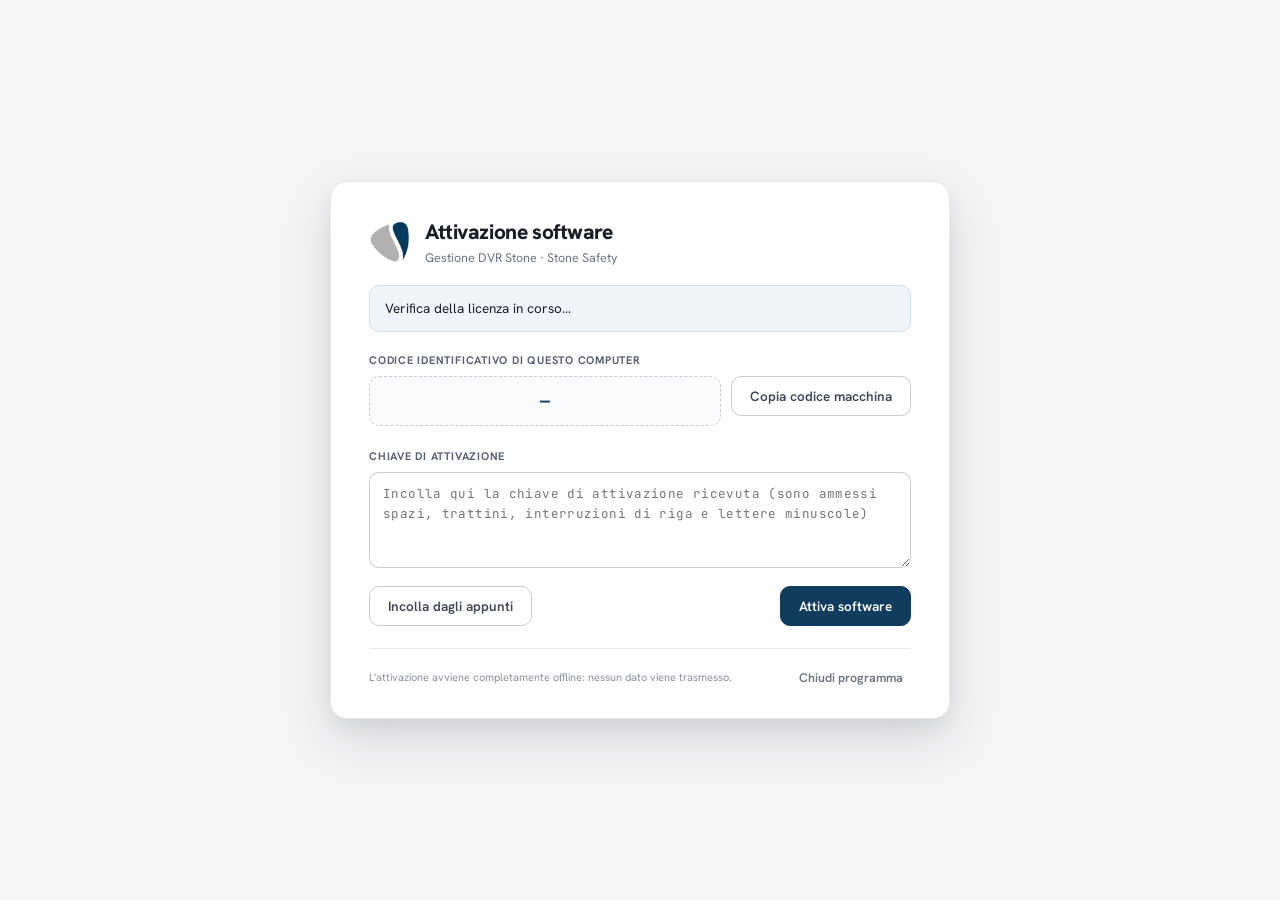
<file: ecoservizi/Presidia.app/Contents/Resources/web/activation.html>
<!DOCTYPE html>
<html lang="it">
<head>
  <meta charset="UTF-8">
  <meta name="viewport" content="width=device-width, initial-scale=1.0">
  <title>Attivazione software — Gestione DVR Stone</title>
  <link rel="preconnect" href="https://fonts.googleapis.com">
  <link rel="preconnect" href="https://fonts.gstatic.com" crossorigin>
  <link href="https://fonts.googleapis.com/css2?family=Hanken+Grotesk:wght@400;500;600;700;800&family=JetBrains+Mono:wght@400;500;700&display=swap" rel="stylesheet">
  <link rel="stylesheet" href="style.css">
  <script>
    // Anti-flash: applica il tema salvato prima del render (come index.html)
    (function(){
      try{
        var t = localStorage.getItem('dvr-theme');
        if(!t){ t = 'light'; }
        document.documentElement.setAttribute('data-theme', t);
      }catch(e){ document.documentElement.setAttribute('data-theme','light'); }
    })();
  </script>
  <style>
    /* Stili SOLO di questa pagina (prefisso lic-): nessuna regola condivisa */
    .lic-viewport {
      height: 100vh; overflow-y: auto;
      display: flex; align-items: center; justify-content: center;
      padding: 28px 16px;
      box-sizing: border-box;
    }
    .lic-card {
      width: 100%; max-width: 620px;
      background: var(--white);
      border: 1px solid var(--gray-200);
      border-radius: var(--radius-xl);
      box-shadow: var(--shadow-lg);
      padding: 34px 38px 26px;
      box-sizing: border-box;
    }
    .lic-head { display: flex; align-items: center; gap: 14px; margin-bottom: 6px; }
    .lic-logo { width: 42px; height: 42px; border-radius: 10px; }
    .lic-title { font-size: 21px; font-weight: 800; letter-spacing: -.02em; color: var(--gray-900); }
    .lic-sub { font-size: 12.5px; color: var(--gray-500); margin-top: 1px; }

    .lic-msg {
      margin: 18px 0 20px;
      padding: 12px 15px;
      border-radius: var(--radius-md);
      font-size: 13.5px; line-height: 1.55;
      background: var(--blue-50); border: 1px solid var(--blue-200);
      color: var(--gray-900);
    }
    .lic-msg.err  { background: var(--error-bg);   border-color: var(--error-bd);   }
    .lic-msg.ok   { background: var(--success-bg); border-color: var(--success-bd); }
    .lic-msg.warn { background: var(--warning-bg); border-color: var(--gray-300);   }

    .lic-label {
      font-size: 11px; font-weight: 700; text-transform: uppercase;
      letter-spacing: .07em; color: var(--gray-600); margin-bottom: 7px;
    }
    .lic-code-row { display: flex; gap: 10px; align-items: stretch; margin-bottom: 22px; }
    .lic-code {
      flex: 1;
      font-family: "JetBrains Mono", Consolas, monospace;
      font-size: 16.5px; font-weight: 700; letter-spacing: .06em;
      color: var(--blue-800);
      background: var(--gray-50); border: 1.5px dashed var(--gray-300);
      border-radius: var(--radius-md);
      padding: 12px 14px; text-align: center;
      user-select: text;
    }

    .lic-key {
      width: 100%; box-sizing: border-box;
      min-height: 96px; resize: vertical;
      font-family: "JetBrains Mono", Consolas, monospace;
      font-size: 12.5px; line-height: 1.6; letter-spacing: .03em;
      color: var(--text); background: var(--surface);
      border: 1.5px solid var(--gray-300); border-radius: var(--radius-md);
      padding: 11px 13px; outline: none;
      transition: border-color .15s;
    }
    .lic-key:focus { border-color: var(--blue-600); }

    .lic-btn {
      display: inline-flex; align-items: center; justify-content: center; gap: 7px;
      height: 40px; padding: 0 18px;
      border-radius: var(--radius-md);
      font-family: inherit; font-size: 13.5px; font-weight: 600;
      border: 1.5px solid var(--gray-300);
      background: var(--white); color: var(--gray-700);
      cursor: pointer; transition: background .15s, border-color .15s, color .15s;
      white-space: nowrap;
    }
    .lic-btn:hover { background: var(--gray-50); border-color: var(--gray-400); }
    .lic-btn:disabled { opacity: .55; cursor: default; }
    .lic-btn.primary {
      background: var(--blue-800); border-color: var(--blue-800); color: #fff;
    }
    .lic-btn.primary:hover:not(:disabled) { background: var(--blue-700); }
    .lic-actions { display: flex; gap: 10px; margin-top: 12px; flex-wrap: wrap; }
    .lic-actions .spacer { flex: 1; }

    .lic-status {
      margin-top: 20px; padding-top: 16px;
      border-top: 1px solid var(--gray-200);
      font-size: 12.5px; color: var(--gray-600);
      display: flex; flex-direction: column; gap: 4px;
    }
    .lic-status b { color: var(--gray-900); font-weight: 600; }

    .lic-grace {
      margin-top: 14px; padding: 12px 15px;
      border-radius: var(--radius-md);
      background: var(--warning-bg); border: 1px solid var(--gray-300);
      font-size: 13px; color: var(--gray-900); line-height: 1.55;
    }

    .lic-foot {
      margin-top: 22px; padding-top: 14px;
      border-top: 1px solid var(--gray-200);
      display: flex; align-items: center; justify-content: space-between;
    }
    .lic-foot-note { font-size: 11px; color: var(--gray-400); }
    .lic-quit {
      background: none; border: none; cursor: pointer;
      font-family: inherit; font-size: 12.5px; font-weight: 600;
      color: var(--gray-500); padding: 6px 8px; border-radius: var(--radius-sm);
    }
    .lic-quit:hover { color: var(--error); background: var(--error-bg); }
  </style>
</head>
<body>

<div class="lic-viewport">
  <div class="lic-card">

    <div class="lic-head">
      <img class="lic-logo" src="stone_icon.png" alt="">
      <div>
        <div class="lic-title">Attivazione software</div>
        <div class="lic-sub">Gestione DVR Stone · Stone Safety</div>
      </div>
    </div>

    <div class="lic-msg" id="lic-msg">Verifica della licenza in corso…</div>

    <div class="lic-label">Codice identificativo di questo computer</div>
    <div class="lic-code-row">
      <div class="lic-code" id="lic-code">—</div>
      <button class="lic-btn" id="btn-copy" onclick="Lic.copia()">Copia codice macchina</button>
    </div>

    <div class="lic-label">Chiave di attivazione</div>
    <textarea class="lic-key" id="lic-key" spellcheck="false"
      placeholder="Incolla qui la chiave di attivazione ricevuta (sono ammessi spazi, trattini, interruzioni di riga e lettere minuscole)"></textarea>

    <div class="lic-actions">
      <button class="lic-btn" onclick="Lic.incolla()">Incolla dagli appunti</button>
      <span class="spacer"></span>
      <button class="lic-btn primary" id="btn-activate" onclick="Lic.attiva()">Attiva software</button>
    </div>

    <div class="lic-grace" id="lic-grace" style="display:none"></div>
    <div class="lic-actions" id="lic-grace-actions" style="display:none">
      <span class="spacer"></span>
      <button class="lic-btn" onclick="Lic.continua()">Continua comunque</button>
    </div>

    <div class="lic-status" id="lic-status" style="display:none"></div>

    <div class="lic-foot">
      <div class="lic-foot-note">L'attivazione avviene completamente offline: nessun dato viene trasmesso.</div>
      <button class="lic-quit" onclick="Lic.chiudi()">Chiudi programma</button>
    </div>

  </div>
</div>

<script>
(function(){
  'use strict';

  function api(){ return (window.pywebview && window.pywebview.api) || null; }
  function el(id){ return document.getElementById(id); }
  function esc(s){
    return String(s == null ? '' : s)
      .replace(/&/g,'&amp;').replace(/</g,'&lt;').replace(/>/g,'&gt;');
  }

  function setMsg(testo, tipo){
    var m = el('lic-msg');
    m.textContent = testo || '';
    m.className = 'lic-msg' + (tipo ? ' ' + tipo : '');
  }

  function render(info){
    el('lic-code').textContent = info.codice_macchina || '—';

    var tipo = '';
    if (info.esito === 'VALIDA') tipo = 'ok';
    else if (info.esito === 'OROLOGIO') tipo = 'err';
    else if (info.esito === 'VALIDA_GRAZIA') tipo = 'warn';
    else if (info.esito !== 'ASSENTE') tipo = 'err';
    setMsg(info.messaggio, tipo);

    // Stato della licenza (se una chiave è presente)
    var st = el('lic-status');
    var righe = [];
    if (info.esito === 'ASSENTE') {
      righe.push('Stato della licenza: <b>non attivato</b>');
    } else if (info.esito === 'SCADUTA' || info.esito === 'VALIDA_GRAZIA') {
      righe.push('Stato della licenza: <b>scaduta</b>');
    } else if (info.esito === 'VALIDA') {
      righe.push('Stato della licenza: <b>attiva</b>');
    } else if (info.esito === 'OROLOGIO') {
      righe.push('Stato della licenza: <b>verifica non possibile</b>');
    } else {
      righe.push('Stato della licenza: <b>non valida</b>');
    }
    if (info.scadenza) righe.push('Scadenza: <b>' + esc(info.scadenza) + '</b>');
    if (info.cliente)  righe.push('Cliente: <b>' + esc(info.cliente) + '</b>');
    st.innerHTML = righe.map(function(r){ return '<span>' + r + '</span>'; }).join('');
    st.style.display = '';

    // Periodo di tolleranza (solo se configurato e attivo)
    var g = el('lic-grace'), ga = el('lic-grace-actions');
    if (info.esito === 'VALIDA_GRAZIA') {
      g.innerHTML = 'La licenza è formalmente scaduta. Giorni di tolleranza rimanenti: '
        + '<b>' + esc(info.grazia_giorni) + '</b>.'
        + (info.grazia_blocco ? ' Blocco definitivo il <b>' + esc(info.grazia_blocco) + '</b>.' : '');
      g.style.display = ''; ga.style.display = '';
    } else {
      g.style.display = 'none'; ga.style.display = 'none';
    }

    // Caso limite: licenza già valida (es. attivata da poco) → apri
    if (info.esito === 'VALIDA') {
      setTimeout(function(){ api() && api().license_open_app(); }, 900);
    }
  }

  var _tentativi = 0;
  function init(){
    var a = api();
    if (!a) {
      if (++_tentativi < 120) setTimeout(init, 120);   // max ~15s di attesa
      else setMsg('Impossibile verificare la licenza. Riavviare il programma.', 'err');
      return;
    }
    a.license_info().then(render).catch(function(){
      setMsg('Impossibile verificare la licenza. Riavviare il programma.', 'err');
    });
  }

  window.Lic = {
    copia: function(){
      var a = api(); if (!a) return;
      var code = el('lic-code').textContent;
      a.license_copy(code).then(function(r){
        var b = el('btn-copy');
        b.textContent = (r && r.ok) ? 'Copiato ✓' : 'Copia non riuscita';
        setTimeout(function(){ b.textContent = 'Copia codice macchina'; }, 1600);
      });
    },
    incolla: function(){
      var a = api(); if (!a) return;
      a.license_paste().then(function(r){
        if (r && r.testo) el('lic-key').value = r.testo;
      });
    },
    attiva: function(){
      var a = api(); if (!a) return;
      var chiave = el('lic-key').value;
      if (!chiave || !chiave.trim()) {
        setMsg('Inserire la chiave di attivazione nel campo qui sopra.', 'err');
        return;
      }
      var b = el('btn-activate');
      b.disabled = true; b.textContent = 'Verifica in corso…';
      a.license_activate(chiave).then(function(r){
        b.disabled = false; b.textContent = 'Attiva software';
        if (r && r.ok) {
          setMsg(r.messaggio, 'ok');
          var righe = ['Stato della licenza: <b>attiva</b>'];
          if (r.scadenza) righe.push('Scadenza: <b>' + esc(r.scadenza) + '</b>');
          if (r.cliente)  righe.push('Cliente: <b>' + esc(r.cliente) + '</b>');
          el('lic-status').innerHTML =
            righe.map(function(x){ return '<span>' + x + '</span>'; }).join('');
          setTimeout(function(){ a.license_open_app(); }, 1100);
        } else {
          setMsg((r && r.messaggio) || 'La chiave di attivazione non è valida oppure è stata modificata.', 'err');
        }
      }).catch(function(){
        b.disabled = false; b.textContent = 'Attiva software';
        setMsg('Si è verificato un errore durante la verifica. Riprovare.', 'err');
      });
    },
    continua: function(){
      var a = api(); if (a) a.license_open_app();
    },
    chiudi: function(){
      var a = api(); if (a) a.license_quit();
    }
  };

  window.addEventListener('pywebviewready', init);
  document.addEventListener('DOMContentLoaded', init);
})();
</script>

</body>
</html>
</file>
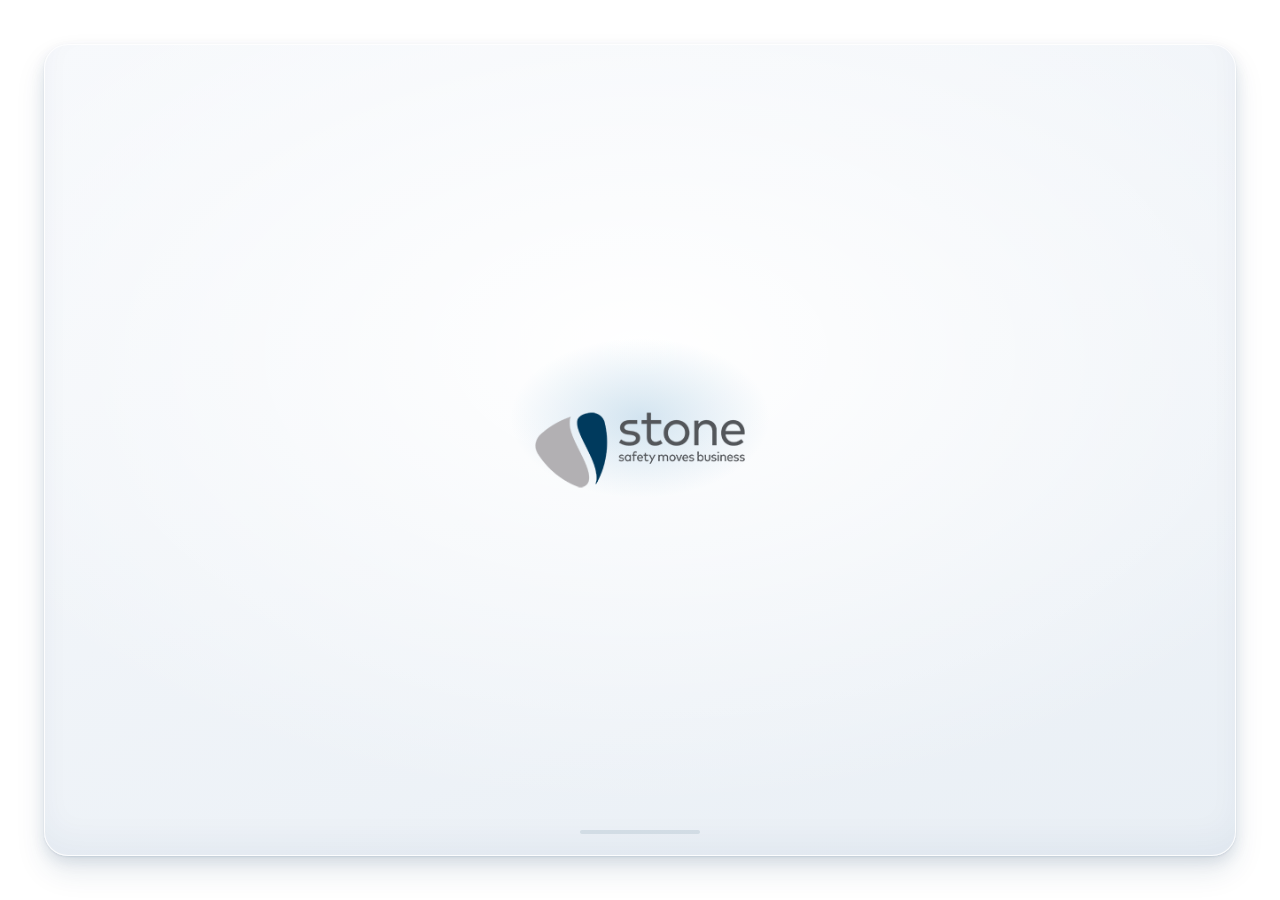
<file: ecoservizi/Presidia.app/Contents/Resources/web/splash.html>
<!doctype html>
<html lang="it">
<head>
<meta charset="utf-8">
<meta name="viewport" content="width=device-width, initial-scale=1">
<title>Presidia</title>
<style>
  * { margin:0; padding:0; box-sizing:border-box; }
  html, body {
    width:100%; height:100%; overflow:hidden;
    background: transparent;                 /* finestra frameless+trasparente → angoli stondati reali */
    font-family: 'Hanken Grotesk', -apple-system, BlinkMacSystemFont, system-ui, sans-serif;
    -webkit-user-select:none; user-select:none;
    cursor: default;
  }
  /* la "card" è la finestra visibile: margine ampio (44px) così l'ombra non viene mai tagliata */
  .card {
    position:absolute; inset:44px;
    border-radius:24px; overflow:hidden;
    background:
      radial-gradient(90% 80% at 50% 38%, #ffffff 0%, rgba(255,255,255,0) 70%),
      linear-gradient(160deg, #f7f9fc 0%, #e9eff5 100%);
    /* ombra a strati: contatto + diffusa, tutta contenuta nel margine della finestra */
    box-shadow:
      0 1px 2px rgba(16,61,94,.10),
      0 6px 14px rgba(16,61,94,.10),
      0 16px 30px rgba(16,61,94,.10);
    display:flex; align-items:center; justify-content:center;
    animation: fadein .5s ease both, lift .7s cubic-bezier(.22,.9,.32,1) both;
  }
  /* filo di luce interno + alone morbido dietro il logo */
  .card::before {
    content:""; position:absolute; inset:0; border-radius:inherit; pointer-events:none;
    box-shadow: inset 0 0 0 1px rgba(255,255,255,.9), inset 0 -18px 30px rgba(16,61,94,.04);
  }
  .glow {
    position:absolute; width:260px; height:160px; left:50%; top:46%; transform:translate(-50%,-50%);
    background: radial-gradient(closest-side, rgba(42,127,184,.20), rgba(42,127,184,0));
    animation: breathe 3s ease-in-out infinite alternate; pointer-events:none;
  }
  /* riflesso luminoso che attraversa la card */
  .sheen {
    position:absolute; top:-20%; bottom:-20%; width:34%; left:-50%; pointer-events:none;
    background: linear-gradient(100deg, rgba(255,255,255,0) 0%, rgba(255,255,255,.65) 50%, rgba(255,255,255,0) 100%);
    transform: skewX(-18deg); animation: sheen 2.6s ease-in-out .5s infinite;
  }
  #logo {
    position:relative; width:210px; max-width:58%; height:auto; display:block;
    animation: rise .8s cubic-bezier(.22,.9,.32,1) both;
    -webkit-user-drag:none;
  }
  /* barra di caricamento: binario arrotondato staccato dai bordi */
  .bar {
    position:absolute; left:50%; bottom:22px; transform:translateX(-50%);
    width:120px; height:4px; border-radius:99px; overflow:hidden; background: rgba(16,61,94,.10);
  }
  .bar::before {
    content:""; position:absolute; top:0; bottom:0; left:-45%; width:45%; border-radius:99px;
    background: linear-gradient(90deg, #103D5E, #2a7fb8);
    animation: slide 1.25s cubic-bezier(.65,0,.35,1) infinite;
  }
  /* Windows: la finestra È la card (424x264, angoli stondati dalla regione Win32) */
  body.win { background:#eef2f6; }
  body.win .card { inset:0; border-radius:0; box-shadow: inset 0 0 0 1px rgba(16,61,94,.14); animation: fadein .45s ease both; }
  body.win .card::before { display:none; }
  @keyframes lift { from{ transform: translateY(8px) scale(.985); } to{ transform:none; } }
  @keyframes breathe { from{ opacity:.55; transform:translate(-50%,-50%) scale(.95); } to{ opacity:1; transform:translate(-50%,-50%) scale(1.08); } }
  @keyframes sheen { 0%{ left:-50%; } 60%,100%{ left:130%; } }
  @keyframes fadein { from{opacity:0} to{opacity:1} }
  @keyframes rise {
    from{ opacity:0; transform: translateY(10px) scale(.985); }
    to  { opacity:1; transform: translateY(0)    scale(1);     }
  }
  @keyframes slide { 0%{ left:-45%; } 100%{ left:100%; } }
</style>
</head>
<body>
  <div class="card">
    <div class="glow"></div>
    <img id="logo" src="Logo_stone.png" alt="Stone Safety">
    <div class="sheen"></div>
    <div class="bar"></div>
  </div>
<script>if (/Windows/i.test(navigator.userAgent)) document.body.classList.add('win');</script>
</body>
</html>
</file>
<file: ecoservizi/Presidia.app/Contents/Resources/web/style.css>
/* ══════════════════════════════════════════════════════════════════════
   DVR Generator · Stone Safety — Design System
   ══════════════════════════════════════════════════════════════════════ */

/* ── Variables — Stone design system (token re-map, light) ───────────────
   I nomi delle variabili sono invariati per compatibilità con app.js;
   cambiano solo i valori. Tema scuro più sotto in html[data-theme="dark"]. */
:root {
  /* Navy stone (primario). blue-800 = colore "forte" usato per bg pulsanti/icone */
  --blue-900: #08233A;
  --blue-800: #103D5E;   /* primary */
  --blue-700: #143F60;
  --blue-600: #1C5A86;   /* link/focus */
  --blue-200: #CBDDEC;   /* bordo soft */
  --blue-100: #E7EEF4;   /* primary-soft (chip/icone) */
  --blue-50:  #F0F5FA;

  /* Neutri freddi */
  --gray-900: #1A1F27;   /* testo */
  --gray-700: #3D4655;
  --gray-600: #586273;   /* testo-2 */
  --gray-500: #6B7480;
  --gray-400: #8A92A0;   /* testo-3 */
  --gray-300: #C7CCD4;   /* bordo-2 */
  --gray-200: #E6E8EC;   /* bordo */
  --gray-100: #F4F5F7;   /* sfondo pagina */
  --gray-50:  #FAFBFC;   /* superficie-2 */
  --white:    #FFFFFF;   /* superficie */

  /* Alias semantici usati da input/dropdown (csel, cap10, cap20…) */
  --surface:  #FFFFFF;   /* = white: sfondo solido di input/menu */
  --text:     #1A1F27;   /* = gray-900: testo primario */
  /* Componenti RGB per rgba() — sostituiscono color-mix(), NON supportato su
     macOS Monterey (Safari 15). Tenerli allineati a --blue-800 / --text. */
  --blue-800-rgb: 16, 61, 94;
  --text-rgb:     26, 31, 39;
  --gray-100-rgb: 244, 245, 247;
  --blue-grad2:   #0D3049;   /* = blue-800 scurito ~22% (gradiente testate) */

  --success:    #2F7D54;
  --success-bg: #E4F0E8;
  --success-bd: #BFD9C8;
  --warning:    #C27A3E;   /* accento ambra */
  --warning-bg: #F4E9DC;
  --error:      #C0463B;
  --error-bg:   #F6E5E3;
  --error-bd:   #ECC9C4;

  --radius-sm:  7px;
  --radius-md:  10px;
  --radius-lg:  13px;
  --radius-xl:  17px;
  --radius-pill:999px;

  --shadow-sm:  0 1px 3px rgba(20,28,40,.07), 0 1px 4px rgba(20,28,40,.05);
  --shadow-md:  0 4px 18px rgba(20,28,40,.10), 0 2px 8px rgba(20,28,40,.06);
  --shadow-lg:  0 20px 50px rgba(20,28,40,.13), 0 8px 20px rgba(20,28,40,.06);
  --shadow-xl:  0 24px 60px rgba(20,28,40,.16);

  --header-h:   68px;
  --transition: 200ms cubic-bezier(.4,0,.2,1);
  --spring:     400ms cubic-bezier(.175,.885,.32,1.275);
}

/* ── Tema scuro — inverte la rampa dei neutri e schiarisce il navy ─────── */
html[data-theme="dark"] {
  --blue-900: #7FB4E0;
  --blue-800: #4E92CC;   /* primary (bg pulsanti, icone) */
  --blue-700: #5AA0D6;
  --blue-600: #6BA6D8;
  --blue-200: #33445A;
  --blue-100: #16273A;   /* primary-soft */
  --blue-50:  #142231;

  --gray-900: #ECEBE6;   /* testo (chiaro) */
  --gray-700: #C2C9D2;
  --gray-600: #9AA5B2;
  --gray-500: #828C99;
  --gray-400: #67717D;
  --gray-300: #39424F;
  --gray-200: #29313D;
  --gray-100: #0F141B;   /* sfondo pagina (scuro) */
  --gray-50:  #1D242F;
  --white:    #171D26;   /* superficie (scura) */

  --surface:  #171D26;   /* = white scuro */
  --text:     #ECEBE6;   /* = gray-900 scuro */
  --blue-800-rgb: 78, 146, 204;
  --text-rgb:     236, 235, 230;
  --gray-100-rgb: 15, 20, 27;
  --blue-grad2:   #3D729F;

  --success:    #52A87A;
  --success-bg: #152620;
  --success-bd: #244736;
  --warning:    #D6915B;
  --warning-bg: #291F16;
  --error:      #D67A6E;
  --error-bg:   #2A1A17;
  --error-bd:   #4A2A24;

  --shadow-sm:  0 1px 2px rgba(0,0,0,.3);
  --shadow-md:  0 6px 22px rgba(0,0,0,.38);
  --shadow-lg:  0 26px 64px rgba(0,0,0,.55);
  --shadow-xl:  0 30px 70px rgba(0,0,0,.6);
}

/* ── Reset ─────────────────────────────────────────────────────────────── */
*, *::before, *::after { box-sizing: border-box; margin: 0; padding: 0; }
/* Lo scroll di un elenco NON trascina la pagina: arrivato a fine lista si ferma
   lì (overscroll-behavior; sui non-scrollabili è un no-op). Feedback 2026-10-19. */
* { overscroll-behavior: contain; }

html, body {
  height: 100%;
  overflow: hidden;
  font-family: "Hanken Grotesk", "Segoe UI", system-ui, -apple-system, sans-serif;
  font-size: 14px;
  line-height: 1.5;
  color: var(--gray-900);
  background: var(--gray-100);
  -webkit-font-smoothing: antialiased;
  text-rendering: optimizeLegibility;
  transition: background var(--transition), color var(--transition);
}

/* ── Scrollbar ─────────────────────────────────────────────────────────── */
::-webkit-scrollbar { width: 6px; height: 6px; }
::-webkit-scrollbar-track { background: transparent; }
::-webkit-scrollbar-thumb { background: var(--gray-300); border-radius: 3px; }
::-webkit-scrollbar-thumb:hover { background: var(--gray-400); }

/* ── Layout shell: barra laterale + corpo ──────────────────────────────── */
#app { display: flex; flex-direction: row; height: 100vh; }
#app-body { flex: 1; min-width: 0; display: flex; flex-direction: column; height: 100vh; }

#rail {
  width: 64px; flex-shrink: 0;
  background: #103D5E;
  display: flex; flex-direction: column; align-items: center; gap: 6px;
  padding: 14px 0; z-index: 120;
}
#rail-logo {
  width: 38px; height: 38px; border-radius: 11px;
  background: #fff; color: #103D5E;
  display: flex; align-items: center; justify-content: center;
  cursor: pointer; margin-bottom: 14px; flex-shrink: 0;
}
.rail-item {
  width: 44px; height: 44px; border-radius: 12px;
  border: none; background: transparent; color: #AFC6DA;
  display: flex; align-items: center; justify-content: center;
  cursor: pointer; transition: background .15s ease, color .15s ease;
}
.rail-item:hover { background: rgba(255,255,255,.12); color: #fff; }
.rail-item.active { background: rgba(255,255,255,.18); color: #fff; }
.rail-spacer { flex: 1; }
.rail-item .theme-icon-moon { display: none; }
[data-theme="dark"] .rail-item .theme-icon-sun { display: none; }
[data-theme="dark"] .rail-item .theme-icon-moon { display: block; }
@media (max-width: 760px) { #rail { width: 52px; } .rail-item { width: 40px; height: 40px; } }

/* ── Header ────────────────────────────────────────────────────────────── */
#header {
  display: flex; align-items: center; gap: 16px;
  height: var(--header-h);
  padding: 0 28px;
  background: var(--white);
  border-bottom: 1px solid var(--gray-200);
  box-shadow: var(--shadow-sm);
  flex-shrink: 0;
  z-index: 100;
  -webkit-app-region: drag;
}
#header > * { -webkit-app-region: no-drag; }

#logo-area {
  flex-shrink: 0;
  display: flex; align-items: center;
}
#logo-img { height: 36px; display: block; }
#logo-placeholder { font-size: 20px; font-weight: 800; color: var(--blue-800); }

.header-sep {
  display: none;
  width: 1px; height: 24px;
  background: var(--gray-200);
  flex-shrink: 0;
}

#app-title {
  display: none;
}

#breadcrumb {
  display: flex; align-items: center; gap: 6px;
  font-size: 12px; color: var(--gray-600);
  flex-shrink: 1; min-width: 0; overflow: hidden;
}
#breadcrumb span { cursor: default; }
#breadcrumb .sep { color: var(--gray-300); }
#breadcrumb .crumb-link {
  cursor: pointer; color: var(--blue-600);
  transition: color var(--transition);
}
#breadcrumb .crumb-link:hover { color: var(--blue-800); text-decoration: underline; }
#breadcrumb .crumb-active { color: var(--gray-900); font-weight: 500; }

.spacer { flex: 1; }

#btn-config {
  display: flex; align-items: center; justify-content: center;
  width: 34px; height: 34px;
  border: 1.5px solid var(--gray-200); border-radius: var(--radius-md);
  background: var(--white); color: var(--gray-500);
  cursor: pointer; transition: all var(--transition); flex-shrink: 0;
}
#btn-config:hover {
  border-color: var(--blue-800); color: var(--blue-800);
  background: var(--blue-50);
}

#btn-new-dvr-header {
  display: inline-flex; align-items: center; gap: 7px;
  height: 34px; padding: 0 16px;
  background: var(--blue-800); color: white;
  border: none; border-radius: var(--radius-pill);
  font-family: inherit; font-size: 13px; font-weight: 700;
  cursor: pointer; letter-spacing: .1px; flex-shrink: 0;
  transition: background var(--transition), box-shadow var(--transition);
}
#btn-new-dvr-header:hover {
  background: var(--blue-700);
  box-shadow: 0 4px 12px rgba(0,42,69,.28);
}

#user-avatar {
  width: 34px; height: 34px; border-radius: 50%;
  background: var(--blue-800); color: white;
  display: flex; align-items: center; justify-content: center;
  font-size: 12px; font-weight: 700; flex-shrink: 0;
  cursor: pointer; transition: background var(--transition);
  letter-spacing: .03em;
}
#user-avatar:hover { background: var(--blue-700); }
.btn-icon {
  background: none; border: none; cursor: pointer; color: var(--gray-500);
  padding: 6px; border-radius: var(--radius-sm); flex-shrink: 0;
  display: flex; align-items: center; justify-content: center;
  transition: color var(--transition), background var(--transition);
}
.btn-icon:hover { color: var(--blue-800); background: var(--gray-100); }

/* ── Main content area ─────────────────────────────────────────────────── */
#main { flex: 1; overflow: hidden; position: relative; }

/* ── Views (animated transitions) ─────────────────────────────────────── */
.view {
  position: absolute; inset: 0;
  opacity: 0; transform: translateX(20px);
  transition: opacity 220ms ease, transform 220ms ease;
  pointer-events: none; overflow-y: auto;
}
.view.from-left  { transform: translateX(-20px); }
.view.from-right { transform: translateX(20px); }
.view.active {
  opacity: 1; transform: none;
  pointer-events: auto;
}

/* ═══════════════════════════════════════════════════════════════════════
   HOME VIEW
═══════════════════════════════════════════════════════════════════════ */
#view-home {
  display: flex; flex-direction: column;
  overflow-y: auto; overflow-x: hidden;   /* scorre TUTTA la home in verticale, mai in orizzontale */
  background: var(--gray-100);
}
/* Contenuto centrato e con larghezza massima → su schermi larghi non si
   "stira" a tutta pagina (aspetto professionale, non dispersivo). */
.home-greeting-bar,
#home-resume,
.home-main-grid {
  width: 100%; max-width: 1200px;
  margin-left: auto; margin-right: auto;
}

/* ── Nuova griglia Home: clienti (sinistra) + barra laterale (destra) ── */
.home-main-grid {
  display: grid; grid-template-columns: 1fr 300px;
  gap: 20px; padding: 14px 32px 24px; align-items: start;
}
.home-col-main { min-width: 0; grid-column: 1; grid-row: 1; }
.home-col-side { display: flex; flex-direction: column; gap: 14px; grid-column: 2; grid-row: 1; }
.home-main-grid #home-clients-section { padding: 0; max-width: none; }
.home-main-grid #home-section-header { justify-content: space-between; padding: 4px 0 12px; }
.home-col-side #home-dropzone { padding: 22px 18px 20px; }
.home-col-side .drop-zone-icon { width: 48px; height: 48px; margin-bottom: 4px; }
.home-col-side #btn-new-dvr { height: 38px; padding: 0 18px; font-size: 13px; }
.home-col-side .stat-card { padding: 12px 16px; }
.home-col-side .stat-card-number { font-size: 26px; }
.home-filter-chips { display: flex; gap: 6px; }
.hchip {
  background: var(--white); color: var(--gray-600);
  border: 1px solid var(--gray-300); border-radius: var(--radius-pill);
  padding: 4px 12px; font-size: 12px; font-weight: 600; font-family: inherit;
  cursor: pointer; transition: all .15s ease;
}
.hchip:hover { border-color: var(--blue-800); color: var(--blue-800); }
.hchip.active { background: var(--blue-800); color: #fff; border-color: var(--blue-800); }
@media (max-width: 920px) {
  .home-main-grid { grid-template-columns: 1fr; }
  .home-col-main, .home-col-side { grid-column: auto; grid-row: auto; }
  .home-col-side { flex-direction: row; flex-wrap: wrap; }
  .home-col-side > * { flex: 1; min-width: 220px; }
}

/* ── Riprendi (ultimo DVR in corso) ─────────────────────────────────────── */
#home-resume { padding: 16px 32px 0; }
.home-resume-card {
  display: flex; align-items: center; gap: 14px;
  background: var(--blue-100); border: 1px solid var(--blue-200);
  border-radius: var(--radius-lg); padding: 13px 18px; cursor: pointer;
  transition: box-shadow .18s ease, transform .12s ease;
  animation: hr-in .4s ease both;
}
.home-resume-card:hover { box-shadow: var(--shadow-md); transform: translateY(-1px); }
.hr-ico { color: var(--blue-800); display: inline-flex; flex-shrink: 0; }
.hr-text { flex: 1; min-width: 0; }
.hr-label { font-size: 11.5px; font-weight: 600; color: var(--blue-800); }
.hr-name { font-size: 15px; font-weight: 600; color: var(--gray-900); }
.hr-btn {
  background: var(--blue-800); color: #fff; border: none; border-radius: 8px;
  padding: 8px 16px; font-size: 13px; font-weight: 600; cursor: pointer;
  flex-shrink: 0; transition: filter .15s ease, transform .1s ease;
}
.hr-btn:hover { filter: brightness(1.12); }
.hr-btn:active { transform: scale(.97); }
@keyframes hr-in { from { opacity: 0; transform: translateY(6px); } to { opacity: 1; transform: none; } }

/* ── Greeting bar ───────────────────────────────────────────────────────── */
.home-greeting-bar {
  display: flex; align-items: flex-start; justify-content: space-between;
  padding: 32px 32px 0;
  flex-shrink: 0;
}
.home-greeting-text {
  font-size: 26px; font-weight: 800; color: var(--gray-900);
  line-height: 1.2;
}
.home-datetime {
  display: flex; flex-direction: column; align-items: flex-end; gap: 2px;
}
.home-clock {
  font-size: 15px; font-weight: 600; color: var(--gray-600);
  font-family: "JetBrains Mono", monospace; letter-spacing: .02em;
}
.home-date-label {
  font-size: 13px; font-weight: 500; color: var(--gray-500);
}

/* ── Hero layout (2 col: dropzone + stats) ──────────────────────────────── */
.home-hero-layout {
  display: grid;
  grid-template-columns: 1fr 320px;
  gap: 16px;
  padding: 20px 32px 24px;
  flex-shrink: 0;
}

#home-dropzone {
  border: 2px dashed var(--gray-300);
  border-radius: var(--radius-xl);
  background: var(--white);
  padding: 44px 32px 38px;
  display: flex; flex-direction: column; align-items: center;
  gap: 8px; text-align: center;
  transition: border-color 200ms ease, background 200ms ease, box-shadow 200ms ease;
  cursor: default; box-shadow: var(--shadow-sm);
}
#home-dropzone.dragover-active {
  border-color: var(--blue-600); border-style: solid;
  background: var(--blue-50);
  box-shadow: 0 0 0 5px rgba(0,102,164,.10);
}

.drop-zone-icon {
  width: 64px; height: 64px; border-radius: var(--radius-lg);
  background: var(--blue-100); color: var(--blue-800);
  display: flex; align-items: center; justify-content: center;
  margin-bottom: 8px;
  transition: transform 200ms ease;
}
#home-dropzone.dragover-active .drop-zone-icon { transform: translateY(-4px); }

.drop-zone-title {
  font-size: 16px; font-weight: 700; color: var(--gray-900);
  margin: 0; line-height: 1.3;
}
.drop-zone-sub { font-size: 13px; color: var(--gray-500); margin: 0; }

#btn-new-dvr {
  display: inline-flex; align-items: center; gap: 8px;
  height: 42px; padding: 0 24px; margin-top: 8px;
  background: var(--blue-800); color: white;
  border: none; border-radius: var(--radius-pill);
  font-family: inherit; font-size: 14px; font-weight: 700;
  cursor: pointer; letter-spacing: .2px;
  box-shadow: 0 4px 14px rgba(0,42,69,.25);
  transition: background var(--transition), box-shadow var(--transition), transform 120ms ease;
}
#btn-new-dvr:hover {
  background: var(--blue-700);
  box-shadow: 0 6px 20px rgba(0,42,69,.32);
  transform: translateY(-1px);
}
#btn-new-dvr:active { transform: scale(.97); box-shadow: none; }

/* Bottone secondario: apre la cartella Drive dei JSON dei tecnici */
#btn-tech-drive {
  display: inline-flex; align-items: center; gap: 8px;
  height: 38px; padding: 0 18px; margin-top: 10px;
  background: transparent; color: var(--blue-800);
  border: 1.5px solid var(--blue-200); border-radius: var(--radius-pill);
  font-family: inherit; font-size: 12.5px; font-weight: 600;
  cursor: pointer; letter-spacing: .1px;
  transition: background var(--transition), border-color var(--transition), color var(--transition);
}
#btn-tech-drive:hover {
  background: var(--blue-50); border-color: var(--blue-800);
}

/* ── Stat cards ─────────────────────────────────────────────────────────── */
.home-stats {
  display: flex; flex-direction: column; gap: 10px;
}
.stat-card {
  background: var(--white); border: 1px solid var(--gray-200);
  border-radius: var(--radius-lg); padding: 20px 24px;
  box-shadow: var(--shadow-sm); flex: 1;
  display: flex; flex-direction: column; gap: 4px;
}
.stat-card-number {
  font-size: 38px; font-weight: 800; line-height: 1;
}
.stat-card-label {
  font-size: 11.5px; font-weight: 500; color: var(--gray-500);
  text-transform: uppercase; letter-spacing: .06em;
}
.stat-card--incorso   .stat-card-number { color: var(--blue-800); }
.stat-card--completati .stat-card-number { color: var(--success); }
.stat-card--capitoli  .stat-card-number { color: var(--gray-700); }

/* ── Clients section ────────────────────────────────────────────────────── */
/* Scorre l'INTERA home (non solo la lista): la sezione clienti è un normale
   blocco in coda al contenuto. */
#home-clients-section {
  padding: 0 32px;
  display: flex; flex-direction: column;
}

#home-section-header {
  display: flex; align-items: center;
  padding: 20px 0 10px;
}
.home-section-left { display: flex; align-items: center; gap: 10px; }
#clients-section-label {
  font-size: 16px; font-weight: 700; color: var(--gray-900);
}
.clients-count-badge {
  font-size: 11px; font-weight: 600;
  color: var(--gray-700); background: var(--gray-200);
  padding: 2px 8px; border-radius: var(--radius-pill);
}

#home-search-wrap {
  position: relative; display: flex; align-items: center;
  padding-bottom: 12px;
}
#home-search-icon {
  position: absolute; left: 10px;
  color: var(--gray-400); pointer-events: none;
}
#home-search-input {
  height: 34px; width: 320px;
  padding: 0 12px 0 34px;
  border: 1.5px solid var(--gray-200); border-radius: var(--radius-md);
  background: var(--white); font-family: inherit; font-size: 12.5px;
  color: var(--gray-900);
  transition: border-color var(--transition), box-shadow var(--transition),
              width 250ms cubic-bezier(.4,0,.2,1);
}
#home-search-input::placeholder { color: var(--gray-400); }
#home-search-input:focus {
  outline: none; border-color: var(--blue-600);
  box-shadow: 0 0 0 3px rgba(0,102,164,.08);
  width: 300px; background: var(--white);
}

/* ── Client grid: colonne SEMPRE uguali (minmax(0,1fr) evita che un nome
   lungo faccia "esplodere" una colonna e tagli le altre) ────────────────── */
#clients-list {
  display: grid;
  grid-template-columns: repeat(3, minmax(0, 1fr));
  gap: 10px; align-content: start;
  padding-bottom: 28px;
}
@media (max-width: 1000px) { #clients-list { grid-template-columns: repeat(2, minmax(0, 1fr)); } }
@media (max-width: 640px)  { #clients-list { grid-template-columns: minmax(0, 1fr); } }
/* Nel layout a barra laterale la colonna clienti è più stretta → 2 colonne */
.home-col-main #clients-list { grid-template-columns: repeat(2, minmax(0, 1fr)); }
@media (max-width: 1150px) { .home-col-main #clients-list { grid-template-columns: minmax(0, 1fr); } }

.client-card {
  background: var(--white); border: 1px solid var(--gray-300);
  border-radius: var(--radius-lg); padding: 15px 16px;
  display: flex; align-items: center; gap: 13px; min-width: 0;
  cursor: pointer; position: relative;
  transition: box-shadow var(--transition), border-color var(--transition),
              transform 120ms ease;
  animation: slideUp .3s both;
}
.client-card:hover {
  box-shadow: var(--shadow-md); border-color: var(--blue-200);
  transform: translateY(-1px);
}

.client-icon {
  width: 42px; height: 42px; border-radius: var(--radius-md);
  background: var(--blue-100); color: var(--blue-800);
  display: flex; align-items: center; justify-content: center; flex-shrink: 0;
  font-size: 14px; font-weight: 800;
}
.client-info { flex: 1; min-width: 0; }
.client-name {
  font-size: 13.5px; font-weight: 700; color: var(--gray-900);
  white-space: nowrap; overflow: hidden; text-overflow: ellipsis;
}
.client-sector {
  font-size: 11.5px; color: var(--gray-500); margin-top: 3px;
  white-space: nowrap; overflow: hidden; text-overflow: ellipsis;
}
.client-meta {
  display: flex; align-items: center; gap: 8px; margin-top: 4px;
  flex-wrap: wrap;
}
.client-date { font-size: 11.5px; color: var(--gray-500); }
.client-timeago { font-size: 11.5px; color: var(--gray-500); }
.client-cap-label { font-size: 13px; font-weight: 700; color: var(--gray-900); }
.client-cap-sub { font-size: 11.5px; color: var(--gray-500); margin-top: 2px; }

.btn-delete-client {
  flex-shrink: 0; width: 28px; height: 28px;
  border: none; border-radius: var(--radius-sm); background: transparent;
  color: var(--gray-400); cursor: pointer;
  display: flex; align-items: center; justify-content: center;
  opacity: 0; transition: opacity .15s, background .15s, color .15s;
}
.client-card:hover .btn-delete-client { opacity: 1; }
.btn-delete-client:hover { background: #fee2e2; color: #dc2626; }

/* ── Empty state ────────────────────────────────────────────────────────── */
.empty-state {
  grid-column: 1 / -1;
  background: var(--white); border: 1px dashed var(--gray-300);
  border-radius: var(--radius-lg); padding: 48px 24px;
  text-align: center; color: var(--gray-400);
  display: flex; flex-direction: column; align-items: center; gap: 12px;
}
.empty-icon { display: flex; align-items: center; justify-content: center; opacity: .35; }
.empty-state p { font-size: 12.5px; line-height: 1.7; }

/* ── Nota "Amministratore già presente" sopra tabella soci ────────────── */
.admin-presente-nota {
  display: flex; align-items: flex-start; gap: 10px;
  margin-bottom: 12px;
  padding: 10px 14px;
  background: var(--blue-50);
  border: 1px solid var(--blue-200);
  border-radius: var(--radius-md);
  font-size: 12px; color: var(--gray-700);
  line-height: 1.5;
}
.admin-presente-nota svg { color: var(--blue-700); flex-shrink: 0; margin-top: 2px; }
.admin-presente-nota strong { color: var(--blue-800); font-weight: 600; }
.admin-nota-hint { color: var(--gray-500); font-size: 11px; }

/* ── Splash screen ─────────────────────────────────────────────────────── */
#splash-screen {
  position: fixed; inset: 0; z-index: 9999;
  background:
    radial-gradient(120% 90% at 50% 0%, #F3F7FB 0%, #FFFFFF 60%);
  display: flex; align-items: center; justify-content: center;
  transition: opacity 0.5s ease;
  -webkit-app-region: drag;           /* la finestrella splash si può spostare */
}
#splash-screen.fade-out { opacity: 0; pointer-events: none; }
#splash-inner {
  display: flex; flex-direction: column; align-items: center; gap: 16px;
  padding: 10px 28px; animation: splash-in .5s cubic-bezier(.25,.8,.3,1);
}
@keyframes splash-in { from { opacity: 0; transform: translateY(8px); } to { opacity: 1; transform: none; } }
#splash-logo {
  height: 58px; width: auto;
  animation: splash-pulse 1.5s ease-in-out infinite alternate;
}
@keyframes splash-pulse {
  from { opacity: 0.72; }
  to   { opacity: 1; }
}
#splash-word {
  font-size: 30px; font-weight: 800; letter-spacing: .14em;
  text-transform: uppercase; color: var(--blue-800, #103D5E);
  margin-top: 2px;
}
#splash-bar {
  width: 180px; height: 4px; border-radius: 20px;
  background: #E7EEF4; overflow: hidden; margin-top: 6px;
}
#splash-bar-fill {
  width: 0%; height: 100%; border-radius: 20px;
  background: linear-gradient(90deg, var(--blue-800, #103D5E), var(--blue-600, #1C5A86));
  transition: width .45s cubic-bezier(.25,.8,.3,1);
}
#splash-status {
  font-size: 11.5px; color: #8A92A0; letter-spacing: .18em; text-transform: uppercase;
  min-height: 15px; transition: opacity .2s ease;
}

/* ── Loading overlay ───────────────────────────────────────────────────── */
#loading-overlay {
  display: none; position: fixed; inset: 0; z-index: 999;
  background: rgba(245,247,250,.85);
  backdrop-filter: blur(6px);
  align-items: center; justify-content: center;
  flex-direction: column; gap: 16px;
}
#loading-overlay.visible { display: flex; }
.spinner {
  width: 44px; height: 44px;
  border: 3px solid var(--gray-200);
  border-top-color: var(--blue-800);
  border-radius: 50%;
  animation: spin .7s linear infinite;
}
@keyframes spin { to { transform: rotate(360deg); } }
.loading-msg { font-size: 14px; font-weight: 500; color: var(--gray-700); }

/* ═══════════════════════════════════════════════════════════════════════
   CLIENT DETAIL VIEW
═══════════════════════════════════════════════════════════════════════ */
/* #view-client È il contenitore che scorre (overflow dalla .view): deve
   occupare TUTTA la larghezza, così la rotella funziona ovunque (anche sullo
   spazio grigio ai lati), non solo sopra la lista. Il contenuto resta centrato
   con una larghezza massima leggibile. */
#view-client {
  display: flex; flex-direction: column;
  max-width: none;
  padding: 32px 28px 48px;
}
#view-client > * {
  width: 100%; max-width: 820px;
  margin-left: auto; margin-right: auto;
}

.client-detail-header {
  display: flex; align-items: center; gap: 20px;
  margin-bottom: 32px;
}
.client-detail-icon {
  width: 56px; height: 56px; border-radius: var(--radius-lg);
  background: var(--blue-100); color: var(--blue-800);
  display: flex; align-items: center; justify-content: center;
  flex-shrink: 0;
}
.client-detail-title {
  font-size: 22px; font-weight: 700; color: var(--gray-900);
}
.client-detail-sub { font-size: 12px; color: var(--gray-600); margin-top: 4px; }

/* ── DVR progress bar (client detail) ──────────────────────────────────── */
.client-progress-section {
  background: var(--white); border: 1px solid var(--gray-200);
  border-radius: var(--radius-lg); padding: 16px 20px;
  box-shadow: var(--shadow-sm); margin-bottom: 24px;
}
.client-progress-top {
  display: flex; align-items: center; justify-content: space-between;
  margin-bottom: 10px;
}
.client-progress-label { font-size: 13px; font-weight: 600; color: var(--gray-700); }
.client-progress-pct   { font-size: 12px; color: var(--gray-500); }
.client-progress-bar-wrap {
  height: 6px; background: var(--gray-100); border-radius: var(--radius-pill);
  overflow: hidden;
}
.client-progress-bar-fill {
  height: 100%; background: var(--success); border-radius: var(--radius-pill);
  transition: width 600ms cubic-bezier(.4,0,.2,1);
}

/* ── Chapters section header ────────────────────────────────────────────── */
.chapters-section-hdr {
  font-size: 11.5px; font-weight: 700; letter-spacing: 0.8px;
  text-transform: uppercase; color: var(--gray-600);
  padding: 0 0 10px;
}

.client-export-bar { display: flex; gap: 10px; margin: 12px 0 20px; }
.chapters-grid { display: flex; flex-direction: column; gap: 8px; }
/* Schermo largo: capitoli su 2 colonne → meno scroll verticale, più spazio sfruttato.
   Banner controllo-dati e intestazione occupano l'intera riga. */
@media (min-width: 920px) {
  .chapters-grid {
    display: grid; grid-template-columns: 1fr 1fr;
    gap: 10px 12px; align-items: start;
  }
  .chapters-grid > #client-warn-banner,
  .chapters-grid > .chapters-section-hdr { grid-column: 1 / -1; }
  /* In 2 colonne le righe sono strette → impilo: icona+titolo sopra,
     azioni su una riga piena sotto (niente accavallamento). */
  .chapters-grid .chapter-row { flex-wrap: wrap; align-items: flex-start; row-gap: 10px; }
  .chapters-grid .chapter-row .ch-info { flex: 1 1 0; }
  .chapters-grid .chapter-row .ch-actions {
    flex-basis: 100%; justify-content: flex-start; flex-wrap: wrap;
  }
}
.chapter-row {
  display: flex; align-items: center; gap: 14px;
  background: var(--white); border-radius: var(--radius-lg);
  padding: 14px 20px; box-shadow: var(--shadow-sm);
  border: 1px solid var(--gray-300);
  transition: box-shadow var(--transition), transform 180ms ease;
}
.chapter-row:hover { box-shadow: var(--shadow-md); transform: translateY(-1px); }
.chapter-row.locked { opacity: .55; pointer-events: none; }

/* Capitolo escluso (non pertinente): attenuato ma con pulsante "Includi" attivo */
.chapter-row.ch-escluso { opacity: .6; }
.chapter-row.ch-escluso .ch-num { filter: grayscale(1); }
.ch-badge.escluso-badge { background: var(--gray-200); color: var(--gray-600); }
.ch-escludi-btn { color: var(--gray-500); }
.ch-escludi-btn:hover { color: var(--error); }

.ch-num {
  width: 40px; height: 40px; border-radius: 50%;
  display: flex; align-items: center; justify-content: center;
  font-size: 11.5px; font-weight: 700; flex-shrink: 0;
  background: var(--gray-100); color: var(--gray-700);
  border: 1.5px solid var(--gray-300);
}
.ch-num.done {
  background: var(--success-bg); color: var(--success);
  border-color: var(--success-bd);
}
.ch-num.draft {
  background: var(--blue-100); color: var(--blue-800);
  border-color: var(--blue-200);
}
.ch-num.active {
  background: var(--blue-100); color: var(--blue-800);
  border-color: var(--blue-200);
}

.ch-info { flex: 1; min-width: 0; }
.ch-title { font-size: 13px; font-weight: 600; color: var(--gray-900); }
.ch-date  { font-size: 11.5px; color: var(--gray-500); margin-top: 2px; }

.ch-actions { display: flex; gap: 8px; flex-shrink: 0; flex-wrap: wrap; justify-content: flex-end; }

.ch-complete-card {
  display: flex; flex-direction: column; align-items: center; justify-content: center;
  gap: 12px; padding: 60px 40px; text-align: center;
}
.ch-complete-icon { color: var(--green-600, #16a34a); }
.ch-complete-title { font-size: 1.25rem; font-weight: 700; color: var(--text-primary, var(--gray-900)); }
.ch-complete-sub   { font-size: 0.875rem; color: var(--text-secondary, var(--gray-500)); }

/* ── Status badges ──────────────────────────────────────────────────────── */
.ch-badge {
  display: inline-block; font-size: 10.5px; font-weight: 700;
  padding: 2px 9px; border-radius: var(--radius-pill); margin-left: 8px;
  white-space: nowrap;
}
.ch-badge.exported   { background: var(--success-bg); color: var(--success); }
.ch-badge.draft      { background: var(--blue-100);   color: var(--blue-700); }
.ch-badge.manual     { background: var(--warning-bg); color: var(--warning); }
.status-pill.da-esportare { background: #FEF3C7; color: #92400E; }

/* ═══════════════════════════════════════════════════════════════════════
   CHAPTER FORM VIEW
═══════════════════════════════════════════════════════════════════════ */
#view-form {
  display: flex; flex-direction: column;
  height: 100%; overflow: hidden;
}

/* ── Form top navigation bar ────────────────────────────────────────────── */
#form-topbar {
  display: flex; align-items: center; gap: 16px;
  padding: 0 32px; height: 46px;
  background: var(--white); border-bottom: 1px solid var(--gray-200);
  flex-shrink: 0;
  box-shadow: 0 1px 3px rgba(0,42,69,.04);
}
.form-topbar-home {
  display: flex; align-items: center; gap: 7px;
  height: 34px; padding: 0 14px; border-radius: var(--radius-md);
  border: 1.5px solid var(--blue-200); background: var(--white);
  color: var(--blue-800); font-family: inherit; font-size: 12.5px; font-weight: 600;
  cursor: pointer; transition: all var(--transition);
  box-shadow: var(--shadow-sm);
}
.form-topbar-home:hover {
  border-color: var(--blue-600); color: var(--blue-900);
  background: var(--blue-50); box-shadow: var(--shadow-md);
  transform: translateX(-2px);
}
.form-topbar-home:active { transform: scale(.97); box-shadow: none; }
#form-topbar-step {
  flex: 1; text-align: center;
  font-size: 11px; font-weight: 700;
  color: var(--gray-500); letter-spacing: 0.9px;
}
#form-topbar-saved {
  display: flex; align-items: center; gap: 5px;
  font-size: 11px; color: var(--success); font-weight: 600;
}

#form-scroll {
  flex: 1; overflow-y: auto; padding: 24px 40px;
  background: var(--gray-100);
}

/* Hero rimosso — sostituito da form-topbar */
.form-hero { display: none; }

/* Auto-fields section */
.auto-section {
  background: var(--white); border-radius: var(--radius-lg);
  border: 1px solid var(--gray-200); box-shadow: var(--shadow-sm);
  margin-bottom: 24px; overflow: hidden;
}
.auto-section-header {
  display: flex; align-items: center; gap: 10px;
  padding: 14px 20px; cursor: pointer;
  background: var(--success-bg); border-bottom: 1px solid var(--success-bd);
  user-select: none;
  transition: background var(--transition);
}
.auto-section-header:hover { background: #dcfce7; }
.auto-header-icon { display: flex; align-items: center; }
.auto-header-text { flex: 1; font-size: 13px; font-weight: 600; color: #15803d; }
.auto-header-count {
  font-size: 11px; font-weight: 600;
  background: var(--success); color: white;
  padding: 2px 8px; border-radius: var(--radius-pill);
}
.auto-toggle {
  display: flex; align-items: center;
  color: #15803d; transition: transform var(--transition);
}
.auto-section.open .auto-toggle { transform: rotate(180deg); }

.auto-fields-grid {
  display: none; padding: 16px 20px;
  display: none; grid-template-columns: 1fr 1fr;
  gap: 10px 24px;
}
.auto-section.open .auto-fields-grid { display: grid; }

.auto-field { }
.auto-field-label { font-size: 11px; font-weight: 600; color: var(--gray-700); text-transform: uppercase; letter-spacing: .4px; }
.auto-field-value { font-size: 12px; color: var(--gray-900); margin-top: 2px; white-space: nowrap; overflow: hidden; text-overflow: ellipsis; }

/* ── Max-width centering per il contenuto form ───────────────────────────── */
#manual-sections  { max-width: 1080px; margin: 0 auto; }
.auto-section     { max-width: 1080px; margin: 0 auto 20px; }
.progress-pills   { max-width: 1080px; margin: 0 auto 16px; }

/* ── Progress pills ──────────────────────────────────────────────────────── */
.progress-pills {
  display: flex; flex-wrap: wrap; gap: 6px;
}
.pill {
  display: flex; align-items: center; gap: 5px;
  padding: 4px 10px; border-radius: var(--radius-pill);
  font-size: 10px; font-weight: 600;
  border: 1.5px solid var(--gray-200);
  color: var(--gray-500); background: var(--white);
  transition: all var(--transition); cursor: default;
  user-select: none;
}
.pill.active {
  border-color: var(--blue-600); color: var(--blue-700);
  background: var(--blue-50);
}
.pill.done {
  border-color: var(--success-bd); color: var(--success);
  background: var(--success-bg);
}
.pill-dot { width:6px; height:6px; border-radius:50%; background:currentColor; }

/* Manual fields section — divisore stile reference */
.manual-section {
  margin-bottom: 28px;
  background: transparent;
  border: none; border-left: none;
  box-shadow: none; overflow: visible;
  animation: section-in 380ms cubic-bezier(.22,.68,0,1) both;
}
@keyframes section-in {
  from { opacity: 0; transform: translateY(14px); }
  to   { opacity: 1; transform: none; }
}

/* Intestazione sezione → ─── TITOLO SEZIONE ─── */
.manual-section-title {
  display: flex; align-items: center; gap: 0;
  padding: 0; margin-bottom: 16px;
  background: none; border: none; border-radius: 0;
}
.manual-section-title::before,
.manual-section-title::after {
  content: ''; flex: 1; height: 1px; background: var(--gray-200);
}
.manual-section-label {
  padding: 0 14px;
  font-size: 11.5px; font-weight: 700;
  color: var(--gray-600); letter-spacing: 0.8px;
  text-transform: uppercase; white-space: nowrap;
  flex: 0 0 auto;
}
/* Nascondi elementi non usati nel nuovo stile */
.manual-section-num   { display: none; }
.manual-section-icon  { display: none; }
.manual-section-badge { display: none; }

.fields-grid-wrapper { padding: 0 0 4px; }

.fields-grid {
  display: grid; grid-template-columns: 1fr 1fr;
  gap: 16px;
  background: var(--white);
  border-radius: var(--radius-lg);
  border: 1px solid var(--gray-200);
  box-shadow: var(--shadow-sm);
  padding: 18px 20px;
}
.fields-grid.cols-3 { grid-template-columns: 1fr 1fr 1fr; }
.fields-grid.cols-1 { grid-template-columns: 1fr; }

.field-wrap {
  display: flex; flex-direction: column; gap: 5px;
  animation: field-fade 260ms ease both;
}
@keyframes field-fade {
  from { opacity:0; }
  to   { opacity:1; }
}
@keyframes slideUp {
  from { opacity:0; transform:translateY(14px); }
  to   { opacity:1; transform:none; }
}

.field-label {
  font-size: 12.5px; font-weight: 600; color: var(--gray-900);
  display: flex; align-items: center; gap: 4px;
}
.field-required { color: var(--error); font-size: 13px; }
.field-hint { font-size: 11px; color: var(--gray-500); margin-top: 2px; }

.field-input, .field-select {
  height: 34px; padding: 0 12px;
  border: 1.5px solid var(--gray-300); border-radius: var(--radius-md);
  background: var(--white); color: var(--gray-900);
  font-family: inherit; font-size: 13px;
  transition: border-color var(--transition), box-shadow var(--transition);
  width: 100%;
}
.field-input:focus, .field-select:focus {
  outline: none;
  border-color: var(--blue-600);
  box-shadow: 0 0 0 3px rgba(0,102,164,.10);
}
.field-input::placeholder { color: var(--gray-400); }
.field-input.error {
  border-color: var(--error);
  background: var(--error-bg);
  box-shadow: 0 0 0 3px rgba(239,68,68,.08);
}
.field-input:hover:not(:focus) { border-color: var(--gray-300); }

/* ── Button grid per dropdown — non più usato (tornati a <select>) ────────── */
.field-btn-grid { display: none; }
.field-btn-opt  { display: none; }

/* ── Turno picker ─────────────────────────────────────────────────────── */
.turno-picker { display: flex; align-items: center; gap: 6px; flex-wrap: wrap; }
.turno-sep { font-size: 14px; color: var(--gray-400); padding: 0 2px; }

/* Select arrow */
.field-select {
  appearance: none;
  background-image: url("data:image/svg+xml,%3Csvg width='12' height='8' viewBox='0 0 12 8' fill='none' xmlns='http://www.w3.org/2000/svg'%3E%3Cpath d='M1 1L6 7L11 1' stroke='%235A6B78' stroke-width='1.5' stroke-linecap='round' stroke-linejoin='round'/%3E%3C/svg%3E");
  background-repeat: no-repeat;
  background-position: right 14px center;
  padding-right: 36px;
  cursor: pointer;
}

/* Checkbox single */
.field-checkbox { display: flex; align-items: center; gap: 8px; cursor: pointer; }
.field-checkbox input[type=checkbox] {
  width: 18px; height: 18px; border: 1.5px solid var(--gray-300);
  border-radius: 4px; appearance: none; cursor: pointer;
  background: var(--white); transition: all var(--transition);
  flex-shrink: 0;
}
.field-checkbox input[type=checkbox]:checked {
  background: var(--blue-800); border-color: var(--blue-800);
  background-image: url("data:image/svg+xml,%3Csvg width='10' height='8' viewBox='0 0 10 8' fill='none' xmlns='http://www.w3.org/2000/svg'%3E%3Cpath d='M1 4L3.5 6.5L9 1' stroke='white' stroke-width='1.6' stroke-linecap='round' stroke-linejoin='round'/%3E%3C/svg%3E");
  background-repeat: no-repeat; background-position: center;
}

/* Table input */
.table-wrap {
  background: var(--white); border: 1px solid var(--gray-200);
  border-radius: var(--radius-md); overflow: hidden;
  grid-column: 1 / -1;
}
.table-label {
  padding: 10px 12px 4px;
  font-size: 11px; font-weight: 700;
  color: var(--blue-700);
  text-transform: uppercase; letter-spacing: 0.5px;
}
.table-head {
  display: flex; align-items: center; gap: 8px;
  background: var(--gray-50); border-bottom: 1px solid var(--gray-200);
  padding: 0 8px; height: 34px;
}
.table-head span {
  font-size: 11px; font-weight: 600; color: var(--gray-400);
  flex: 1; text-transform: uppercase; letter-spacing: 0.4px;
}
.table-body { padding: 4px 8px 8px; }
.table-row {
  display: flex; align-items: center; gap: 8px;
  padding: 4px 0;
  animation: slideUp 200ms ease both;
}
.table-row input {
  flex: 1; height: 32px; padding: 0 10px;
  border: 1.5px solid var(--gray-200); border-radius: var(--radius-sm);
  font-size: 12px; font-family: inherit; color: var(--gray-900);
  transition: border-color var(--transition);
}
.table-row input:focus { outline: none; border-color: var(--blue-700); }
.btn-remove-row {
  width: 28px; height: 28px; border: none; border-radius: 50%;
  background: transparent; color: var(--error); cursor: pointer;
  font-size: 14px; display: flex; align-items: center; justify-content: center;
  transition: background var(--transition);
  flex-shrink: 0;
}
.btn-remove-row:hover { background: var(--error-bg); }
.table-footer {
  display: flex; align-items: center;
  padding: 6px 8px 8px;
  border-top: 1px solid var(--gray-200);
  background: var(--gray-50);
  border-radius: 0 0 var(--radius-md) var(--radius-md);
}
.btn-add-row {
  margin: 0;
  background: none; border: 1.5px solid var(--blue-700); border-radius: var(--radius-sm);
  color: var(--blue-700); font-size: 11px; font-weight: 600; cursor: pointer;
  padding: 5px 14px; transition: all var(--transition);
  display: inline-flex; align-items: center; gap: 5px;
}
.btn-add-row:hover { background: var(--blue-100); }

/* Checkbox group (gruppi omogenei) */
.cbg-wrap { grid-column: 1 / -1; }
.cbg-header {
  display: flex; align-items: center;
  background: var(--gray-100);
  border: 1px solid var(--gray-200); border-bottom: none;
  border-radius: var(--radius-md) var(--radius-md) 0 0;
  padding: 0 12px; height: 36px;
}
.cbg-header span {
  font-size: 11px; font-weight: 600; color: var(--gray-600);
}
.cbg-header .cbg-col {
  width: 70px; text-align: center;
  font-size: 10px; font-weight: 700; color: var(--gray-500);
  letter-spacing: 0.3px;
}
.cbg-body {
  border: 1px solid var(--gray-200); border-top: none;
  border-radius: 0 0 var(--radius-md) var(--radius-md);
  padding: 4px 8px 8px;
  background: var(--white);
}
.cbg-row {
  display: flex; align-items: center; gap: 0; padding: 4px 0;
  animation: slideUp 200ms ease both;
}
.cbg-row input[type=text] {
  flex: 1; min-width: 200px; height: 32px;
  padding: 0 10px; border: 1.5px solid var(--gray-200);
  border-radius: var(--radius-sm); font-size: 12px; font-family: inherit;
  transition: border-color var(--transition);
}
.cbg-row input[type=text]:focus { outline: none; border-color: var(--blue-700); }
.cbg-col-cb {
  width: 70px; display: flex; justify-content: center;
}
.cbg-col-cb input[type=checkbox] {
  width: 18px; height: 18px; border: 1.5px solid var(--gray-300);
  border-radius: 4px; appearance: none; cursor: pointer;
  background: var(--white); transition: all var(--transition);
}
.cbg-col-cb input[type=checkbox]:checked {
  background: var(--blue-800); border-color: var(--blue-800);
  background-image: url("data:image/svg+xml,%3Csvg width='10' height='8' viewBox='0 0 10 8' fill='none' xmlns='http://www.w3.org/2000/svg'%3E%3Cpath d='M1 4L3.5 6.5L9 1' stroke='white' stroke-width='1.6' stroke-linecap='round' stroke-linejoin='round'/%3E%3C/svg%3E");
  background-repeat: no-repeat; background-position: center;
}

/* Gruppo calcolo automatico — colorato per livello */
.gruppo-box {
  background: var(--blue-50); border: 1.5px solid var(--blue-200);
  border-radius: var(--radius-lg); padding: 16px 20px;
  display: flex; align-items: center; gap: 16px;
  margin: 20px 0 4px; /* separato dalla card INAIL sopra */
  transition: all var(--transition);
}
.gruppo-box.level-a {
  background: #fff7ed; border-color: #fed7aa;
}
.gruppo-box.level-a .gruppo-badge { color: #c2410c; }
.gruppo-box.level-b {
  background: var(--blue-50); border-color: var(--blue-200);
}
.gruppo-box.level-b .gruppo-badge { color: var(--blue-800); }
.gruppo-box.level-c {
  background: var(--success-bg); border-color: var(--success-bd);
}
.gruppo-box.level-c .gruppo-badge { color: #15803d; }

.gruppo-badge {
  font-size: 24px; font-weight: 900;
  min-width: 56px; text-align: center;
  background: rgba(255,255,255,.7); border-radius: var(--radius-md);
  padding: 4px 10px;
}
.gruppo-info { flex: 1; }
.gruppo-title { font-size: 13px; font-weight: 700; color: var(--gray-900); }
.gruppo-desc { font-size: 11px; color: var(--gray-600); margin-top: 2px; }

/* ── INAIL Picker ────────────────────────────────────────────────────────── */
.inail-picker-wrap {
  grid-column: 1 / -1;
  display: flex; flex-direction: column; gap: 6px;
  /* niente z-index qui: creerebbe uno stacking context che intrappola
     il dropdown. Il dropdown usa position:fixed + z-index alto (vedi sotto). */
}
.inail-search-box { position: relative; }
.inail-search-input {
  width: 100%; height: 40px; padding: 0 12px 0 36px;
  border: 1.5px solid var(--gray-200); border-radius: var(--radius-md);
  font-family: inherit; font-size: 12px; color: var(--gray-900);
  background: var(--white);
  transition: border-color var(--transition), box-shadow var(--transition);
}
.inail-search-input:focus {
  outline: none; border-color: var(--blue-700);
  box-shadow: 0 0 0 3px rgba(0,102,164,.12);
}
.inail-search-icon {
  position: absolute; left: 11px; top: 50%; transform: translateY(-50%);
  color: var(--gray-400); pointer-events: none;
  display: flex; align-items: center;
}
.inail-dropdown {
  position: fixed;   /* portale in <body>; top/left/width impostati via JS */
  background: var(--white); border: 1.5px solid var(--gray-200);
  border-radius: var(--radius-md); box-shadow: var(--shadow-lg);
  max-height: 260px; overflow-y: auto; z-index: 10000;
  animation: slideUp 150ms ease both;
}
.inail-item {
  display: flex; align-items: center; gap: 10px;
  padding: 9px 12px; cursor: pointer;
  border-bottom: 1px solid var(--gray-200);
  transition: background var(--transition);
}
.inail-item:last-child { border-bottom: none; }
.inail-item:hover { background: var(--blue-50); }
.inail-code-badge {
  font-family: monospace; font-size: 11px; font-weight: 700;
  background: var(--blue-100); color: var(--blue-800);
  padding: 2px 7px; border-radius: var(--radius-sm);
  flex-shrink: 0; min-width: 42px; text-align: center;
}
.inail-item-label {
  flex: 1; font-size: 11px; color: var(--gray-700);
  white-space: nowrap; overflow: hidden; text-overflow: ellipsis;
}
.inail-rate {
  font-size: 11px; font-weight: 700; flex-shrink: 0;
  padding: 2px 7px; border-radius: var(--radius-pill);
}
.inail-rate.high { background: #fff7ed; color: #c2410c; }
.inail-rate.low  { background: var(--success-bg); color: #15803d; }
.inail-no-results {
  padding: 16px 12px; text-align: center;
  font-size: 12px; color: var(--gray-500);
}

/* Selezione attiva INAIL */
.inail-selected {
  display: flex; align-items: center; gap: 10px;
  padding: 10px 14px;
  background: var(--blue-50); border: 1.5px solid var(--blue-200);
  border-radius: var(--radius-md);
  animation: slideUp 200ms var(--spring) both;
}
.inail-selected-code {
  font-family: monospace; font-size: 12px; font-weight: 800;
  color: var(--blue-800); background: var(--white);
  padding: 3px 9px; border-radius: var(--radius-sm);
  border: 1px solid var(--blue-200); flex-shrink: 0;
}
.inail-selected-label {
  flex: 1; font-size: 12px; color: var(--gray-800); font-weight: 500;
}
.inail-rate-badge {
  font-size: 11px; font-weight: 700; padding: 3px 10px;
  border-radius: var(--radius-pill); flex-shrink: 0;
}
.inail-rate-badge.high { background: #fff7ed; color: #c2410c; border: 1px solid #fed7aa; }
.inail-rate-badge.low  { background: var(--success-bg); color: #15803d; border: 1px solid var(--success-bd); }
.inail-clear-btn {
  background: none; border: none; color: var(--gray-400); cursor: pointer;
  font-size: 16px; line-height: 1; padding: 0 2px;
  transition: color var(--transition);
}
.inail-clear-btn:hover { color: var(--error); }
.inail-sector-tag {
  font-size: 10px; color: var(--gray-500); padding: 1px 6px;
  background: var(--gray-200); border-radius: var(--radius-pill);
  flex-shrink: 0;
}

/* ── Form bottom bar ───────────────────────────────────────────────────── */
#form-bar {
  display: flex; align-items: center; justify-content: flex-end;
  gap: 12px; padding: 12px 28px;
  background: var(--white); border-top: 1px solid var(--gray-200);
  box-shadow: 0 -2px 12px rgba(0,42,69,.06);
  flex-shrink: 0;
}
.form-bar-info { flex: 1; font-size: 11px; color: var(--gray-600); padding-left: 56px; }
#btn-validate { }
#btn-preview  { }

/* ═══════════════════════════════════════════════════════════════════════
   CONFIG VIEW
═══════════════════════════════════════════════════════════════════════ */
#view-config {
  max-width: 680px; margin: 0 auto;
  padding: 32px 28px;
}
#view-config h1 { font-size: 20px; font-weight: 700; margin-bottom: 24px; }
.config-card {
  background: var(--white); border-radius: var(--radius-lg);
  border: 1px solid var(--gray-200); box-shadow: var(--shadow-sm);
  padding: 24px; margin-bottom: 16px;
}
.config-card h3 { font-size: 14px; font-weight: 600; margin-bottom: 4px; }
.config-card p  { font-size: 12px; color: var(--gray-600); margin-bottom: 14px; line-height: 1.6; }
.folder-row { display: flex; gap: 8px; }
.folder-row input {
  flex: 1; height: 38px; padding: 0 12px;
  border: 1.5px solid var(--gray-200); border-radius: var(--radius-md);
  font-family: inherit; font-size: 12px; color: var(--gray-900);
}
.folder-row input:focus { outline: none; border-color: var(--blue-700); }
.template-status {
  font-size: 11px; margin-top: 8px;
  display: flex; align-items: center; gap: 6px;
}
.template-status.ok { color: var(--success); }
.template-status.warn { color: var(--warning); }

.cfg-derived-paths {
  margin-top: 14px;
  border-top: 1px solid var(--gray-200);
  padding-top: 12px;
  display: flex; flex-direction: column; gap: 6px;
}
.cfg-derived-row {
  display: flex; align-items: baseline; gap: 10px; font-size: 12.5px;
}
.cfg-derived-label {
  min-width: 120px; color: var(--gray-500); font-weight: 600; flex-shrink: 0;
}
.cfg-derived-value {
  color: var(--gray-700); font-family: monospace; font-size: 11.5px;
  word-break: break-all;
}

/* ═══════════════════════════════════════════════════════════════════════
   BUTTONS (shared)
═══════════════════════════════════════════════════════════════════════ */
.btn {
  display: inline-flex; align-items: center; gap: 6px;
  height: 34px; padding: 0 16px; border-radius: var(--radius-md);
  font-family: inherit; font-size: 12px; font-weight: 600;
  cursor: pointer; border: none; transition: all var(--transition);
  white-space: nowrap;
}
.btn:active { transform: scale(.97); }

.btn-primary {
  background: var(--blue-800); color: var(--white);
  box-shadow: 0 2px 8px rgba(0,58,95,.25);
}
.btn-primary:hover { background: var(--blue-700); box-shadow: 0 4px 14px rgba(0,58,95,.30); }

.btn-success {
  background: var(--success); color: var(--white);
  box-shadow: 0 2px 8px rgba(34,197,94,.25);
}
.btn-success:hover { background: #16a34a; box-shadow: 0 4px 14px rgba(34,197,94,.30); }

.btn-outline {
  background: var(--white); color: var(--blue-800);
  border: 1.5px solid var(--blue-800);
}
.btn-outline:hover { background: var(--blue-50); }

.btn-ghost {
  background: transparent; color: var(--gray-700);
  border: 1.5px solid var(--gray-200);
}
.btn-ghost:hover { background: var(--gray-100); border-color: var(--gray-300); }

.btn-sm { height: 28px; padding: 0 10px; font-size: 11px; }
.btn-lg { height: 38px; padding: 0 20px; font-size: 13px; }

.btn:disabled {
  opacity: .45; cursor: not-allowed; transform: none;
  box-shadow: none;
}

/* ── Back button ───────────────────────────────────────────────────────── */
.btn-back {
  display: inline-flex; align-items: center; gap: 8px;
  align-self: flex-start;
  height: 40px; padding: 0 20px 0 16px;
  background: var(--blue-50); color: var(--blue-800);
  border: 1.5px solid var(--blue-200); border-radius: var(--radius-pill);
  font-family: inherit; font-size: 13.5px; font-weight: 600;
  cursor: pointer; transition: all var(--transition);
  margin-bottom: 20px;
}
.btn-back svg { width: 16px; height: 16px; flex-shrink: 0; }
.btn-back:hover {
  background: var(--blue-100); color: var(--blue-900);
  border-color: var(--blue-800);
}
.btn-back:active { transform: scale(.97); }

/* ── Toast notifications ─────────────────────────────────────────────── */
#toast-container {
  position: fixed; bottom: 24px; right: 24px;
  display: flex; flex-direction: column; gap: 8px;
  z-index: 9999;
}
.toast {
  display: flex; align-items: center; gap: 10px;
  padding: 12px 18px; border-radius: var(--radius-md);
  box-shadow: var(--shadow-xl); min-width: 280px; max-width: 380px;
  font-size: 12px; font-weight: 500; color: var(--white);
  animation: toastIn 300ms var(--spring) both;
}
@keyframes toastIn {
  from { opacity:0; transform:translateX(40px) scale(.95); }
  to   { opacity:1; transform:none; }
}
.toast.out { animation: toastOut 250ms ease both; }
@keyframes toastOut {
  to { opacity:0; transform:translateX(40px) scale(.9); }
}
.toast-success { background: #1a7c3e; }
.toast-error   { background: #c0392b; }
.toast-info    { background: var(--blue-800); }
.toast-icon    { display: flex; align-items: center; flex-shrink: 0; }

/* ── Success animation ─────────────────────────────────────────────────── */
.success-pop {
  animation: successPop 500ms cubic-bezier(.175,.885,.32,1.275) both;
}
@keyframes successPop {
  0%  { transform:scale(.5); opacity:0; }
  60% { transform:scale(1.1); }
  100%{ transform:scale(1); opacity:1; }
}

/* ── Staggered animation delay helpers ────────────────────────────────── */
.field-wrap:nth-child(1) { animation-delay: 0ms; }
.field-wrap:nth-child(2) { animation-delay: 40ms; }
.field-wrap:nth-child(3) { animation-delay: 80ms; }
.field-wrap:nth-child(4) { animation-delay: 120ms; }
.field-wrap:nth-child(5) { animation-delay: 160ms; }
.field-wrap:nth-child(6) { animation-delay: 200ms; }
.field-wrap:nth-child(7) { animation-delay: 240ms; }
.field-wrap:nth-child(8) { animation-delay: 280ms; }
.field-wrap:nth-child(9) { animation-delay: 320ms; }
.field-wrap:nth-child(10){ animation-delay: 360ms; }

/* ── Validation error label ────────────────────────────────────────────── */
.field-error { font-size: 10px; color: var(--error); margin-top: 2px; display: none; }
.field-wrap.has-error .field-error { display: block; }
.field-wrap.has-error .field-input,
.field-wrap.has-error .field-select { border-color: var(--error); background: var(--error-bg); }

/* ── Shimmer skeleton ─────────────────────────────────────────────────── */
.skeleton {
  background: linear-gradient(90deg,var(--gray-100) 25%,var(--gray-200) 50%,var(--gray-100) 75%);
  background-size: 200% 100%;
  animation: shimmer 1.4s infinite;
  border-radius: var(--radius-sm);
}
@keyframes shimmer { to { background-position: -200% 0; } }

/* ── Responsive min-width clamp ───────────────────────────────────────── */
#app { min-width: 900px; }

/* ── Version badge ─────────────────────────────────────────────────────── */
#version-badge {
  position: fixed;
  bottom: 12px;
  left: 16px;
  font-size: 11px;
  font-weight: 600;
  color: var(--gray-500);
  letter-spacing: 0.5px;
  user-select: none;
  -webkit-user-select: none;
  z-index: 10;
  pointer-events: none;
}

/* ── Config copyright ──────────────────────────────────────────────────── */
.config-copyright {
  margin-top: 32px;
  padding: 16px 20px;
  border-top: 1px solid var(--gray-200);
  font-size: 11px;
  color: var(--gray-500);
  line-height: 1.75;
  text-align: center;
  user-select: none;
  -webkit-user-select: none;
}
.config-copyright strong {
  color: var(--gray-500);
  font-weight: 600;
}

/* ══════════════════════════════════════════════════════════════════════
   CAP2 EDITOR
══════════════════════════════════════════════════════════════════════ */

.cap2-accordion {
  border: 1px solid var(--gray-200);
  border-radius: var(--radius-md);
  margin-bottom: 10px;
  background: var(--white);
  box-shadow: var(--shadow-sm);
}

.cap2-accordion-header {
  display: flex; align-items: center; gap: 10px;
  padding: 11px 16px;
  background: var(--blue-800); color: var(--white);
  cursor: pointer;
  border-radius: var(--radius-md);
  user-select: none;
}
.cap2-accordion-header:hover { background: var(--blue-700); }

.cap2-group-num {
  display: inline-flex; align-items: center; justify-content: center;
  width: 24px; height: 24px; border-radius: 50%;
  background: var(--white); color: var(--blue-800);
  font-size: 11px; font-weight: 700; flex-shrink: 0;
}
.cap2-group-nome { font-weight: 700; font-size: 13.5px; color: var(--white); }

.cap2-fase-num {
  display: inline-flex; align-items: center; flex-shrink: 0;
  padding: 3px 10px; border-radius: var(--radius-pill);
  background: var(--blue-100); color: var(--blue-800);
  font-size: 11px; font-weight: 700; white-space: nowrap;
}

.cap2-accordion-body { padding: 20px; display: none; }
.cap2-accordion-body.open { display: block; }

.cap3-add-btn {
  display: inline-flex; align-items: center; gap: 6px;
  margin-top: 4px; padding: 10px 16px;
  background: var(--blue-50); color: var(--blue-800);
  border: 1.5px dashed var(--blue-300); border-radius: 10px;
  font-family: inherit; font-size: 13px; font-weight: 600; cursor: pointer;
  transition: background .15s, border-color .15s;
}
.cap3-add-btn:hover { background: var(--blue-100); border-color: var(--blue-600); }
.cap3-rm-btn {
  flex-shrink: 0; width: 24px; height: 24px; border: none; cursor: pointer;
  background: rgba(255,255,255,.18); color: var(--white);
  border-radius: 50%; font-size: 12px; line-height: 1;
  transition: background .15s;
}
.cap3-rm-btn:hover { background: rgba(255,255,255,.32); }

.cap2-section-label {
  font-size: 11px; font-weight: 700; text-transform: uppercase;
  color: var(--blue-700); letter-spacing: 0.5px;
  border-bottom: 1px solid var(--gray-200);
  padding-bottom: 4px; margin: 16px 0 10px;
}
.cap2-section-label:first-child { margin-top: 0; }

.cap2-row-2col { display: grid; grid-template-columns: 1fr 1fr; gap: 12px; margin-bottom: 10px; }

/* Campi Cap2 derivati (chimici/impianti): sola lettura, riportati da altre sezioni */
.cap2-readonly {
  background: var(--gray-100, #f3f4f6);
  color: var(--gray-700, #374151);
  cursor: not-allowed;
  resize: none;
}
.cap2-derived-tag {
  display: inline-block; margin-left: 6px; padding: 1px 7px;
  font-size: 10.5px; font-weight: 600; letter-spacing: .02em;
  color: #0b6; background: rgba(0,187,102,.12);
  border: 1px solid rgba(0,187,102,.35); border-radius: 999px;
  vertical-align: middle;
}
.cap2-derived-note { font-size: 11.5px; color: var(--gray-500, #6b7280); margin-top: 4px; }

.field-textarea {
  width: 100%; padding: 9px 12px;
  border: 1.5px solid var(--gray-300); border-radius: var(--radius-md);
  font-family: inherit; font-size: 13px; line-height: 1.55;
  resize: vertical; min-height: 80px;
  transition: border-color var(--transition);
}
.field-textarea:focus { outline: none; border-color: var(--blue-700); }

.cap2-no-data {
  padding: 24px; text-align: center;
  color: var(--gray-600); font-size: 12px;
  background: var(--gray-50); border-radius: var(--radius-md);
  border: 1px dashed var(--gray-300);
}

/* Fasi DPI */
.cap2-fasi-body { display: flex; flex-direction: column; gap: 8px; margin-bottom: 8px; }

.cap2-fase-row {
  border: 1px solid var(--gray-200); border-radius: var(--radius-sm);
  padding: 10px 12px; background: var(--gray-50);
  transition: opacity .15s;
}

.cap2-fase-header { display: flex; align-items: center; gap: 8px; margin-bottom: 8px; }

.cap2-dpi-checks { display: flex; flex-wrap: wrap; gap: 6px 14px; }

.cap2-fase-dpi { margin-top: 6px; padding-top: 8px; border-top: 1px dashed var(--gray-200); }
.cap2-fase-dpi-label {
  font-size: 10.5px; font-weight: 600; color: var(--gray-600);
  text-transform: uppercase; letter-spacing: .04em; margin-bottom: 5px;
}
.cap2-fase-dpi-checks { gap: 4px 12px; }

.c6-gruppi-row { flex-direction: column; align-items: flex-start; gap: 6px; }
.c6-gruppi-chips { display: flex; flex-wrap: wrap; gap: 6px; }

.dpi-check {
  display: flex; align-items: center; gap: 5px;
  font-size: 11.5px; color: var(--gray-700); cursor: pointer;
}
.dpi-check input[type="checkbox"] { cursor: pointer; width: 13px; height: 13px; }

/* Risk matrix */
.risk-matrix {
  width: 100%; border-collapse: collapse;
  font-size: 11.5px; margin-bottom: 8px;
}
.risk-matrix th {
  background: var(--gray-100); padding: 6px 8px;
  text-align: center; border: 1px solid var(--gray-200);
  font-weight: 600; font-size: 11px;
}
.risk-matrix td {
  padding: 4px 6px; border: 1px solid var(--gray-200);
  vertical-align: middle;
}
.risk-matrix td:nth-child(2) { font-size: 11px; color: var(--gray-700); }

/* ── Risk P×D button chips ───────────────────────────────────────────── */
/* Cella P×D: impila "Presente/Non presente" SOPRA il blocco P×D (prima si
   sovrapponevano, feedback 2026-10-15). */
.risk-pd-cell  { padding: 4px 6px; white-space: nowrap;
  display: flex; flex-direction: column; align-items: flex-start; gap: 5px; }
.risk-pd-group { display: flex; align-items: center; gap: 4px; }
.risk-pd-label { font-size: 9.5px; font-weight: 700; color: var(--gray-400); text-transform: uppercase; }
.risk-pd-sep   { font-size: 11px; color: var(--gray-300); padding: 0 1px; }
.risk-btns     { display: flex; gap: 2px; }
.risk-btn {
  width: 22px; height: 22px; border-radius: 4px;
  border: 1px solid var(--gray-200); background: var(--gray-50);
  color: var(--gray-500); font-size: 10.5px; font-weight: 600;
  cursor: pointer; transition: all 120ms ease; padding: 0;
  display: flex; align-items: center; justify-content: center;
}
.risk-btn:hover  { border-color: var(--blue-400); color: var(--blue-700); background: var(--blue-50); }
.risk-btn.active { background: var(--blue-800); border-color: var(--blue-800); color: white; }

/* Cap3 — righe rischio situazionali (Scale/Servizi/Spogliatoi/Vasche): toggle Presente/Non presente */
.cap3-pres-toggle { display: inline-flex; gap: 4px; }
.cap3-pres-btn {
  padding: 2px 8px; border-radius: 4px; border: 1px solid var(--gray-200);
  background: var(--gray-50); color: var(--gray-500); font-size: 10.5px;
  font-weight: 600; cursor: pointer; transition: all 120ms ease;
}
.cap3-pres-btn:hover { border-color: var(--blue-400); color: var(--blue-700); }
.cap3-pres-btn.on  { background: var(--blue-800); border-color: var(--blue-800); color: #fff; }
.cap3-pres-btn.off { background: #b42318; border-color: #b42318; color: #fff; }
.cap3-esclusa { font-size: 10.5px; color: var(--gray-400); font-style: italic; }

.risk-select {
  height: 32px; padding: 0 28px 0 10px;
  border: 1.5px solid var(--gray-200); border-radius: var(--radius-md);
  background: var(--white); color: var(--gray-900);
  font-family: inherit; font-size: 12.5px;
  appearance: none;
  background-image: url("data:image/svg+xml,%3Csvg width='10' height='7' viewBox='0 0 10 7' fill='none' xmlns='http://www.w3.org/2000/svg'%3E%3Cpath d='M1 1L5 6L9 1' stroke='%235A6B78' stroke-width='1.5' stroke-linecap='round' stroke-linejoin='round'/%3E%3C/svg%3E");
  background-repeat: no-repeat; background-position: right 8px center;
  cursor: pointer; transition: border-color var(--transition);
}
.risk-select:focus {
  outline: none; border-color: var(--blue-600);
  box-shadow: 0 0 0 3px rgba(0,102,164,.10);
}
.risk-select:hover:not(:focus) { border-color: var(--gray-300); }

.cap4-option-cb {
  width: 18px; height: 18px;
  border: 1.5px solid var(--gray-300); border-radius: 4px;
  appearance: none; cursor: pointer;
  background: var(--white); transition: all var(--transition);
  flex-shrink: 0; vertical-align: middle;
}
.cap4-option-cb:checked {
  background: var(--blue-800); border-color: var(--blue-800);
  background-image: url("data:image/svg+xml,%3Csvg width='10' height='8' viewBox='0 0 10 8' fill='none' xmlns='http://www.w3.org/2000/svg'%3E%3Cpath d='M1 4L3.5 6.5L9 1' stroke='white' stroke-width='1.6' stroke-linecap='round' stroke-linejoin='round'/%3E%3C/svg%3E");
  background-repeat: no-repeat; background-position: center; background-size: 60%;
}
.cap4-option-cb:focus { outline: none; box-shadow: 0 0 0 3px rgba(0,102,164,.10); }
.cap4-option-cb:hover:not(:checked) { border-color: var(--blue-600); }

/* Colonna R: cella stretta e centrata; il colore riempie una pastiglia
   contenuta, non tutta l'altezza della riga (feedback 2026-10-15). */
.risk-pxd {
  text-align: center; vertical-align: middle; white-space: nowrap;
  font-weight: 700; font-size: 12px; width: 40px; background: transparent;
  color: var(--gray-400);
}
.risk-pxd.r-low, .risk-pxd.r-mild, .risk-pxd.r-high, .risk-pxd.r-vhigh {
  background-clip: content-box; padding: 6px 4px; border-radius: var(--radius-sm);
}
.risk-pxd.r-low  { background: #d4edda; color: #155724; }
.risk-pxd.r-mild { background: #fff3cd; color: #856404; }
.risk-pxd.r-high { background: #ffe0b2; color: #e65100; }
.risk-pxd.r-vhigh{ background: #ffcdd2; color: #b71c1c; }

/* Procedure picker */
.procedure-grid {
  display: grid;
  grid-template-columns: repeat(auto-fill, minmax(260px, 1fr));
  gap: 6px; margin-top: 8px;
}
.procedure-item {
  display: flex; align-items: center; gap: 8px;
  padding: 7px 10px;
  border: 1px solid var(--gray-200); border-radius: var(--radius-sm);
  font-size: 12px; cursor: pointer;
  transition: background var(--transition), border-color var(--transition);
}
.procedure-item:hover { background: var(--blue-50); border-color: var(--blue-200); }
.procedure-item input[type="checkbox"] { cursor: pointer; flex-shrink: 0; }
.procedure-search-wrap {
  display: flex; align-items: center; gap: 10px;
  margin-bottom: 10px;
}
.procedure-search {
  flex: 1; max-width: 340px;
  padding: 7px 12px;
  border: 1px solid var(--gray-200);
  border-radius: var(--radius-md);
  font-size: 13px; font-family: inherit;
  outline: none; background: var(--white);
}
.procedure-search:focus {
  border-color: var(--blue-600);
  box-shadow: 0 0 0 2px var(--blue-100);
}
.procedure-count {
  font-size: 11.5px; color: var(--gray-400); white-space: nowrap;
}
.procedure-loading, .procedure-empty {
  padding: 16px; font-size: 12px; color: var(--gray-600);
  background: var(--gray-50); border-radius: var(--radius-md);
  border: 1px dashed var(--gray-300); margin-top: 6px; line-height: 1.6;
}

/* ── Cap4 Editor ────────────────────────────────────────────────────────── */
.cap4-section {
  padding: 4px 0;
}
.cap4-section + .cap4-section {
  border-top: 1px solid var(--gray-100);
  padding-top: 14px;
}
.cap4-isp-grid { display: grid; grid-template-columns: 1fr 1fr; gap: 16px; margin-top: 6px; }
.cap4-isp-block {
  border: 1px solid var(--gray-200); border-radius: var(--radius-md);
  padding: 12px 14px; background: var(--gray-50);
  display: flex; flex-direction: column; gap: 10px;
}
.cap4-isp-title { font-size: 12px; font-weight: 700; color: var(--blue-700); }
.cap4-isp-row { display: flex; flex-direction: column; gap: 4px; }
.cap4-isp-lbl { font-size: 11.5px; font-weight: 600; color: var(--gray-700); }
@media (max-width: 720px) { .cap4-isp-grid { grid-template-columns: 1fr; } }

/* ── Cap5 Editor — SI/NO toggle buttons ─────────────────────────────────── */
.cap5-sino-btn {
  display: inline-flex; align-items: center; justify-content: center;
  min-width: 44px; height: 30px; padding: 0 12px;
  border: 1.5px solid var(--gray-300); border-radius: var(--radius-sm);
  background: var(--white); color: var(--gray-500);
  font-family: inherit; font-size: 12px; font-weight: 700; letter-spacing: .4px;
  cursor: pointer; transition: background 120ms, border-color 120ms, color 120ms;
}
.cap5-sino-btn:hover { border-color: var(--gray-400); color: var(--gray-700); }
.cap5-sino-btn.cap5-sino-si {
  background: #dcfce7; border-color: #16a34a; color: #15803d;
}
.cap5-sino-btn.cap5-sino-no {
  background: #fee2e2; border-color: #dc2626; color: #b91c1c;
}
.cap5-sino-btn.cap5-sino-sm {
  min-width: 36px; height: 26px; font-size: 11px; padding: 0 8px;
}

.cap5-radio {
  width: 18px; height: 18px; border-radius: 50%;
  border: 2px solid var(--gray-300); appearance: none; cursor: pointer;
  background: var(--white); transition: all var(--transition); flex-shrink: 0;
}
.cap5-radio:checked {
  border-color: var(--blue-800);
  background: var(--blue-800);
  box-shadow: inset 0 0 0 3px var(--white);
}
.cap5-radio:hover:not(:checked) { border-color: var(--blue-400); }
.cap5-radio:focus { outline: none; box-shadow: 0 0 0 3px rgba(0,102,164,.10); }
.cap5-radio:checked:focus {
  box-shadow: inset 0 0 0 3px var(--white), 0 0 0 3px rgba(0,102,164,.10);
}

/* ── Cap5 Editor — righe pre-compilate ──────────────────────────────────── */
.cap5-editor { display: flex; flex-direction: column; gap: 10px; }
.cap5-intro {
  font-size: 13px; line-height: 1.5; color: var(--gray-700);
  background: var(--blue-50, #eff6ff);
  border-left: 3px solid var(--blue-600, #2563eb);
  border-radius: 0 6px 6px 0; padding: 10px 14px; margin-bottom: 4px;
}
.cap5-row {
  display: flex; align-items: center; justify-content: space-between; gap: 16px;
  background: var(--white); border: 1.5px solid var(--gray-200);
  border-radius: 10px; padding: 12px 16px;
}
.cap5-row-txt { display: flex; flex-direction: column; gap: 3px; min-width: 0; }
.cap5-row-lbl { font-size: 14px; font-weight: 600; color: var(--gray-900); }
.cap5-row-hint { font-size: 12px; color: var(--gray-500); }
.cap5-sino { display: flex; gap: 6px; flex-shrink: 0; }

/* ── Import Success Overlay ──────────────────────────────────────────────── */
#import-success-overlay {
  position: fixed; inset: 0; z-index: 900;
  background: rgba(0,0,0,.52); backdrop-filter: blur(4px);
  display: flex; align-items: center; justify-content: center;
  animation: importFadeIn 220ms ease;
}
#import-success-overlay.fade-out { animation: importFadeOut 280ms ease forwards; }

#import-success-card {
  background: var(--white); border-radius: 24px;
  padding: 52px 48px 44px; text-align: center;
  max-width: 400px; width: 90%;
  box-shadow: 0 28px 72px rgba(0,0,0,.26);
  animation: importCardIn 380ms cubic-bezier(.175,.885,.32,1.275) both;
  display: flex; flex-direction: column; align-items: center; gap: 10px;
}
.import-check-circle {
  width: 80px; height: 80px; border-radius: 50%;
  background: #dcfce7; color: #16a34a;
  display: flex; align-items: center; justify-content: center;
  margin-bottom: 8px;
  animation: importCheckPop 500ms cubic-bezier(.175,.885,.32,1.275) 180ms both;
}
.import-success-title {
  font-size: 17px; font-weight: 700; color: var(--gray-700);
  margin-top: 2px;
}
.import-success-company {
  font-size: 21px; font-weight: 800; color: var(--blue-800);
  line-height: 1.25; margin-top: 2px;
}
.import-success-meta {
  font-size: 12px; color: var(--gray-500); line-height: 1.55;
  min-height: 16px;
}
.import-success-btn {
  display: inline-flex; align-items: center; gap: 8px;
  margin-top: 20px; height: 46px; padding: 0 30px;
  background: var(--blue-800); color: white;
  border: none; border-radius: var(--radius-pill);
  font-family: inherit; font-size: 14.5px; font-weight: 700; cursor: pointer;
  letter-spacing: .2px;
  box-shadow: 0 4px 16px rgba(0,42,69,.3);
  transition: background var(--transition), transform 120ms ease, box-shadow 120ms ease;
}
.import-success-btn:hover  { background: var(--blue-700); transform: translateY(-1px); box-shadow: 0 6px 20px rgba(0,42,69,.36); }
.import-success-btn:active { transform: scale(.97); box-shadow: none; }

@keyframes importCardIn  { from { opacity:0; transform:scale(.82) translateY(28px); } to { opacity:1; transform:none; } }
@keyframes importCheckPop { 0%{transform:scale(0) rotate(-20deg);opacity:0} 60%{transform:scale(1.15) rotate(4deg)} 100%{transform:scale(1) rotate(0);opacity:1} }
@keyframes importFadeIn  { from{opacity:0} to{opacity:1} }
@keyframes importFadeOut { from{opacity:1} to{opacity:0} }

/* ── Import start hint (sopra lista capitoli) ────────────────────────────── */
#import-start-hint {
  display: flex; align-items: center; gap: 10px;
  background: var(--blue-50); border: 1px solid var(--blue-200);
  border-radius: var(--radius-lg); padding: 12px 16px; margin-bottom: 14px;
  font-size: 13px; color: var(--blue-800);
  animation: slideUp 300ms ease, importHintFade .5s ease 8s forwards;
}
.import-hint-icon { flex-shrink: 0; color: var(--blue-600); display:flex; }
@keyframes importHintFade {
  from { opacity:1; max-height:60px; margin-bottom:14px; padding:12px 16px; }
  to   { opacity:0; max-height:0;    margin-bottom:0;    padding:0; overflow:hidden; }
}

/* ── Badge stato capitolo ───────────────────────────────────────────────── */
.ch-badge {
  display: inline-block; font-size: 10px; font-weight: 600;
  padding: 2px 7px; border-radius: 20px; letter-spacing: .3px;
  margin-left: 6px; vertical-align: middle;
}
.ch-badge.exported { background: #d1fae5; color: #065f46; }
.ch-badge.draft    { background: #dbeafe; color: #1d4ed8; }
.ch-badge.manual   { background: var(--warning-bg); color: var(--warning); }
.ch-num.draft      { background: var(--blue-100, #dbeafe); color: var(--blue-700, #1d4ed8); }

/* ── Banner "modifiche anteprima rilevate" ──────────────────────────────── */
.preview-edit-banner {
  position: fixed; left: 50%; bottom: 22px; transform: translateX(-50%);
  z-index: 10001; display: flex; align-items: center; gap: 12px;
  max-width: 720px; width: calc(100% - 48px);
  padding: 12px 16px; border-radius: var(--radius-lg);
  background: var(--white); border: 1.5px solid var(--warning);
  box-shadow: var(--shadow-lg); animation: cda-card-up 260ms cubic-bezier(.22,.68,0,1.15) both;
}
.preview-edit-banner .peb-icon {
  font-size: 18px; color: var(--warning); flex-shrink: 0;
}
.preview-edit-banner .peb-text {
  flex: 1; font-size: 13px; font-weight: 600; color: var(--gray-900); line-height: 1.4;
}
.preview-edit-banner .peb-btn {
  flex-shrink: 0; height: 34px; padding: 0 14px; border-radius: var(--radius-md);
  font-family: inherit; font-size: 12.5px; font-weight: 600; cursor: pointer;
  border: 1.5px solid transparent; transition: filter .15s, background .15s;
}
.preview-edit-banner .peb-btn--save { background: var(--blue-800); color: #fff; }
.preview-edit-banner .peb-btn--save:hover { filter: brightness(1.1); }
.preview-edit-banner .peb-btn--ignore {
  background: transparent; color: var(--gray-600); border-color: var(--gray-300);
}
.preview-edit-banner .peb-btn--ignore:hover { background: var(--gray-100); }

/* ── Cap14 Editor (Chimico) ─────────────────────────────────────────────── */
.cap14-note {
  font-size: 12.5px; color: var(--gray-500); margin: 6px 0 16px;
  line-height: 1.6;
}
.cap14-empty {
  display: block; margin: 8px 0 4px; padding: 12px 14px;
  background: var(--error-bg); border: 1px solid var(--error-bd);
  border-radius: var(--radius-md);
  color: var(--error); font-size: 13px; font-weight: 600; line-height: 1.5;
}
.cap14-groups { display: flex; flex-direction: column; gap: 16px; }
.cap14-group {
  border: 1px solid var(--gray-200); border-radius: var(--radius-lg);
  overflow: hidden;
  margin-bottom: 20px;   /* spazio tra un gruppo omogeneo e l'altro (Marco 2026-11-12) */
}
.cap14-group:last-child { margin-bottom: 0; }
/* Barra gruppo omogeneo BLU (navy brand) */
.cap14-group-header {
  background: var(--blue-800, #103D5E); padding: 9px 14px;
  font-size: 12px; font-weight: 700; color: #fff;
  letter-spacing: .4px; text-transform: uppercase;
}
.cap14-group-products { display: flex; flex-direction: column; }
.cap14-product {
  padding: 10px 14px; border-top: 1px solid var(--gray-100);
  display: flex; flex-direction: column; gap: 7px;
}
.cap14-product:first-child { border-top: none; }
.cap14-product-info {
  display: flex; align-items: center; gap: 10px;
}
.cap14-scheda-n {
  display: inline-flex; align-items: center; justify-content: center;
  min-width: 24px; height: 24px; padding: 0 6px;
  background: var(--blue-100); color: var(--blue-800);
  font-size: 11px; font-weight: 700; border-radius: var(--radius-pill);
  flex-shrink: 0;
}
.cap14-product-name {
  font-size: 13.5px; font-weight: 600; color: var(--gray-800);
}
/* Cap14 — prodotti modificabili + scheda §3.2 inline (Marco 2026-11-12) */
.cap14-prod-top { display: flex; align-items: center; gap: 10px; }
.cap14-prod-name { flex: 1 1 auto; min-width: 120px; font-weight: 600; }
.cap14-prod-del {
  background: transparent; border: none; cursor: pointer; color: var(--gray-400);
  font-size: 13px; line-height: 1; padding: 4px 6px; border-radius: 6px; flex-shrink: 0;
}
.cap14-prod-del:hover { color: var(--danger, #c0392b); background: var(--gray-100); }
.cap14-prod-scheda {
  display: flex; align-items: center; gap: 8px; flex-wrap: wrap;
  padding-left: 34px; position: relative;
}
.cap14-prod-use { display: inline-flex; align-items: center; gap: 7px; cursor: pointer; }
.cap14-prod-use input { width: 15px; height: 15px; cursor: pointer; flex-shrink: 0; }
.cap14-prod-use input:disabled { cursor: default; }
.cap14-prod-scheda-lbl { font-size: 11.5px; color: var(--gray-500); font-weight: 600; }
.cap14-prod-scheda-cur { font-size: 12px; color: var(--gray-600); font-style: italic; }
.cap14-prod-scheda-cur.set { color: var(--success, #1f7a3d); font-style: normal; font-weight: 600; }
.cap14-prod-schedasearch { flex: 1 1 180px; min-width: 140px; height: 28px; font-size: 12px; }
.cap14-sr {
  position: absolute; top: 100%; left: 34px; right: 0; z-index: 20;
  background: var(--white); border: 1px solid var(--gray-200);
  border-radius: 8px; box-shadow: var(--shadow-md); max-height: 220px; overflow-y: auto;
}
.cap14-sr:empty { display: none; }
.cap14-sr-item { padding: 7px 12px; font-size: 12.5px; cursor: pointer; }
.cap14-sr-item:hover { background: var(--blue-100); }
.cap14-sr-none { padding: 7px 12px; font-size: 12px; color: var(--gray-500); }
.cap14-prod-add { display: flex; gap: 8px; padding: 10px 14px; border-top: 1px dashed var(--gray-200); }
.cap14-prod-add .field-input { flex: 1 1 auto; }

/* Cap6 — maschera schede di calcolo native (NIOSH) */
.cap6-native { margin-top: 20px; display: flex; flex-direction: column; gap: 20px; }

/* Gruppo omogeneo — contenitore delle sue schede (testata navy, nome ad alto contrasto) */
.c6n-group { border: 1.5px solid var(--blue-200); border-radius: var(--radius-lg);
  overflow: hidden; background: var(--surface); box-shadow: var(--shadow-sm); }
.c6n-group-hdr { display: flex; align-items: center; gap: 12px;
  background: linear-gradient(90deg, var(--blue-800), var(--blue-grad2));
  color: #fff; padding: 13px 18px; }
.c6n-group-tag { font-size: 10.5px; font-weight: 800; letter-spacing: .06em; text-transform: uppercase;
  background: rgba(255,255,255,.22); border-radius: var(--radius-pill); padding: 3px 11px; white-space: nowrap; }
.c6n-group-nome { flex: 1; min-width: 0; font-size: 15.5px; font-weight: 800; letter-spacing: .005em; color: #fff; }
.c6n-group-badge { font-size: 11px; font-weight: 700; white-space: nowrap; color: #fff;
  background: rgba(255,255,255,.16); border: 1px solid rgba(255,255,255,.22); border-radius: var(--radius-pill); padding: 3px 11px; }
.c6n-group-body { padding: 16px; display: flex; flex-direction: column; gap: 16px; }

/* Scheda di calcolo — card pulita (look della versione precedente, con accento navy) */
.c6n-scheda { border: 1px solid var(--gray-200); border-radius: var(--radius-lg);
  overflow: hidden; background: var(--surface); }
.c6n-hdr { display: flex; align-items: center; gap: 10px; padding: 10px 16px;
  background: var(--blue-50); border-bottom: 1px solid var(--blue-100); }
.c6n-hdr--t { background: var(--gray-50); border-bottom-color: var(--gray-200); }
.c6n-hdr-n { font-size: 13px; font-weight: 800; color: var(--blue-800); white-space: nowrap; }
.c6n-hdr-t { flex: 1; min-width: 0; font-size: 12px; color: var(--gray-600); }
.c6n-sex { background: var(--blue-800); color: #fff; border-radius: var(--radius-pill);
  padding: 2px 11px; font-size: 11px; font-weight: 700; white-space: nowrap; }

/* Descrizione / carico / peso */
.c6n-row2 { display: flex; flex-wrap: wrap; gap: 10px 14px; padding: 14px 16px 0; }
.c6n-note { font-size: 11.5px; color: var(--gray-500); padding: 10px 16px 0; }

/* Fattori A/B/C… — griglia di celle staccate (riquadri), etichetta in navy per contrasto */
.c6n-grid { display: grid; grid-template-columns: repeat(auto-fit, minmax(210px, 1fr));
  gap: 10px; padding: 12px 16px 0; }
.c6n-f { display: flex; flex-direction: column; gap: 5px; font-size: 11.5px; font-weight: 600; }
.c6n-f > span { color: var(--gray-600); }
.c6n-grid .c6n-f { background: var(--gray-50); border: 1px solid var(--gray-200);
  border-radius: var(--radius-sm); padding: 9px 11px; }
.c6n-grid .c6n-f > span { color: var(--blue-800); font-weight: 700; }
.c6n-f.c6n-wide { flex: 1 1 260px; }
.c6n-f input, .c6n-f select { padding: 7px 9px; border: 1.5px solid var(--gray-300);
  border-radius: var(--radius-sm); font-size: 12.5px; font-family: inherit;
  background: var(--surface); color: var(--text); outline: none; }
.c6n-f input:focus, .c6n-f select:focus { border-color: var(--blue-600); }

/* Risultato — su una riga, accento navy */
.c6n-res { display: flex; align-items: center; flex-wrap: wrap; gap: 6px 10px;
  margin: 14px 16px 16px; padding: 10px 14px; background: var(--blue-50);
  border: 1px solid var(--blue-100); border-radius: var(--radius-sm); font-size: 13px; color: var(--gray-700); }
.c6n-res-k { color: var(--gray-600); font-size: 12px; }
.c6n-res-v { color: var(--blue-800); font-weight: 700; }
.c6n-res-dot { color: var(--gray-300); }
.c6n-idx { font-size: 13px; font-weight: 700; padding: 2px 9px; border-radius: var(--radius-sm); }
.c6n-idx.ok { color: var(--success, #1f7a3d); background: var(--success-bg, #eaf6ee); }
.c6n-idx.ko { color: var(--danger, #c0392b); background: var(--error-bg, #fdecea); }

/* Cap6 — barra + maschera MISURE (SCHEDA MOVIMENTAZIONE) — in fondo alle schede */
.c6n-misure-bar { display: flex; align-items: center; gap: 14px; flex-wrap: wrap;
  margin-top: 2px; padding: 14px 16px; background: var(--blue-50);
  border: 1px solid var(--blue-100); border-radius: var(--radius-md); }
.c6n-misure-btn { height: 38px; }
/* Cap7 — riquadro indici OCRA (dx/sx) sotto i fattori della scheda */
.c6n-misure-note { font-size: 12.5px; color: var(--blue-800); background: var(--blue-50);
  border: 1px solid var(--blue-100); border-radius: var(--radius-md); padding: 10px 12px; }
.c7n-res { display: grid; grid-template-columns: repeat(auto-fit, minmax(220px, 1fr)); gap: 12px; }
.c7n-idx-cell { display: flex; flex-direction: column; align-items: flex-start; gap: 4px;
  padding: 12px 14px; border: 1px solid var(--blue-100); border-radius: var(--radius-md);
  background: var(--blue-50); }
.c7n-idx-cell span { font-size: 11.5px; font-weight: 700; color: var(--blue-800);
  text-transform: uppercase; letter-spacing: .03em; }
.c7n-idx-cell b { font-size: 20px; font-weight: 800; color: #fff; padding: 2px 12px;
  border-radius: 8px; line-height: 1.5; }
.c7n-idx-cell i { font-style: normal; font-size: 12.5px; font-weight: 700; color: var(--gray-700, #334); }
.c6m-overlay { position: fixed; inset: 0; z-index: 1200; background: rgba(16,61,94,.42); display: flex; align-items: center; justify-content: center; padding: 24px; }
.c6m-dialog { background: var(--surface, #fff); width: min(920px, 96vw); max-height: 92vh; border-radius: var(--radius-lg, 14px); box-shadow: 0 18px 60px rgba(0,0,0,.28); display: flex; flex-direction: column; overflow: hidden; }
.c6m-top { display: flex; align-items: center; justify-content: space-between; gap: 16px; padding: 16px 20px; border-bottom: 1px solid var(--blue-900); background: linear-gradient(90deg, var(--blue-800), var(--blue-grad2)); color: #fff; }
.c6m-top h2 { margin: 0; font-size: 17px; font-weight: 800; letter-spacing: .01em; }
.c6m-top-actions { display: flex; gap: 8px; }
.c6m-btn-ghost { background: rgba(255,255,255,.12); color: #fff; border: 1.5px solid rgba(255,255,255,.4); }
.c6m-btn-ghost:hover { background: rgba(255,255,255,.22); }
.c6m-scroll { overflow-y: auto; padding: 16px 20px; background: var(--gray-100); }
.c6m-mov { border: 1px solid var(--gray-200); border-radius: var(--radius-md); padding: 12px 14px; margin-bottom: 16px; background: var(--surface); }
.c6m-mov-h { font-weight: 800; color: var(--blue-800); margin-bottom: 10px; padding-bottom: 8px; border-bottom: 1px solid var(--gray-200); font-size: 14px; }
.c6m-li { float: right; font-size: 12px; font-weight: 700; color: #fff; background: var(--blue-800); padding: 2px 10px; border-radius: var(--radius-pill); }
.c6m-cat { padding: 8px 0; border-top: 1px dashed var(--gray-200); }
.c6m-cat:first-of-type { border-top: 0; }
.c6m-main { display: flex; align-items: flex-start; gap: 8px; cursor: pointer; font-size: 13px; }
.c6m-main input { margin-top: 2px; }
.c6m-cat-tag { flex: 0 0 auto; font-weight: 700; font-size: 11px; letter-spacing: .3px; color: #fff; background: var(--blue-800); padding: 2px 8px; border-radius: 6px; text-transform: uppercase; }
.c6m-cat-txt { color: var(--gray-700); }
.c6m-subs { margin: 6px 0 2px 34px; display: flex; flex-direction: column; gap: 4px; }
.c6m-sub { display: flex; align-items: flex-start; gap: 7px; font-size: 12.5px; color: var(--gray-600); cursor: pointer; }
.c6m-sub input { margin-top: 2px; }

/* Piano — peso estintori checklist 06 */
.piano-est { margin: 10px 0 4px; padding: 12px 14px; border: 1px solid var(--gray-200); border-radius: 10px; background: var(--gray-50, #f7f9fb); }
.piano-est-h { font-size: 12px; font-weight: 700; color: var(--gray-700); margin-bottom: 8px; }
.piano-est-row { display: flex; align-items: center; justify-content: space-between; gap: 10px; margin: 6px 0; font-size: 13px; }
.piano-est-row span { color: var(--gray-700); }
.piano-est-row select { max-width: 160px; }
.cap14-sds-row {
  display: flex; align-items: center; gap: 10px;
  padding-left: 34px;
}
.cap14-sds-btn {
  display: inline-flex; align-items: center; gap: 6px;
  height: 30px; padding: 0 14px;
  background: var(--white); color: var(--gray-700);
  border: 1px solid var(--gray-300); border-radius: var(--radius-md);
  font-family: inherit; font-size: 12px; font-weight: 600;
  cursor: pointer; white-space: nowrap;
  transition: background var(--transition), border-color var(--transition);
}
.cap14-sds-btn:hover { background: var(--gray-50); border-color: var(--blue-400); }
.cap14-sds-btn--set {
  background: var(--blue-50); border-color: var(--blue-300); color: var(--blue-700);
}
.cap14-sds-label {
  font-size: 12px; color: var(--gray-400); font-style: italic;
  overflow: hidden; text-overflow: ellipsis; white-space: nowrap; max-width: 300px;
}
.cap14-sds-label--set {
  color: var(--blue-700); font-style: normal; font-weight: 500;
}
.cap14-schede-section { margin-top: 8px; }
/* Cap14 — database schede valutazione rischio chimico */
.cap14-db-section { margin-top: 8px; }
.cap14-search {
  width: 100%; box-sizing: border-box; padding: 8px 11px; margin: 4px 0 8px;
  border: 1.5px solid var(--gray-300); border-radius: var(--radius-sm);
  font-size: 13px; font-family: inherit; background: var(--surface); color: var(--text); outline: none;
}
.cap14-search:focus { border-color: var(--blue-600); }
.cap14-catalog {
  max-height: 320px; overflow-y: auto; border: 1px solid var(--gray-200);
  border-radius: var(--radius-sm); padding: 4px;
}
.cap14-cat-count { font-size: 11.5px; font-weight: 600; color: var(--gray-500); padding: 4px 8px; }
.cap14-cat-row {
  display: flex; align-items: center; gap: 9px; padding: 6px 9px; cursor: pointer;
  border-radius: var(--radius-sm); font-size: 13px; color: var(--text);
}
.cap14-cat-row:hover { background: var(--gray-50); }
.cap14-cat-row.on { background: var(--blue-50); }
.cap14-cat-row input[type="checkbox"] { width: 16px; height: 16px; accent-color: var(--blue-700); cursor: pointer; flex-shrink: 0; }
.cap14-cat-row span { text-transform: capitalize; }
.cap14-rm-scheda {
  background: none; border: none; cursor: pointer; color: var(--gray-400);
  font-size: 14px; padding: 2px 6px; border-radius: 4px;
}
.cap14-rm-scheda:hover { color: var(--red-600, #dc2626); }

/* ══════════════════════════════════════════════════════════════════════
   STONE DESIGN REFRESH — refinement sopra al CSS esistente
   (header con logo+wordmark+toggle, dark fixes, P/D evidenti, dropdown)
   ══════════════════════════════════════════════════════════════════════ */
:root { --blue-400: #6E97B6; --blue-300: #9BB8CF; }
html[data-theme="dark"] { --blue-400: #4E92CC; --blue-300: #3C6E97; }

/* — Header — */
#header {
  /* Sfondo OPACO e NIENTE backdrop-filter: la sfocatura su un elemento sempre
     visibile è il principale rallentamento sui Mac Intel (GPU integrata), e
     color-mix() non è supportato su macOS Monterey (Safari 15). */
  background: var(--gray-100);
  border-bottom: 1px solid var(--gray-200);
  padding: 0 30px;
}
#logo-area { gap: 11px; cursor: pointer; }
#logo-icon { height: 30px; width: auto; display: block; }
#logo-img { height: 30px; }
#logo-placeholder {
  font-size: 25px; font-weight: 800; letter-spacing: -.03em; color: var(--blue-800);
}
#btn-theme {
  display: grid; place-items: center; width: 40px; height: 40px; flex-shrink: 0;
  border-radius: var(--radius-md); border: 1px solid var(--gray-200);
  background: var(--white); color: var(--gray-600); cursor: pointer;
  transition: all var(--transition); margin-right: 10px;
}
#btn-theme:hover { background: var(--gray-50); color: var(--gray-900); border-color: var(--gray-300); }
.theme-icon-moon { display: none; }
html[data-theme="dark"] .theme-icon-sun  { display: none; }
html[data-theme="dark"] .theme-icon-moon { display: block; }
#btn-config {
  height: 40px; border-radius: var(--radius-md);
  border: 1px solid var(--gray-200); background: var(--white); color: var(--gray-600);
}
#btn-config:hover { background: var(--gray-50); color: var(--gray-900); border-color: var(--gray-300); }

/* — Splash + loading — */
#splash-screen { background: #FFFFFF; }
#loading-overlay { background: rgba(var(--gray-100-rgb), .86); -webkit-backdrop-filter: blur(6px); backdrop-filter: blur(6px); }

/* — Dropzone — */
#home-hero { background: var(--white); border-bottom: 1px solid var(--gray-200); }
#home-dropzone { border: 1.5px dashed var(--gray-300); border-radius: var(--radius-xl); }
#home-dropzone.dragover-active { border-color: var(--blue-800); border-style: solid; background: var(--blue-100); }
.drop-zone-icon { border-radius: var(--radius-lg); background: var(--blue-100); color: var(--blue-800); }
#btn-new-dvr { background: var(--blue-800); border-radius: var(--radius-md); box-shadow: var(--shadow-sm); }
#btn-new-dvr:hover { filter: brightness(1.08); background: var(--blue-800); box-shadow: var(--shadow-md); }

/* — Card cliente / capitoli: raccordi più morbidi, hover coerente — */
.client-card { border-radius: var(--radius-lg); box-shadow: var(--shadow-sm); }
.client-card:hover { box-shadow: var(--shadow-lg); border-color: var(--gray-300); transform: translateY(-3px); }
.client-icon, .client-detail-icon { background: var(--blue-100); color: var(--blue-800); }
.client-progress { color: var(--blue-700); background: var(--blue-100); border-color: var(--blue-200); }
.client-progress.done { color: var(--success); background: var(--success-bg); border-color: var(--success-bd); }
.btn-delete-client:hover { background: var(--error-bg); color: var(--error); }
.chapter-row { border: 1px solid var(--gray-200); border-radius: var(--radius-lg); box-shadow: var(--shadow-sm); }
.chapter-row:hover { box-shadow: var(--shadow-md); transform: translateY(-2px); }

/* — Sezione "dati estratti": verde via token (dark-safe), CHIUSA di default — */
.auto-section-header { background: var(--success-bg); border-color: var(--success-bd); }
.auto-section-header:hover { background: var(--success-bg); filter: brightness(.98); }
.auto-header-text, .auto-toggle { color: var(--success); }
.auto-header-count { background: var(--success); color: #fff; }

/* — Pills, input, select: focus ring coerente — */
.field-input:focus, .field-select:focus, #home-search-input:focus,
.inail-search-input:focus, .folder-row input:focus {
  border-color: var(--blue-800); box-shadow: 0 0 0 3px var(--blue-100);
}
.field-select {
  background-image: url("data:image/svg+xml,%3Csvg width='12' height='8' viewBox='0 0 12 8' fill='none' xmlns='http://www.w3.org/2000/svg'%3E%3Cpath d='M1 1L6 7L11 1' stroke='%238A92A0' stroke-width='1.6' stroke-linecap='round' stroke-linejoin='round'/%3E%3C/svg%3E");
}

/* — INAIL dropdown / codici mono — */
.inail-dropdown { border-radius: var(--radius-md); box-shadow: var(--shadow-lg); }
.inail-code-badge, .inail-selected-code, .cfg-derived-value { font-family: "JetBrains Mono", monospace; }

/* — Matrice rischi P × D: stato selezionato MOLTO evidente — */
.risk-btn {
  width: 26px; height: 26px; border-radius: 7px;
  border: 1px solid var(--gray-200); background: var(--gray-50); color: var(--gray-400);
  font-weight: 600; transition: transform .14s, background .14s, color .14s, box-shadow .14s;
}
.risk-btn:hover { border-color: var(--gray-300); color: var(--gray-700); background: var(--white); }
.risk-btn.active {
  background: var(--blue-800); border-color: var(--blue-800); color: #fff; font-weight: 800;
  transform: scale(1.14);
  box-shadow: 0 3px 11px rgba(var(--blue-800-rgb), .45);
  position: relative; z-index: 1;
}

/* — Toast / version badge — */
#version-badge { color: var(--gray-400); }

/* ══════════════════════════════════════════════════════════════════════
   Cap6 — MMC (Movimentazione Manuale dei Carichi)
   ══════════════════════════════════════════════════════════════════════ */

/* Cap6 — MMC (nuovo modello Ed. 2.0: gruppo → movimentazioni → varianti) */
.c6-editor { display: flex; flex-direction: column; gap: 14px; }

/* Banner approccio MMC (template / valutazione libera / misto) */
.c6-approach {
  font-size: 13px; line-height: 1.5; color: var(--gray-800, #1f2937);
  border-radius: 8px; padding: 12px 16px;
  border: 1px solid var(--gray-200, #e5e7eb);
  background: var(--gray-50, #f9fafb);
}
.c6-approach b { font-size: 13.5px; }
.c6-approach--template {
  background: #eef5ff; border-color: #bcd6ff;
  border-left: 4px solid #2563eb;
}
.c6-approach--libera {
  background: #eafaf1; border-color: #bfe8cf;
  border-left: 4px solid #1f7a3d;
}
.c6-approach--misto {
  background: #fff7e6; border-color: #ffe1a6;
  border-left: 4px solid #d97706;
}
.c6-approach--vuoto {
  background: var(--gray-50, #f9fafb); border-left: 4px solid var(--gray-400, #9ca3af);
}

/* ── Banner "approccio" a tendina (Cap6/Cap7): 2 righe + dettaglio ───────── */
.appr-box {
  border: 1px solid var(--gray-200, #e5e7eb); border-left: 4px solid var(--gray-400);
  border-radius: 10px; background: var(--gray-50, #f9fafb); overflow: hidden;
  margin-bottom: 4px;
}
.appr-head {
  display: flex; align-items: center; gap: 12px; padding: 12px 14px;
  cursor: pointer; list-style: none; user-select: none;
}
.appr-head::-webkit-details-marker { display: none; }
.appr-badge {
  flex-shrink: 0; font-size: 11px; font-weight: 800; letter-spacing: .03em;
  text-transform: uppercase; padding: 5px 10px; border-radius: 999px;
  background: rgba(16,61,94,.10); color: var(--blue-800, #103D5E); white-space: nowrap;
}
.appr-sum {
  flex: 1; font-size: 13px; line-height: 1.45; color: var(--gray-800, #1f2937);
  display: -webkit-box; -webkit-line-clamp: 2; -webkit-box-orient: vertical; overflow: hidden;
}
.appr-sum b { font-weight: 700; }
.appr-caret {
  flex-shrink: 0; color: var(--gray-500); display: inline-flex;
  transition: transform .18s ease;
}
.appr-box[open] .appr-caret { transform: rotate(180deg); }
.appr-more {
  padding: 2px 16px 14px 16px; font-size: 12.5px; line-height: 1.55;
  color: var(--gray-700, #374151); border-top: 1px solid var(--gray-200);
  margin-top: 2px;
}
.appr-more p { margin: 10px 0 0; }
.appr-more p:first-child { margin-top: 10px; }
.appr-more b { color: var(--blue-800, #103D5E); }
/* accenti per modalità */
.appr-box--template { border-left-color: #2563eb; }
.appr-box--template .appr-badge { background: #e3edff; color: #1d4ed8; }
.appr-box--libera { border-left-color: #1f7a3d; }
.appr-box--libera .appr-badge { background: #dcf3e5; color: #15803d; }
.appr-box--misto { border-left-color: #d97706; }
.appr-box--misto .appr-badge { background: #ffeccc; color: #b45309; }
.appr-box--vuoto { border-left-color: var(--gray-400, #9ca3af); }
.appr-box--vuoto .appr-badge { background: var(--gray-200); color: var(--gray-600); }
:root[data-theme="dark"] .appr-box,
:root:not([data-theme="light"]) .appr-box { background: rgba(255,255,255,.03); }

.c6-intro {
  font-size: 13px; line-height: 1.5; color: var(--gray-700);
  background: var(--blue-50, #eff6ff);
  border-left: 3px solid var(--blue-600, #2563eb);
  border-radius: 0 6px 6px 0; padding: 10px 14px;
}
.c6-empty {
  font-size: 13px; color: var(--gray-600);
  background: var(--gray-50, #f9fafb); border: 1px dashed var(--gray-300);
  border-radius: 8px; padding: 16px;
}
.c6-empty code { font-family: monospace; background: var(--gray-100); padding: 1px 5px; border-radius: 4px; }
.c6-tot {
  align-self: flex-end; font-size: 12px; color: var(--gray-600);
  padding: 2px 4px;
}

.c6-gruppo {
  background: var(--white); border: 1.5px solid var(--blue-200);
  border-radius: 12px; overflow: hidden;
}
.c6-gruppo-hdr {
  display: flex; align-items: center; justify-content: space-between;
  gap: 12px; cursor: pointer; list-style: none;
  background: var(--blue-800); color: #fff; padding: 11px 16px;
  user-select: none;
}
.c6-gruppo-hdr::-webkit-details-marker { display: none; }
.c6-gruppo-hdr::before {
  content: "▸"; font-size: 12px; margin-right: 4px; transition: transform .15s;
}
.c6-gruppo[open] > .c6-gruppo-hdr::before { transform: rotate(90deg); }
.c6-gruppo-tit { flex: 1; font-size: 14px; letter-spacing: .01em; }
.c6-gruppo-badge {
  font-size: 11px; font-weight: 600; white-space: nowrap;
  background: rgba(255,255,255,.16); color: #fff;
  border-radius: 12px; padding: 3px 10px;
}
.c6-gruppo-badge.on { background: #10b981; }

.c6-mov-list { display: flex; flex-direction: column; }
.c6-mov-row {
  display: flex; align-items: center; gap: 12px;
  padding: 9px 16px; border-top: 1px solid var(--gray-100);
}
.c6-mov-row.active { background: var(--blue-50, #eff6ff); }
.c6-mov-name {
  flex: 1; min-width: 0; font-size: 13px; color: var(--gray-800);
  text-transform: capitalize;
}
.c6-mov-vars { display: flex; flex-wrap: wrap; gap: 6px; justify-content: flex-end; }

.c6-var-chip {
  padding: 4px 12px; border-radius: 20px;
  border: 1.5px solid var(--gray-200);
  background: var(--white); color: var(--gray-600);
  font-size: 11px; font-weight: 600; cursor: pointer;
  transition: all .15s; white-space: nowrap;
}
.c6-var-chip:hover { border-color: var(--blue-800); color: var(--blue-800); }
.c6-var-chip.on {
  background: var(--blue-800); border-color: var(--blue-800); color: #fff;
}

/* ── Pannello informativo dal JSON del tecnico esterno (Cap6/Cap7) ───────── */
.c6-info {
  padding: 12px 16px; background: var(--gray-50, #f9fafb);
  border-bottom: 1px solid var(--gray-100);
  display: flex; flex-direction: column; gap: 10px;
}
.c6-info-descr {
  font-size: 13px; line-height: 1.5; color: var(--gray-700);
}
.c6-info-chips { display: flex; flex-wrap: wrap; gap: 6px; }
.c6-chip {
  font-size: 11px; font-weight: 600; color: var(--gray-600);
  background: var(--white); border: 1px solid var(--gray-200);
  border-radius: 20px; padding: 3px 10px;
}
.c6-chip-risk {
  color: #fff; background: var(--blue-800); border-color: var(--blue-800);
}
.c6-info-kv { font-size: 12.5px; color: var(--gray-700); display: flex; gap: 6px; }
.c6-info-k { font-weight: 700; color: var(--gray-600); white-space: nowrap; }
.c6-info-v { color: var(--gray-800); }
.c6-info-none {
  font-size: 12.5px; color: var(--gray-500); font-style: italic;
}
.c6-info-sec {
  background: var(--white); border: 1px solid var(--blue-100, #dbeafe);
  border-radius: 8px; padding: 8px 12px;
}
.c6-info-sec-t {
  display: flex; align-items: center; gap: 6px;
  font-size: 12px; font-weight: 700; color: var(--blue-800);
  margin-bottom: 6px;
}
.c6-eval-list { list-style: none; margin: 0; padding: 0; display: flex; flex-direction: column; gap: 8px; }
.c6-eval-list li { display: flex; flex-direction: column; gap: 4px; }
.c6-eval-main { font-size: 13px; color: var(--gray-800); font-weight: 600; }
.c6-eval-tags { display: flex; flex-wrap: wrap; gap: 5px; }
.c6-tag {
  font-size: 10.5px; font-weight: 600; color: var(--blue-800);
  background: var(--blue-50, #eff6ff); border-radius: 5px; padding: 2px 7px;
}
.c6-mov-hdr {
  font-size: 11px; font-weight: 700; letter-spacing: .03em;
  text-transform: uppercase; color: var(--gray-500);
  padding: 10px 16px 4px;
}

/* ══════════════════════════════════════════════════════════════════════
   Cap20 — Valutazione Rischio Incendio
   ══════════════════════════════════════════════════════════════════════ */

.c20-editor { display: flex; flex-direction: column; gap: 28px; }

.c20-area {
  border: 1px solid var(--gray-200); border-radius: var(--radius-lg);
  overflow: hidden; box-shadow: var(--shadow-sm);
}
.c20-area-title {
  background: var(--blue-800); color: #fff;
  font-weight: 700; font-size: 14px; letter-spacing: .03em;
  padding: 10px 18px;
}
.c20-area-hdr {
  background: var(--blue-800); color: #fff;
  font-weight: 700; font-size: 14px; letter-spacing: .03em;
  padding: 10px 18px; cursor: pointer; user-select: none;
  display: flex; align-items: center; gap: 8px;
}
.c20-toggle-icon { margin-left: auto; flex-shrink: 0; }
.c20-area-body { display: none; flex-direction: column; }
.c20-area-body.open { display: flex; }
.c20-area-fields { padding: 16px 18px 8px; display: flex; flex-wrap: wrap; gap: 10px 20px; }

.c20-field-row { display: flex; align-items: center; gap: 10px; min-width: 280px; flex: 1; }
.c20-field-row--full { flex-basis: 100%; min-width: 100%; }
/* L'etichetta va a capo e può restringersi (prima `nowrap` → le etichette lunghe
   traboccavano SOPRA i tasti Sì/No). Il gruppo Sì/No resta a larghezza fissa. */
.c20-field-lbl { font-size: 12px; font-weight: 600; color: var(--gray-600); white-space: normal; min-width: 0; flex: 0 1 auto; line-height: 1.35; }
.c20-input { flex: 1; padding: 6px 10px; border: 1px solid var(--gray-200); border-radius: var(--radius-sm); font-size: 13px; background: var(--surface); color: var(--text); }
.c20-input:focus { border-color: var(--blue-800); box-shadow: 0 0 0 3px var(--blue-100); outline: none; }
.c20-num { width: 70px; padding: 6px 10px; border: 1px solid var(--gray-200); border-radius: var(--radius-sm); font-size: 13px; background: var(--surface); color: var(--text); }
.c20-gruppi-chips { flex: 1; display: flex; flex-wrap: wrap; gap: 6px; align-items: center; }
.c20-compact-intro { font-size: 13px; line-height: 1.55; color: var(--gray-700); background: var(--blue-50); border: 1px solid var(--blue-200); border-radius: var(--radius-md); padding: 12px 15px; margin-bottom: 14px; }
.c20-showfull-btn { display: block; width: 100%; margin-top: 14px; padding: 10px; border: 1.5px dashed var(--gray-300); background: var(--gray-50); color: var(--gray-600); border-radius: var(--radius-md); font-family: inherit; font-size: 12.5px; font-weight: 600; cursor: pointer; text-align: center; }
.c20-showfull-btn:hover { background: var(--gray-100); border-color: var(--gray-400); color: var(--gray-900); }

/* Pulsante Note di rilascio */
.release-notes-wrap { margin-top: 32px; display: flex; justify-content: center; }
.release-notes-btn { display: inline-flex; align-items: center; gap: 8px; padding: 9px 20px; border: 1px solid var(--gray-300); background: var(--gray-50); color: var(--gray-600); border-radius: var(--radius-pill); font-family: inherit; font-size: 12.5px; font-weight: 600; cursor: pointer; transition: all var(--transition); }
.release-notes-btn:hover { background: var(--gray-100); border-color: var(--gray-400); color: var(--gray-900); }
.release-modal .release-version { font-size: 12.5px; font-weight: 700; color: var(--blue-800); margin-bottom: 10px; }
.release-modal .release-copyright { font-size: 12px; line-height: 1.6; color: var(--gray-500); text-align: justify; }
.release-modal .release-copyright strong { color: var(--gray-700); }

/* Cliente da template: banner info + spunte per-capitolo */
.cd-template-banner { margin: 4px 0 14px; }
.tmpl-info { display: flex; align-items: flex-start; gap: 9px; padding: 10px 14px;
  border: 1px solid var(--blue-200); background: var(--blue-50); border-radius: 10px;
  font-size: 12.5px; color: var(--blue-800); }
.tmpl-info-ic { color: var(--blue-700); flex-shrink: 0; margin-top: 1px; }
.tmpl-cap-toggle { display: flex; align-items: flex-start; gap: 11px; padding: 12px 15px;
  margin: 0 0 16px; border: 1.5px solid var(--gray-300); border-radius: 12px;
  background: var(--surface); cursor: pointer; transition: border-color .15s, background .15s; }
.tmpl-cap-toggle.on { border-color: var(--blue-600); background: var(--blue-50); }
.tmpl-cap-toggle input[type="checkbox"] { width: 18px; height: 18px; margin-top: 1px; accent-color: var(--blue-700); cursor: pointer; flex-shrink: 0; }
.tmpl-toggle-body { display: flex; flex-direction: column; gap: 2px; }
.tmpl-toggle-title { font-size: 13.5px; font-weight: 600; color: var(--gray-900); }
.tmpl-toggle-hint { font-size: 12px; color: var(--gray-600); }

/* Tasto "Tutti i DVR" — prominente, con icona elenco */
.btn-all-dvr {
  display: inline-flex; align-items: center; gap: 12px;
  align-self: flex-start;
  height: 54px; padding: 0 28px;
  background: var(--blue-800); color: #fff;
  border: none; border-radius: var(--radius-pill);
  font-family: inherit; font-size: 15px; font-weight: 700; letter-spacing: .01em;
  cursor: pointer; margin-bottom: 20px;
  box-shadow: 0 3px 10px rgba(16,61,94,.22);
  transition: background var(--transition), transform var(--transition), box-shadow var(--transition);
}
.btn-all-dvr svg { flex-shrink: 0; }
.btn-all-dvr:hover { background: var(--blue-700); box-shadow: 0 5px 16px rgba(16,61,94,.30); transform: translateY(-1px); }
.btn-all-dvr:active { transform: translateY(0) scale(.98); }

/* Modale generica (note di rilascio e simili) */
.survey-email-overlay { position: fixed; inset: 0; z-index: 10000; background: rgba(10,20,35,.45); display: flex; align-items: center; justify-content: center; }
.survey-email-card { width: min(480px, 92vw); background: var(--white); border-radius: var(--radius-lg); box-shadow: var(--shadow-xl); padding: 24px 26px; }
.survey-email-card h3 { margin: 0 0 8px; font-size: 17px; color: var(--gray-900); }
.survey-email-card p { font-size: 13px; line-height: 1.55; color: var(--gray-600); margin: 0 0 14px; }
.survey-email-card input { width: 100%; box-sizing: border-box; padding: 10px 12px; border: 1.5px solid var(--gray-300); border-radius: var(--radius-md); font-size: 14px; font-family: inherit; background: var(--surface); color: var(--text); outline: none; }
.survey-email-card input:focus { border-color: var(--blue-600); }
.survey-email-actions { display: flex; justify-content: flex-end; gap: 10px; margin-top: 16px; }
.c20-gruppi-warn { flex-basis: 100%; font-size: 12px; font-weight: 600; color: var(--error); background: var(--error-bg); border: 1px solid var(--error-bd); border-radius: var(--radius-sm); padding: 6px 10px; }

.c20-section { border-top: 1px solid var(--gray-100); padding: 14px 18px 10px; }
.c20-section-hdr {
  font-size: 12px; font-weight: 800; text-transform: uppercase; letter-spacing: .06em;
  color: var(--blue-800); margin-bottom: 10px;
}
.c20-subsection-hdr {
  font-size: 11.5px; font-weight: 700; color: var(--gray-700); background: var(--gray-50);
  border-radius: var(--radius-sm); padding: 5px 10px; margin: 8px 0 4px; border-left: 3px solid var(--blue-800);
}

.c20-3col { display: grid; grid-template-columns: repeat(3, 1fr); gap: 16px; }
@media (max-width: 900px) { .c20-3col { grid-template-columns: 1fr; } }

.c20-col-hdr { font-size: 11.5px; font-weight: 700; color: var(--gray-600); margin-bottom: 6px; }
.c20-check-row { display: flex; align-items: center; gap: 8px; padding: 3px 0; }
.c20-check-lbl { font-size: 12px; color: var(--gray-700); }
.c20-altro-row { margin-top: 4px; }
.c20-altro-lbl { font-size: 12px; color: var(--gray-500); white-space: nowrap; }
.c20-altro-input { flex: 1; padding: 4px 8px; border: 1px solid var(--gray-200); border-radius: var(--radius-sm); font-size: 12px; background: var(--surface); color: var(--text); }

.c20-table { width: 100%; border-collapse: collapse; }
.c20-table tr { border-bottom: 1px solid var(--gray-100); }
.c20-lbl { font-size: 12px; color: var(--gray-700); padding: 5px 8px 5px 0; }
.c20-val { text-align: center; padding: 4px 4px; white-space: nowrap; width: 90px; }
.c20-subsect-sep td { padding: 6px 0 3px; }
.c20-subsect-label { font-size: 11px; font-weight: 700; text-transform: uppercase; color: var(--gray-500); letter-spacing: .04em; }

/* Si / No toggle buttons */
.c20-sn-group { display: inline-flex; border-radius: var(--radius-sm); overflow: hidden; border: 1px solid var(--gray-200); flex: 0 0 auto; }
.c20-sn {
  font-size: 11px; font-weight: 700; padding: 3px 9px;
  background: var(--surface); color: var(--gray-400); border: none; cursor: pointer;
  transition: background .12s, color .12s;
}
.c20-sn + .c20-sn { border-left: 1px solid var(--gray-200); }
.c20-sn:hover { background: var(--gray-50); color: var(--gray-700); }
.c20-sn--si { background: #dcfce7 !important; color: #166534 !important; }
.c20-sn--no { background: #fee2e2 !important; color: #991b1b !important; }

/* Livello rischio */
.c20-livello-row { display: flex; align-items: center; gap: 12px; padding: 10px 0 4px; }
.c20-livello-lbl { font-size: 12.5px; font-weight: 700; color: var(--gray-700); }
.c20-livello-btn {
  font-size: 12px; font-weight: 700; padding: 5px 16px; border-radius: var(--radius-sm);
  border: 1.5px solid var(--gray-200); background: var(--surface); color: var(--gray-400); cursor: pointer;
  transition: all .15s;
}
.c20-livello-btn:hover { border-color: var(--gray-400); color: var(--gray-700); }
.c20-livello-btn--basso { background: #dcfce7 !important; color: #166534 !important; border-color: #86efac !important; }
.c20-livello-btn--nonbasso { background: #fee2e2 !important; color: #991b1b !important; border-color: #fca5a5 !important; }

/* Occupanti */
.c20-occ-row { display: flex; align-items: center; gap: 8px; flex-wrap: wrap; margin-bottom: 10px; font-size: 13px; color: var(--gray-700); }

/* DPR 151 picker */
.c20-dpr-picker { position: relative; flex: 1; }
.c20-dpr-search {
  width: 100%; padding: 6px 10px; border: 1px solid var(--gray-200); border-radius: var(--radius-sm);
  font-size: 13px; background: var(--surface); color: var(--text);
}
.c20-dpr-search:focus { border-color: var(--blue-800); box-shadow: 0 0 0 3px var(--blue-100); outline: none; }
.c20-dpr-dropdown {
  position: absolute; top: 100%; left: 0; right: 0; z-index: 200;
  background: var(--surface); border: 1px solid var(--gray-200); border-radius: var(--radius-md);
  box-shadow: var(--shadow-lg); max-height: 280px; overflow-y: auto;
}
.c20-dpr-item {
  padding: 7px 12px; font-size: 12px; color: var(--gray-700); cursor: pointer;
  border-bottom: 1px solid var(--gray-100);
}
.c20-dpr-item:hover { background: var(--blue-50, #eff6ff); }

/* Global section (emergency, formazione, idoneita) */
.c20-global { border: 1px solid var(--gray-200); border-radius: var(--radius-lg); overflow: hidden; box-shadow: var(--shadow-sm); }
.c20-pe-result { margin-top: 10px; font-size: 13px; color: var(--gray-700); padding: 4px 0; }

.c20-lf-row { display: flex; gap: 10px; margin-bottom: 12px; flex-wrap: wrap; }
.c20-lf-btn {
  font-size: 12px; font-weight: 700; padding: 6px 18px; border-radius: var(--radius-sm);
  border: 1.5px solid var(--gray-200); background: var(--surface); color: var(--gray-400); cursor: pointer;
  transition: all .15s;
}
.c20-lf-btn:hover { border-color: var(--blue-800); color: var(--blue-800); }
.c20-lf-btn--active { background: var(--blue-800) !important; color: #fff !important; border-color: var(--blue-800) !important; }
.c20-lf-groups { display: flex; flex-direction: column; gap: 8px; }

.c20-idon-row { display: flex; gap: 10px; flex-wrap: wrap; }
.c20-idon-btn {
  font-size: 12px; font-weight: 700; padding: 6px 18px; border-radius: var(--radius-sm);
  border: 1.5px solid var(--gray-200); background: var(--surface); color: var(--gray-400); cursor: pointer;
  transition: all .15s;
}
.c20-idon-btn:hover { border-color: var(--blue-800); color: var(--blue-800); }
.c20-idon-btn--active { background: var(--blue-800) !important; color: #fff !important; border-color: var(--blue-800) !important; }

.c20-empty { color: var(--gray-400); font-style: italic; font-size: 13px; padding: 16px 0; }

/* ── Cap10 — Rumore ──────────────────────────────────────────────────────── */
.c10-editor { display: flex; flex-direction: column; gap: 24px; }

.c10-section {
  background: var(--white); border: 1.5px solid var(--blue-200);
  border-radius: 12px; overflow: hidden;
}
.c10-section-hdr {
  background: var(--blue-50); border-bottom: 1.5px solid var(--blue-200);
  padding: 10px 18px; font-size: 13px; font-weight: 700;
  color: var(--blue-800); letter-spacing: .3px;
}
.c10-subsec-hdr {
  font-size: 12px; font-weight: 700; color: var(--blue-600);
  text-transform: uppercase; letter-spacing: .5px;
  padding: 6px 0 4px; border-bottom: 1px solid var(--gray-100);
  margin-bottom: 8px;
}
.c10-mt { margin-top: 14px; }
.c10-section > *:not(.c10-section-hdr):not(.c10-add-btn):not(.c10-classe) { padding: 14px 18px; }
.c10-section > .c10-section-hdr + * { padding-top: 14px; }

/* ── Cap10: aiuto e chiarezza ─────────────────────────────────────────── */
.c10-help {
  background: var(--blue-50); border: 1.5px solid var(--blue-200);
  border-radius: 12px; padding: 16px 20px;
}
.c10-help-title {
  display: flex; align-items: center; gap: 8px;
  font-size: 13.5px; font-weight: 800; color: var(--blue-800); margin-bottom: 6px;
}
.c10-help-text { font-size: 12.5px; color: var(--gray-700); margin-bottom: 8px; }
.c10-help-steps { margin: 0; padding-left: 20px; display: flex; flex-direction: column; gap: 5px; }
.c10-help-steps li { font-size: 12.5px; color: var(--gray-700); line-height: 1.5; }
.c10-step {
  display: inline-flex; align-items: center; justify-content: center;
  width: 20px; height: 20px; margin-right: 8px;
  background: var(--blue-800); color: #fff;
  border-radius: 50%; font-size: 11px; font-weight: 800; vertical-align: middle;
}
.c10-section-desc { font-size: 12px; color: var(--gray-600); line-height: 1.5; }
.c10-subsec-desc { font-size: 11.5px; color: var(--gray-500); line-height: 1.5; margin: -2px 0 8px; }
.c10-empty-hint {
  font-size: 12px; color: var(--gray-500); font-style: italic;
  padding: 10px 12px; background: var(--gray-50);
  border: 1px dashed var(--gray-300); border-radius: 8px; text-align: center;
}

.c10-row { display: flex; align-items: center; gap: 12px; }
.c10-lbl { font-size: 13px; color: var(--gray-600); min-width: 140px; }
.c10-sel { flex: 1; padding: 7px 10px; font-size: 13px; border: 1.5px solid var(--gray-200); border-radius: 7px; background: var(--surface); }
.c10-inp { flex: 1; padding: 7px 10px; font-size: 13px; border: 1.5px solid var(--gray-200); border-radius: 7px; background: var(--surface); }
.c10-inp-sm { width: 90px; padding: 6px 8px; font-size: 12px; border: 1.5px solid var(--gray-200); border-radius: 7px; background: var(--surface); }
.c10-num { width: 80px; padding: 7px 10px; font-size: 13px; border: 1.5px solid var(--gray-200); border-radius: 7px; background: var(--surface); }
.c10-full-w { width: 100%; }
.c10-textarea { width: 100%; padding: 9px 12px; font-size: 13px; border: 1.5px solid var(--gray-300); border-radius: 7px; background: var(--surface); resize: vertical; font-family: inherit; min-height: 80px; }

.c10-grid2 { display: grid; grid-template-columns: 1fr 1fr; gap: 10px; }
.c10-field-row { display: flex; align-items: center; gap: 10px; }
.c10-full { grid-column: 1 / -1; flex-direction: column; align-items: flex-start; gap: 4px; }
.c10-full .c10-lbl { min-width: 0; }
.c10-full .c10-textarea { width: 100%; }

.c10-sn-row { display: flex; align-items: center; gap: 10px; padding: 6px 0; }
.c10-sn-lbl { font-size: 13px; color: var(--gray-600); min-width: 200px; }
.c10-sn-btn, .field-sn-btn {
  font-size: 12px; font-weight: 600; padding: 5px 14px;
  border: 1.5px solid var(--gray-200); border-radius: 6px;
  background: var(--surface); color: var(--gray-500); cursor: pointer; transition: all .15s;
}
.c10-sn-btn:hover, .field-sn-btn:hover { border-color: var(--blue-800); color: var(--blue-800); }
.c10-sn-active, .field-sn-active { background: var(--blue-800) !important; color: #fff !important; border-color: var(--blue-800) !important; }

.c10-classe { display: inline-block; margin: 4px 0 14px 18px; padding: 5px 12px; border-radius: 6px; font-size: 12px; font-weight: 600; }
.c10-classe-I { background: #e0f2fe; color: #0369a1; }
.c10-classe-II { background: #fef3c7; color: #92400e; }

.c10-att-section { margin-top: 10px; }
.c10-att-grid { display: flex; flex-wrap: wrap; gap: 8px; }
.c10-att-row { display: flex; align-items: center; gap: 6px; font-size: 13px; cursor: pointer; padding: 4px 0; }
.c10-att-row input { accent-color: var(--blue-800); }

.c10-gruppo {
  background: var(--white); border: 1.5px solid var(--gray-200);
  border-radius: 10px; overflow: hidden; margin-bottom: 14px; padding: 0;
}
.c10-gruppo-hdr {
  display: flex; align-items: center; gap: 8px;
  background: var(--gray-50); border-bottom: 1.5px solid var(--gray-200);
  padding: 9px 14px; cursor: pointer; user-select: none;
}
.c10-gruppo-n { font-size: 13px; font-weight: 700; color: var(--blue-800); flex: 1; }
.c10-toggle-icon { color: var(--gray-500); flex-shrink: 0; }
.c10-gruppo-body { display: none; flex-direction: column; gap: 12px; padding: 14px 16px; }
.c10-gruppo-body.open { display: flex; }

.c10-postazione {
  background: var(--white); border: 1px solid var(--gray-100);
  border-radius: 8px; margin-bottom: 10px; padding: 0;
}
.c10-postazione > *:not(.c10-post-hdr) { padding: 10px 14px; }
.c10-post-hdr {
  display: flex; align-items: center; justify-content: space-between;
  background: var(--blue-50); border-bottom: 1px solid var(--blue-100);
  padding: 7px 12px; font-size: 12px; font-weight: 700; color: var(--blue-700);
}

.c10-meas-table { width: 100%; border-collapse: collapse; font-size: 13px; }
.c10-meas-table th { background: var(--gray-50); padding: 6px 8px; text-align: center; border: 1px solid var(--gray-200); font-size: 12px; font-weight: 600; color: var(--gray-600); }
.c10-meas-table td { border: 1px solid var(--gray-100); padding: 5px 6px; }
.c10-meas { width: 80px; padding: 4px 6px; font-size: 12px; border: 1px solid var(--gray-200); border-radius: 5px; text-align: right; }
.c10-td-center { text-align: center; color: var(--gray-500); font-size: 12px; }
.c10-avg-row { background: var(--blue-50); }
.c10-avg-lbl { font-weight: 700; color: var(--blue-800); font-size: 12px; }
.c10-avg-val { text-align: center; font-weight: 700; color: var(--blue-800); font-size: 13px; }

.c10-lav-table { width: 100%; border-collapse: collapse; font-size: 13px; margin-top: 4px; }
.c10-lav-table th { background: var(--gray-50); padding: 5px 8px; text-align: left; border: 1px solid var(--gray-200); font-size: 12px; font-weight: 600; color: var(--gray-600); }
.c10-lav-table td { border: 1px solid var(--gray-100); padding: 4px 6px; }

.c10-sorgente-row { display: flex; align-items: center; gap: 8px; margin-bottom: 6px; }
.c10-sorgente-row .c10-inp { flex: 1.5; }
.c10-sorgente-row .c10-inp-sm { flex: 1; width: auto; }

.c10-rm-btn {
  background: transparent; border: none; color: var(--gray-400);
  cursor: pointer; font-size: 14px; padding: 3px 7px; border-radius: 5px;
  transition: color .15s, background .15s;
}
.c10-rm-btn:hover { color: #dc2626; background: #fee2e2; }
.c10-rm-inline {
  background: transparent; border: none; color: var(--gray-400);
  cursor: pointer; font-size: 12px; padding: 2px 5px; border-radius: 4px;
  transition: color .15s;
}
.c10-rm-inline:hover { color: #dc2626; }

.c10-add-btn {
  display: flex; align-items: center; justify-content: center; gap: 6px;
  width: calc(100% - 36px); margin: 6px 18px 16px;
  padding: 11px; border: 1.5px dashed var(--blue-300);
  background: var(--blue-50); color: var(--blue-800);
  border-radius: 10px; text-align: center;
  font-size: 13px; font-weight: 600; cursor: pointer;
  transition: background .15s, border-color .15s;
}
.c10-add-btn:hover { background: var(--blue-100); border-color: var(--blue-600); }
.c10-add-sm-btn {
  display: inline-flex; align-items: center; gap: 6px;
  font-size: 12px; font-weight: 600; padding: 6px 14px; margin-top: 8px;
  background: var(--blue-50); color: var(--blue-800);
  border: 1.5px solid var(--blue-200); border-radius: 7px; cursor: pointer;
}
.c10-add-sm-btn:hover { background: var(--blue-100); }
.c10-add-xs-btn {
  display: inline-flex; align-items: center; gap: 5px;
  font-size: 11px; font-weight: 600; padding: 4px 10px; margin-top: 4px;
  background: var(--surface); color: var(--blue-800);
  border: 1px solid var(--blue-200); border-radius: 6px; cursor: pointer;
}
.c10-add-xs-btn:hover { background: var(--blue-50); }

.c10-prescrizioni { display: flex; flex-direction: column; gap: 2px; padding: 4px; border: 1px solid var(--gray-100); border-radius: 8px; }
.c10-presc-row { display: flex; align-items: flex-start; gap: 10px; font-size: 13px; cursor: pointer; line-height: 1.5; padding: 6px 8px; border-radius: 6px; transition: background .12s; }
.c10-presc-row:hover { background: var(--blue-50); }
.c10-presc-row:has(input:checked) { background: var(--blue-50); }
.c10-presc-cb { margin-top: 2px; accent-color: var(--blue-800); flex-shrink: 0; }
.c10-postazioni-section { padding-bottom: 6px; }

/* ── Cap11 — Vibrazioni ──────────────────────────────────────────────────── */
.c11-editor { display: flex; flex-direction: column; gap: 24px; }

.c11-section {
  background: var(--white); border: 1.5px solid var(--blue-200);
  border-radius: 10px; overflow: hidden;
}
.c11-section-hdr {
  background: var(--blue-50); border-bottom: 1.5px solid var(--blue-200);
  padding: 12px 18px; font-size: 13px; font-weight: 700; color: var(--blue-800);
}
.c11-subsec-hdr { font-size: 12px; font-weight: 700; color: var(--blue-600); text-transform: uppercase; letter-spacing: .04em; margin-bottom: 8px; }

.c11-lbl { font-size: 13px; color: var(--gray-600); min-width: 120px; }
.c11-inp { flex: 1; padding: 7px 10px; font-size: 13px; border: 1.5px solid var(--gray-200); border-radius: 7px; background: var(--surface); }
.c11-field-row { display: flex; align-items: center; gap: 10px; margin-bottom: 10px; }
.c11-mt8 { margin-top: 8px; }

.c11-toggle-row { display: flex; align-items: center; gap: 10px; flex-wrap: wrap; margin-bottom: 10px; }
.c11-toggle-lbl { font-size: 13px; color: var(--gray-600); }
.c11-toggle { position: relative; display: inline-block; width: 40px; height: 22px; flex-shrink: 0; }
.c11-toggle input { opacity: 0; width: 0; height: 0; }
.c11-toggle-slider {
  position: absolute; cursor: pointer; inset: 0;
  background: var(--gray-200); border-radius: 22px; transition: .2s;
}
.c11-toggle-slider::before {
  content: ''; position: absolute;
  height: 16px; width: 16px; left: 3px; bottom: 3px;
  background: #fff; border-radius: 50%; transition: .2s;
}
.c11-toggle input:checked + .c11-toggle-slider { background: var(--blue-800); }
.c11-toggle input:checked + .c11-toggle-slider::before { transform: translateX(18px); }

.c11-gruppo {
  background: var(--white); border: 1.5px solid var(--gray-200);
  border-radius: 9px; overflow: hidden; margin-bottom: 14px;
}
.c11-gruppo-hdr {
  display: flex; align-items: center; justify-content: space-between;
  background: var(--gray-50); border-bottom: 1px solid var(--gray-200); padding: 10px 14px;
}
.c11-gruppo-n { font-size: 13px; font-weight: 700; color: var(--blue-800); }
.c11-gruppo-body { padding: 14px; display: flex; flex-direction: column; gap: 4px; }

.c11-vib-block { border: 1.5px solid var(--gray-200); border-radius: 8px; overflow: hidden; margin-bottom: 12px; }
.c11-hav-block { border-color: #bfdbfe; }
.c11-wbv-block { border-color: #bbf7d0; }
.c11-vib-hdr { padding: 9px 14px; font-size: 12px; font-weight: 700; text-transform: uppercase; letter-spacing: .04em; }
.c11-hav-block .c11-vib-hdr { background: #eff6ff; color: #1d4ed8; border-bottom: 1.5px solid #bfdbfe; }
.c11-wbv-block .c11-vib-hdr { background: #f0fdf4; color: #15803d; border-bottom: 1.5px solid #bbf7d0; }
.c11-vib-body { padding: 12px 14px; display: flex; flex-direction: column; gap: 8px; }

.c11-meas-table { width: 100%; border-collapse: collapse; font-size: 12px; min-width: 580px; }
.c11-meas-table th { background: var(--gray-50); padding: 6px 7px; text-align: center; border: 1px solid var(--gray-200); font-size: 11px; font-weight: 600; color: var(--gray-600); }
.c11-meas-table td { border: 1px solid var(--gray-100); padding: 4px 5px; vertical-align: middle; }
.c11-meas { width: 110px; padding: 4px 6px; font-size: 12px; border: 1px solid var(--gray-200); border-radius: 5px; box-sizing: border-box; }
.c11-meas-n { width: 68px; padding: 4px 6px; font-size: 12px; border: 1px solid var(--gray-200); border-radius: 5px; text-align: right; box-sizing: border-box; }
.c11-calc { text-align: center; color: var(--blue-800); font-weight: 600; background: var(--blue-50); }
.c11-total-row { background: var(--blue-50); }
.c11-total-lbl { text-align: right; font-weight: 700; color: var(--blue-800); font-size: 12px; padding: 6px 10px; }
.c11-total-val { text-align: center; font-weight: 700; color: var(--blue-800); font-size: 13px; }

.c11-result-row { display: flex; align-items: center; gap: 14px; }
.c11-fascia { display: inline-block; padding: 4px 14px; border-radius: 6px; font-size: 12px; font-weight: 700; }
.c11-basso { background: #dcfce7; color: #166534; }
.c11-medio { background: #fef3c7; color: #92400e; }
.c11-alto  { background: #fee2e2; color: #991b1b; }
.c11-soglie { font-size: 11px; color: var(--gray-500); }

.c11-presc-section { margin-top: 8px; }
.c11-prescrizioni { display: flex; flex-direction: column; gap: 2px; padding: 4px; border: 1px solid var(--gray-100); border-radius: 8px; }
.c11-presc-row { display: flex; align-items: flex-start; gap: 10px; font-size: 13px; cursor: pointer; line-height: 1.5; padding: 6px 8px; border-radius: 6px; transition: background .12s; }
.c11-presc-row:hover { background: var(--blue-50); }
.c11-presc-row:has(input:checked) { background: var(--blue-50); }
.c11-presc-cb { margin-top: 2px; accent-color: var(--blue-800); flex-shrink: 0; }

.c11-rm-btn { background: transparent; border: none; color: var(--gray-400); font-size: 16px; cursor: pointer; line-height: 1; padding: 2px 6px; border-radius: 5px; }
.c11-rm-btn:hover { color: #dc2626; background: #fee2e2; }
.c11-rm-inline { background: transparent; border: none; color: var(--gray-400); font-size: 13px; cursor: pointer; padding: 2px 5px; border-radius: 4px; }
.c11-rm-inline:hover { color: #dc2626; }

.c11-add-btn { align-self: flex-start; background: var(--blue-800); color: #fff; border: none; border-radius: 8px; padding: 9px 18px; font-size: 13px; font-weight: 600; cursor: pointer; }
.c11-add-btn:hover { opacity: .85; }
.c11-add-sm-btn { font-size: 12px; font-weight: 600; padding: 6px 14px; background: var(--blue-50); color: var(--blue-800); border: 1.5px solid var(--blue-200); border-radius: 7px; cursor: pointer; }
.c11-add-sm-btn:hover { background: var(--blue-100); }

/* ── Cap21 — Stress Lavoro Correlato ────────────────────────────────────────── */
.c21-editor { display: flex; flex-direction: column; gap: 20px; }

.c21-section {
  background: var(--white); border: 1.5px solid var(--blue-200);
  border-radius: 10px; overflow: hidden;
}
.c21-section-hdr {
  background: var(--blue-50); border-bottom: 1.5px solid var(--blue-200);
  padding: 11px 18px; font-size: 13px; font-weight: 700; color: var(--blue-800);
}
.c21-section-body { padding: 14px 18px; display: flex; flex-direction: column; gap: 10px; }

.c21-settore-sel {
  width: 100%; padding: 9px 12px; font-size: 13px;
  border: 1.5px solid var(--gray-200); border-radius: 8px; background: var(--surface);
}
.c21-tpl-badge {
  display: inline-block; font-size: 11px; font-weight: 700; color: var(--blue-800);
  background: var(--blue-50); border: 1px solid var(--blue-200); border-radius: 5px;
  padding: 3px 10px;
}

.c21-hint { font-size: 12px; color: var(--gray-500); margin: 0 0 6px; }

.c21-gruppi-list { display: flex; flex-direction: column; gap: 6px; }

.c21-gruppo-row {
  display: flex; align-items: center; gap: 10px;
  padding: 8px 12px; border-radius: 8px;
  border: 1.5px solid var(--gray-200); background: var(--white);
}
.c21-gruppo-row.c21-accorpato { border-color: #a5b4fc; background: #eef2ff; }
.c21-check { flex-shrink: 0; accent-color: var(--blue-800); width: 16px; height: 16px; cursor: pointer; }
.c21-check-ph { display: inline-block; width: 16px; height: 16px; flex-shrink: 0; }
.c21-gruppo-n { font-size: 13px; font-weight: 700; color: var(--blue-800); min-width: 22px; }
.c21-nome-inp {
  flex: 1; padding: 6px 9px; font-size: 13px;
  border: 1.5px solid var(--gray-200); border-radius: 7px; background: var(--surface);
}
.c21-accorpato .c21-nome-inp { border-color: #a5b4fc; background: #f5f3ff; }
.c21-badge-acc {
  font-size: 10px; font-weight: 700; color: #4338ca; background: #e0e7ff;
  border-radius: 5px; padding: 2px 8px; white-space: nowrap;
}
.c21-sciogli-btn {
  background: transparent; border: none; font-size: 15px; cursor: pointer;
  color: var(--gray-400); padding: 2px 5px; border-radius: 4px;
}
.c21-sciogli-btn:hover { color: #dc2626; background: #fee2e2; }

.c21-merge-bar {
  display: flex; gap: 10px; align-items: center; margin-top: 6px;
  padding: 10px 12px; background: #fffbeb; border: 1.5px solid #fcd34d; border-radius: 8px;
}
.c21-merge-inp {
  flex: 1; padding: 8px 10px; font-size: 13px;
  border: 1.5px solid #fcd34d; border-radius: 7px; background: var(--white);
}
.c21-merge-btn {
  white-space: nowrap; background: var(--blue-800); color: #fff;
  border: none; border-radius: 7px; padding: 8px 16px; font-size: 12px;
  font-weight: 600; cursor: pointer;
}
.c21-merge-btn:hover { opacity: .85; }
.c21-merge-hint { font-size: 12px; color: var(--gray-500); padding: 6px 0; }

.c21-lbl { font-size: 13px; color: var(--gray-600); min-width: 230px; }
.c21-date-row { display: flex; align-items: center; gap: 12px; }
.c21-date-inp {
  padding: 7px 10px; font-size: 13px;
  border: 1.5px solid var(--gray-200); border-radius: 7px; background: var(--surface);
}

/* ── Cap17 — Agenti Biologici ─────────────────────────────────────────────── */
.c17-editor { display: flex; flex-direction: column; gap: 16px; }
.c17-section {
  border: 1.5px solid var(--gray-200); border-radius: 10px; overflow: hidden;
}
.c17-section-hdr {
  background: var(--gray-50); padding: 10px 16px;
  font-size: 13px; font-weight: 600; color: var(--gray-700);
  border-bottom: 1px solid var(--gray-200);
}
.c17-section-body { padding: 14px 16px; display: flex; align-items: center; gap: 14px; flex-wrap: wrap; }
.c17-settore-sel {
  padding: 8px 12px; font-size: 14px; min-width: 320px;
  border: 1.5px solid var(--gray-200); border-radius: 8px;
  background: var(--surface); color: var(--text); cursor: pointer;
}
.c17-settore-sel:focus { outline: none; border-color: var(--blue-600); }
.c17-tpl-badge {
  font-size: 12px; color: var(--blue-700);
  background: var(--blue-100); border-radius: 6px;
  padding: 4px 10px; white-space: nowrap;
}

/* ── Cap7 — Movimenti Ripetitivi ─────────────────────────────────────── */
.c7-editor { display: flex; flex-direction: column; gap: 16px; }
.c7-add-btn {
  align-self: flex-start; padding: 8px 18px; font-size: 13px;
  background: var(--blue-600); color: #fff; border: none; border-radius: 8px;
  cursor: pointer; font-weight: 500;
}
.c7-add-btn:hover { background: var(--blue-700); }
.c7-scheda {
  border: 1.5px solid var(--gray-200); border-radius: 10px;
  overflow: hidden; background: var(--surface);
}
.c7-scheda-hdr {
  background: var(--gray-50); padding: 10px 16px;
  display: flex; align-items: center; gap: 8px;
  border-bottom: 1px solid var(--gray-200); cursor: pointer; user-select: none;
}
.c7-scheda-n { font-size: 13px; font-weight: 600; color: var(--gray-700); flex: 1; }
.c7-toggle-icon { color: var(--gray-500); flex-shrink: 0; }
.c7-rm-btn {
  background: none; border: none; cursor: pointer; font-size: 14px;
  color: var(--gray-400); padding: 2px 6px; border-radius: 4px; flex-shrink: 0;
}
.c7-rm-btn:hover { color: var(--error); background: var(--error-bg); }
.c7-scheda-body { padding: 16px; display: none; flex-direction: column; gap: 12px; }
.c7-scheda-body.open { display: flex; }
.c7-field-row { display: flex; flex-direction: column; gap: 4px; }
.c7-lbl { font-size: 12px; font-weight: 500; color: var(--gray-600); }
.c7-inp {
  padding: 8px 12px; font-size: 14px; border: 1.5px solid var(--gray-200);
  border-radius: 8px; background: var(--surface); color: var(--text); width: 100%;
}
.c7-inp:focus { outline: none; border-color: var(--blue-600); }
.c7-section-hdr {
  font-size: 12px; font-weight: 700; color: var(--gray-600);
  text-transform: uppercase; letter-spacing: .04em;
  border-bottom: 1px solid var(--gray-200); padding-bottom: 6px; margin-top: 4px;
}
.c7-ocra-grid {
  display: grid; grid-template-columns: 120px 80px 80px; gap: 6px 12px;
  align-items: center;
}
.c7-ocra-pair-hdr {
  font-size: 11px; font-weight: 600; color: var(--gray-500);
  text-align: center; text-transform: uppercase;
}
.c7-ocra-pair-lbl { font-size: 13px; color: var(--gray-700); }
.c7-num-col { display: flex; flex-direction: column; align-items: center; }
.c7-num-lbl { font-size: 11px; color: var(--gray-500); }
.c7-num {
  width: 72px; padding: 6px 8px; font-size: 14px; text-align: center;
  border: 1.5px solid var(--gray-200); border-radius: 8px;
  background: var(--surface); color: var(--text);
}
.c7-num:focus { outline: none; border-color: var(--blue-600); }
.c7-ocra-singles { display: flex; gap: 16px; flex-wrap: wrap; margin-top: 6px; }
.c7-ocra-singles .c7-num-col { align-items: flex-start; }
.c7-ocra-singles .c7-num-lbl { font-size: 12px; margin-bottom: 3px; }
.c7-ocra-result {
  font-size: 13px; padding: 10px 14px;
  background: var(--gray-50); border-radius: 8px;
  border: 1px solid var(--gray-200); line-height: 1.6;
}
.c7-fascia {
  display: inline-block; padding: 2px 10px; border-radius: 20px;
  font-size: 12px; font-weight: 700; letter-spacing: .03em;
}
.c7-fascia-assente     { background: #D1FAE5; color: #065F46; }
.c7-fascia-accettabile { background: #D1FAE5; color: #065F46; }
.c7-fascia-molto-lieve { background: #FEF3C7; color: #92400E; }
.c7-fascia-lieve       { background: #FEF3C7; color: #92400E; }
.c7-fascia-medio       { background: #FEE2E2; color: #991B1B; }
.c7-fascia-elevato     { background: #7F1D1D; color: #FEE2E2; }
.c7-fascia-zero        { font-size: 12px; color: var(--gray-400); font-style: italic; }
.c7-misure { display: flex; flex-direction: column; gap: 8px; }
.c7-misura-row { display: flex; align-items: center; gap: 12px; }
.c7-misura-lbl { font-size: 13px; color: var(--gray-700); min-width: 170px; }
.c7-misura-inp {
  flex: 1; padding: 7px 12px; font-size: 14px;
  border: 1.5px solid var(--gray-200); border-radius: 8px;
  background: var(--surface); color: var(--text);
}
.c7-misura-inp:focus { outline: none; border-color: var(--blue-600); }
.c7-sorv-btns { display: flex; gap: 8px; }
.c7-sorv-btn {
  padding: 6px 16px; font-size: 13px; border-radius: 20px;
  border: 1.5px solid var(--gray-300); background: var(--surface);
  color: var(--gray-600); cursor: pointer; font-weight: 500;
}
.c7-sorv-btn:hover { border-color: var(--blue-400); }
.c7-sorv-active { background: var(--blue-600) !important; color: #fff !important; border-color: var(--blue-600) !important; }

/* ── Form scroll chapter transition ─────────────────────────────────────── */
@keyframes chExitLeft   { to   { opacity: 0; transform: translateX(-56px) scale(.97); } }
@keyframes chExitRight  { to   { opacity: 0; transform: translateX(56px)  scale(.97); } }
@keyframes chEnterRight { from { opacity: 0; transform: translateX(56px)  scale(.97); } }
@keyframes chEnterLeft  { from { opacity: 0; transform: translateX(-56px) scale(.97); } }
#form-scroll.ch-exit-left   { animation: chExitLeft   180ms cubic-bezier(.4,0,.6,1) forwards; }
#form-scroll.ch-exit-right  { animation: chExitRight  180ms cubic-bezier(.4,0,.6,1) forwards; }
#form-scroll.ch-enter-right { animation: chEnterRight 280ms cubic-bezier(.22,.68,0,1.15) both; }
#form-scroll.ch-enter-left  { animation: chEnterLeft  280ms cubic-bezier(.22,.68,0,1.15) both; }

/* ── Chapter icon category colors ───────────────────────────────────────── */
.ch-num.cat-doc   { background: #EFF6FF; color: #2563EB; border-color: #BFDBFE; }
.ch-num.cat-risk  { background: #EEF2FF; color: #4F46E5; border-color: #C7D2FE; }
.ch-num.cat-equip { background: #FFF7ED; color: #EA580C; border-color: #FED7AA; }
.ch-num.cat-ergo  { background: #FFF1F2; color: #E11D48; border-color: #FECDD3; }
.ch-num.cat-phys  { background: #F5F3FF; color: #7C3AED; border-color: #DDD6FE; }
.ch-num.cat-chem  { background: #F0FDF4; color: #16A34A; border-color: #BBF7D0; }
.ch-num.cat-fire  { background: #FEF2F2; color: #DC2626; border-color: #FECACA; }
.ch-num.cat-org   { background: #ECFEFF; color: #0891B2; border-color: #A5F3FC; }

/* ── Custom dropdown (csel) ─────────────────────────────────────────────── */
.csel-hidden { display: none !important; }
.csel { position: relative; width: 100%; }
.csel-btn {
  width: 100%; height: 34px; padding: 0 12px;
  border: 1.5px solid var(--gray-200); border-radius: var(--radius-md, 8px);
  background: var(--surface); color: var(--text);
  text-align: left; font-size: 13px; font-family: inherit;
  cursor: pointer; display: flex; align-items: center; justify-content: space-between;
  transition: border-color 150ms, box-shadow 150ms;
}
.csel-btn:hover  { border-color: var(--gray-400); }
.csel.open .csel-btn { border-color: var(--blue-600, #2563EB); box-shadow: 0 0 0 3px var(--blue-100, #DBEAFE); }
.csel-val { flex: 1; overflow: hidden; text-overflow: ellipsis; white-space: nowrap; }
.csel-chev { transition: transform 200ms ease; flex-shrink: 0; margin-left: 6px; color: var(--gray-400); }
.csel.open .csel-chev { transform: rotate(180deg); }
.csel-panel {
  position: fixed; z-index: 9999;
  background: var(--surface); border: 1.5px solid var(--gray-200);
  border-radius: var(--radius-md, 8px); box-shadow: 0 8px 24px rgba(0,0,0,.12);
  overflow: hidden;
  opacity: 0; transform: translateY(-6px) scale(.97);
  transform-origin: top center;
  transition: opacity 150ms ease, transform 150ms ease;
  pointer-events: none;
}
.csel-panel.open { opacity: 1; transform: none; pointer-events: auto; }
.csel-search {
  width: 100%; box-sizing: border-box; padding: 6px 8px;
  border: 1px solid var(--gray-300); border-radius: 4px;
  font-size: 0.8125rem; outline: none;
  background: var(--surface); color: var(--text);
  margin-bottom: 4px;
}
/* Solo le opzioni scorrono; il campo "Cerca" resta fisso nel panel */
.csel-opts { max-height: 220px; overflow-y: auto; }
.csel-search:focus { border-color: var(--blue-800); }
.csel-opt {
  padding: 8px 14px; font-size: 13px; cursor: pointer; color: var(--text);
  transition: background 100ms;
}
.csel-opt:hover  { background: var(--blue-50, #EFF6FF); }
.csel-opt.csel-sel { font-weight: 600; color: var(--blue-600, #2563EB); }

/* DPI checkboxes — navy blue Stone */
.dpi-check input[type="checkbox"] {
  appearance: none; -webkit-appearance: none;
  width: 15px; height: 15px; flex-shrink: 0;
  border: 1.5px solid var(--gray-300); border-radius: 3px;
  background: var(--white); cursor: pointer; margin-top: 1px;
  transition: background 120ms, border-color 120ms;
}
.dpi-check input[type="checkbox"]:checked {
  background: var(--blue-800, #1e3a5f); border-color: var(--blue-800, #1e3a5f);
  background-image: url("data:image/svg+xml,%3Csvg viewBox='0 0 10 8' xmlns='http://www.w3.org/2000/svg'%3E%3Cpath d='M1 4l3 3 5-6' stroke='%23fff' stroke-width='1.5' fill='none' stroke-linecap='round'/%3E%3C/svg%3E");
  background-repeat: no-repeat; background-position: center; background-size: 10px 8px;
}

/* ── Chapter complete overlay ────────────────────────────────────────────── */
@keyframes cda-in      { from { opacity: 0; }                                 to { opacity: 1; } }
@keyframes cda-out     { from { opacity: 1; }                                 to { opacity: 0; } }
@keyframes cda-card-up { from { opacity: 0; transform: translateY(24px); }    to { opacity: 1; transform: none; } }
@keyframes cda-check-pop { 0% { transform: scale(0); } 60% { transform: scale(1.2); } 100% { transform: scale(1); } }
@keyframes cda-fade-up { from { opacity: 0; transform: translateY(10px); }    to { opacity: 1; transform: none; } }

.cda-overlay {
  position: fixed; inset: 0; z-index: 10000;
  background: linear-gradient(145deg, #1e3a5f 0%, #0a1f3a 100%);
  display: flex; align-items: center; justify-content: center;
  animation: cda-in 350ms cubic-bezier(.22,.68,0,1) forwards;
}
.cda-overlay.cda-out { animation: cda-out 300ms ease forwards; }
.cda-card {
  text-align: center; color: #fff; padding: 48px 64px;
  animation: cda-card-up 400ms cubic-bezier(.22,.68,0,1.15) 80ms both;
}
.cda-check {
  color: #4ade80;
  animation: cda-check-pop 500ms cubic-bezier(.22,.68,0,1.5) 180ms both;
  margin-bottom: 24px; display: flex; justify-content: center;
}
.cda-title {
  font-size: 1.6rem; font-weight: 800; letter-spacing: -.02em;
  opacity: 0; animation: cda-fade-up 300ms ease 350ms forwards;
  margin-bottom: 10px;
}
.cda-badge {
  display: inline-block;
  background: rgba(255,255,255,.15); border: 1px solid rgba(255,255,255,.25);
  border-radius: 999px; padding: 5px 18px; font-size: .85rem; font-weight: 600;
  letter-spacing: .05em; text-transform: uppercase;
  opacity: 0; animation: cda-fade-up 300ms ease 480ms forwards;
  margin-bottom: 28px;
}
.cda-next {
  font-size: .95rem; color: rgba(255,255,255,.65);
  opacity: 0; animation: cda-fade-up 300ms ease 600ms forwards;
}
.cda-ask {
  font-size: 1rem; color: rgba(255,255,255,.9); font-weight: 600;
  margin-top: 30px; margin-bottom: 18px;
  opacity: 0; animation: cda-fade-up 300ms ease 720ms forwards;
}
.cda-actions {
  display: flex; gap: 12px; justify-content: center;
  opacity: 0; animation: cda-fade-up 300ms ease 820ms forwards;
}
.cda-btn {
  display: inline-flex; align-items: center; gap: 8px;
  height: 44px; padding: 0 22px;
  border-radius: 10px; border: 1.5px solid rgba(255,255,255,.35);
  background: rgba(255,255,255,.08); color: #fff;
  font-family: inherit; font-size: .95rem; font-weight: 600;
  cursor: pointer; transition: background .15s, border-color .15s, transform .12s;
}
.cda-btn:hover { background: rgba(255,255,255,.18); border-color: rgba(255,255,255,.6); }
.cda-btn:active { transform: translateY(1px); }
.cda-btn--primary {
  background: #4ade80; border-color: #4ade80; color: #0a1f3a;
}
.cda-btn--primary:hover { background: #38d16c; border-color: #38d16c; }

/* ── Chapter row stagger (solo alla prima apertura, non sugli aggiornamenti) ─ */
@keyframes ch-row-in { from { opacity: 0; transform: translateY(8px); } to { opacity: 1; transform: none; } }
.chapters-grid.animate-in .chapter-row { animation: ch-row-in 240ms cubic-bezier(.22,.68,0,1) both; }

/* ══ Checklist dati tecnico ═══════════════════════════════════════════════ */
.cd-checklist-btn {
  display: flex; align-items: center; gap: 14px; width: 100%;
  margin: 14px 0 4px; padding: 16px 20px; cursor: pointer; text-align: left;
  background: linear-gradient(135deg, var(--blue-800), var(--blue-grad2));
  color: #fff; border: none; border-radius: var(--radius-lg);
  box-shadow: var(--shadow-md); transition: transform .12s, box-shadow .12s;
}
.cd-checklist-btn:hover { transform: translateY(-1px); box-shadow: var(--shadow-lg); }
.cd-checklist-btn svg { flex-shrink: 0; opacity: .95; }
.cd-checklist-btn b { display: block; font-size: 15px; font-weight: 700; }
.cd-checklist-btn small { display: block; font-size: 12px; opacity: .85; margin-top: 2px; font-weight: 500; }

.checklist-overlay {
  position: fixed; inset: 0; z-index: 3000;
  background: rgba(16,22,32,.55); backdrop-filter: blur(3px);
  display: flex; align-items: stretch; justify-content: center; padding: 3vh 2vw;
  animation: cl-fade .18s ease both;
}
@keyframes cl-fade { from { opacity: 0; } to { opacity: 1; } }
.cl-modal {
  width: min(960px, 100%); max-height: 94vh; display: flex; flex-direction: column;
  background: var(--gray-100); border-radius: var(--radius-xl);
  box-shadow: var(--shadow-xl); overflow: hidden;
}
.cl-header {
  display: flex; align-items: center; justify-content: space-between; gap: 16px;
  padding: 16px 20px; background: var(--surface); border-bottom: 1px solid var(--gray-200);
}
.cl-title { font-size: 16px; font-weight: 700; color: var(--text); }
.cl-header-actions { display: flex; gap: 8px; flex-shrink: 0; }
.cl-intro { padding: 12px 20px; font-size: 12.5px; color: var(--gray-600);
  background: var(--gray-50); border-bottom: 1px solid var(--gray-200); }
.cl-search {
  margin: 12px 20px 0; padding: 9px 12px; font-size: 13px;
  border: 1.5px solid var(--gray-200); border-radius: var(--radius-md);
  background: var(--surface); color: var(--text);
}
.cl-search:focus { outline: none; border-color: var(--blue-800); }
.cl-body { padding: 12px 20px 20px; overflow-y: auto; flex: 1; }

/* Vista cliente — banner "Controllo dati" automatico */
.client-warn { border-radius: var(--radius-md); border: 1.5px solid #f0c000;
  background: #fff8e1; margin-bottom: 14px; overflow: hidden; }
.client-warn.cw-errore { border-color: #e0a0a0; background: #fdecec; }
.client-warn-head { display: flex; align-items: center; gap: 8px; padding: 10px 12px;
  cursor: pointer; font-size: 13px; color: var(--gray-800); }
.client-warn-head:hover { background: rgba(0,0,0,.03); }
.cw-text { flex: 1; }
.cw-chevron { color: var(--gray-500); font-size: 12px; }
.client-warn-list { padding: 4px 12px 12px; border-top: 1px solid rgba(0,0,0,.08); }
.cw-item { padding: 8px 0; border-bottom: 1px dashed rgba(0,0,0,.1); }
.cw-item:last-of-type { border-bottom: none; }
.cw-msg { font-size: 12.5px; color: var(--gray-800); line-height: 1.35; }
.cw-item-errore .cw-msg { color: #b42318; font-weight: 600; }
.cw-fix { font-size: 12px; color: var(--gray-600); margin-top: 3px; padding-left: 20px; }
.cw-foot { padding-top: 10px; }
.cw-item-clickable, .cl-warn-clickable { cursor: pointer; border-radius: 6px; transition: background .12s; }
.cw-item-clickable:hover, .cl-warn-clickable:hover { background: rgba(0,0,0,.05); }
.cl-warn-go { font-size: 11px; font-weight: 700; color: var(--blue-800);
  background: rgba(0,102,164,.10); padding: 1px 7px; border-radius: 999px; margin-left: 6px; white-space: nowrap; }
/* Evidenziazione del campo di checklist raggiunto da una segnalazione */
@keyframes clFlash {
  0%   { background: #fff3bf; box-shadow: 0 0 0 3px #ffe08a; }
  100% { background: transparent; box-shadow: 0 0 0 3px transparent; }
}
.cl-flash { animation: clFlash 2.8s ease-out; border-radius: 8px; }
@media (prefers-color-scheme: dark) {
  :root:not([data-theme="light"]) .cw-item-clickable:hover,
  :root:not([data-theme="light"]) .cl-warn-clickable:hover { background: rgba(255,255,255,.06); }
  :root:not([data-theme="light"]) .cl-warn-go { color: #7cc0ea; background: rgba(124,192,234,.14); }
}
@media (prefers-color-scheme: dark) {
  :root:not([data-theme="light"]) .client-warn { background: #2a2410; border-color: #7a6410; }
  :root:not([data-theme="light"]) .client-warn.cw-errore { background: #2a1414; border-color: #7a3030; }
  :root:not([data-theme="light"]) .cw-msg { color: var(--gray-100); }
  :root:not([data-theme="light"]) .cw-fix { color: var(--gray-300); }
}

/* Checklist — box "Controllo dati" (solo avvisi, non blocca) */
.cl-warn-box { margin: 12px 20px 0; border: 1.5px solid #f0c000; border-radius: var(--radius-md);
  background: #fff8e1; padding: 10px 12px; }
.cl-warn-title { font-size: 12px; font-weight: 700; color: #8a6d00; margin-bottom: 0;
  text-transform: uppercase; letter-spacing: .02em; cursor: pointer; user-select: none;
  display: flex; align-items: center; gap: 6px; }
.cl-warn-chev { font-size: 11px; }
/* Lista collassabile con altezza massima: non spinge giù i campi editabili */
.cl-warn-list { max-height: 34vh; overflow-y: auto; margin-top: 6px; }
.cl-warn-row { font-size: 12.5px; color: var(--gray-700); padding: 5px 0; line-height: 1.35;
  border-bottom: 1px dashed rgba(0,0,0,.08); }
.cl-warn-row:last-child { border-bottom: none; }
.cl-warn-fix { font-size: 12px; color: var(--gray-600); margin-top: 2px; padding-left: 20px; }
.cl-warn-errore .cl-warn-msg { color: #b42318; font-weight: 600; }
@media (prefers-color-scheme: dark) {
  :root:not([data-theme="light"]) .cl-warn-box { background: #2a2410; border-color: #7a6410; }
  :root:not([data-theme="light"]) .cl-warn-row { color: var(--gray-200); }
}

.cl-section { border: 1px solid var(--gray-200); border-radius: var(--radius-md);
  background: var(--surface); margin-bottom: 10px; overflow: hidden; }
.cl-section > summary {
  cursor: pointer; padding: 12px 16px; font-weight: 600; font-size: 14px; color: var(--text);
  list-style: none; display: flex; align-items: center; gap: 8px; user-select: none;
}
.cl-section > summary::-webkit-details-marker { display: none; }
.cl-section > summary::before { content: '▸'; color: var(--gray-600); transition: transform .15s; }
.cl-section[open] > summary::before { transform: rotate(90deg); }
.cl-section-body { padding: 6px 16px 14px; border-top: 1px solid var(--gray-200); }

.cl-field { display: flex; align-items: center; gap: 12px; padding: 6px 0; flex-wrap: wrap; }
.cl-field--solo { padding: 4px 0; }
.cl-field-label { min-width: 180px; flex-shrink: 0; font-size: 12.5px; color: var(--gray-600); font-weight: 500; }
.cl-input {
  flex: 1; min-width: 200px; padding: 8px 11px; font-size: 13px;
  border: 1.5px solid var(--gray-200); border-radius: var(--radius-sm);
  background: var(--surface); color: var(--text); font-family: inherit;
}
.cl-input:focus { outline: none; border-color: var(--blue-800); }
.cl-textarea { resize: vertical; min-height: 40px; line-height: 1.4; }

/* Gruppo/sezione annidata → box evidenziato con intestazione, così il tecnico
   sa sempre in quale sezione (elettrico, aeraulico…) si trova. */
.cl-group { margin: 10px 0; border: 1px solid var(--gray-200);
  border-radius: var(--radius-md); background: var(--gray-50); overflow: hidden; }
.cl-group-label { font-size: 11.5px; font-weight: 700; color: #fff; background: var(--blue-800);
  text-transform: uppercase; letter-spacing: .03em; padding: 7px 12px; }
.cl-group-body { padding: 8px 12px; }
/* Sotto-livelli: intestazione più tenue (gerarchia visibile) */
.cl-group .cl-group { background: var(--surface); }
.cl-group .cl-group > .cl-group-label {
  background: rgba(var(--blue-800-rgb), .14); color: var(--blue-800); }
.cl-group .cl-group .cl-group > .cl-group-label {
  background: rgba(var(--blue-800-rgb), .08); }
.cl-enum { display: inline-flex; gap: 4px; flex-wrap: wrap; }

.cl-array { display: flex; flex-direction: column; gap: 10px; }
/* Card di un elemento di lista: il NOME è l'elemento più visibile (identità:
   nome gruppo omogeneo, locale, prodotto…). Categoria sopra (blu), nome grande. */
.cl-item { border: 1px solid var(--gray-200); border-radius: var(--radius-md);
  background: var(--surface); overflow: hidden; }
.cl-item-hdr { display: flex; align-items: center; justify-content: space-between; gap: 10px;
  padding: 11px 14px; background: rgba(var(--blue-800-rgb), .08);
  border-left: 4px solid var(--blue-800); border-bottom: 1px solid var(--gray-200); }
.cl-item-n { font-size: 15.5px; font-weight: 800; color: var(--text); line-height: 1.2; }
.cl-item-body { padding: 10px 14px; }
.cl-rm-btn { border: none; background: transparent; color: var(--gray-600); cursor: pointer;
  font-size: 13px; padding: 2px 6px; border-radius: var(--radius-sm); }
.cl-rm-btn:hover { background: #E0575722; color: #E05757; }
.cl-add-btn { align-self: flex-start; border: 1px dashed var(--gray-200); background: transparent;
  color: var(--blue-800); cursor: pointer; font-size: 12px; font-weight: 600;
  padding: 6px 12px; border-radius: var(--radius-sm); }
.cl-add-btn:hover { background: rgba(var(--blue-800-rgb), .10); }

.cl-sn { display: inline-flex; gap: 4px; }
.cl-sn-btn { padding: 6px 14px; font-size: 12px; font-weight: 600; cursor: pointer;
  border: 1.5px solid var(--gray-200); background: var(--surface); color: var(--gray-600);
  border-radius: var(--radius-sm); }
.cl-sn-btn.on { background: var(--blue-800); color: #fff; border-color: var(--blue-800); }
.cl-empty { font-size: 12px; color: var(--gray-600); font-style: italic; padding: 4px 0; }

/* Checklist v2 — capitoli/sottosezioni */
.cl-cap-num { font-size: 11px; font-weight: 700; color: #fff; background: var(--blue-800);
  padding: 2px 8px; border-radius: var(--radius-pill); margin-right: 4px; }
.cl-subsec { margin: 10px 0 16px; }
.cl-subsec:first-child { margin-top: 4px; }
.cl-subsec-title { font-size: 13px; font-weight: 800; color: var(--blue-800);
  padding: 8px 0 6px; margin-bottom: 6px;
  border-bottom: 2px solid rgba(var(--blue-800-rgb), .45); }
.cl-num { max-width: 160px; }

/* Checklist — liste compatte + inserimento guidato turni */
.cl-array--list { gap: 5px; }
.cl-listitem { display: flex; align-items: center; gap: 6px; }
.cl-listitem .cl-input { flex: 1; }
.cl-turni { display: flex; flex-direction: column; gap: 6px; flex: 1; min-width: 240px; }
.cl-guided { display: flex; align-items: center; gap: 6px; flex-wrap: wrap;
  font-size: 12px; color: var(--gray-600); }
.cl-guided-lbl { font-weight: 600; }
.cl-guided input[type="time"] { padding: 5px 8px; font-size: 12px; font-family: inherit;
  border: 1.5px solid var(--gray-200); border-radius: var(--radius-sm);
  background: var(--surface); color: var(--text); }
.cl-g-add { border: 1px dashed var(--gray-200); background: transparent; color: var(--blue-800);
  cursor: pointer; font-size: 12px; font-weight: 600; padding: 5px 10px; border-radius: var(--radius-sm); }
.cl-g-add:hover { background: rgba(var(--blue-800-rgb), .10); }

/* ══ Vista cliente — card intestazione (identità + avanzamento + azioni) ══ */
.btn-back-link { display: inline-flex; align-items: center; gap: 4px;
  background: none; border: none; cursor: pointer; padding: 4px 2px; margin-bottom: 14px;
  color: var(--gray-600); font-size: 13px; font-weight: 600; }
.btn-back-link:hover { color: var(--blue-800); }

.cd-card { background: var(--surface); border: 1px solid var(--gray-200);
  border-radius: var(--radius-xl); box-shadow: var(--shadow-sm); padding: 20px 22px; margin-bottom: 22px; }
.cd-card-top { display: flex; align-items: center; justify-content: space-between; gap: 16px; }
.cd-id { display: flex; align-items: center; gap: 16px; min-width: 0; }
.client-detail-icon { width: 52px; height: 52px; border-radius: var(--radius-lg);
  background: var(--blue-100); color: var(--blue-800); display: flex; align-items: center;
  justify-content: center; flex-shrink: 0; }
.cd-id-text { min-width: 0; }
.client-detail-title { font-size: 20px; font-weight: 800; color: var(--text);
  white-space: nowrap; overflow: hidden; text-overflow: ellipsis; }
.client-detail-sub { font-size: 12.5px; color: var(--gray-600); margin-top: 3px; }

/* Anello di progresso */
.cd-ring { position: relative; width: 62px; height: 62px; flex-shrink: 0; }
.cd-ring svg { display: block; }
.cd-ring-bg { fill: none; stroke: var(--gray-200); stroke-width: 4; }
.cd-ring-fg { fill: none; stroke: var(--success); stroke-width: 4; stroke-linecap: round;
  stroke-dashoffset: 119.4; transition: stroke-dashoffset 700ms cubic-bezier(.4,0,.2,1); }
.cd-ring-label { position: absolute; inset: 0; display: flex; flex-direction: column;
  align-items: center; justify-content: center; line-height: 1; }
.cd-ring-label b { font-size: 14px; font-weight: 800; color: var(--text); }
.cd-ring-label small { font-size: 9.5px; color: var(--gray-600); margin-top: 2px; }

/* Barra azioni: "rivedi" (Checklist) a sinistra, "genera" (DOCX/PDF) a destra */
.cd-actions { display: flex; align-items: center; gap: 10px; flex-wrap: wrap;
  margin-top: 18px; padding-top: 16px; border-top: 1px solid var(--gray-200); }
.cd-act { display: inline-flex; align-items: center; gap: 8px; cursor: pointer;
  font-size: 13.5px; font-weight: 600; padding: 9px 16px; border-radius: var(--radius-md);
  border: 1.5px solid var(--gray-200); background: var(--surface); color: var(--text); transition: all .12s; }
.cd-act:hover { border-color: var(--blue-800); color: var(--blue-800); }
.cd-act svg { flex-shrink: 0; }
.cd-act--primary { background: var(--blue-800); color: #fff; border-color: var(--blue-800); }
.cd-act--primary:hover { color: #fff; filter: brightness(1.08); }
.cd-act-sep { flex: 1 1 auto; }

/* ── Pagina cliente: barra azioni in alto + layout a 2 colonne ─────────── */
.cd-topbar { display: flex; align-items: center; gap: 10px; flex-wrap: wrap; margin: 6px 0 18px; }
.cd-topbar-spacer { flex: 1 1 auto; }
.cd-layout { display: grid; grid-template-columns: 260px 1fr; gap: 20px; align-items: start; }
@media (max-width: 900px) { .cd-layout { grid-template-columns: 1fr; } }
.cd-side { display: flex; flex-direction: column; gap: 14px; }
.cd-work { min-width: 0; }
.cd-side .cd-card { margin-bottom: 0; padding: 18px; display: flex; flex-direction: column; gap: 16px; align-items: flex-start; }
.cd-side .cd-id { width: 100%; }
.cd-side .cd-ring { align-self: center; }
.cd-side .client-detail-title { font-size: 16px; white-space: normal; line-height: 1.25; }
.cd-side .client-detail-icon { width: 44px; height: 44px; }

/* 3 passi */
.cd-steps { display: flex; flex-direction: column;
  background: var(--surface); border: 1px solid var(--gray-200);
  border-radius: var(--radius-xl); box-shadow: var(--shadow-sm); padding: 6px 4px; }
.cd-step { display: flex; align-items: center; gap: 10px; padding: 11px 12px;
  border-left: 2px solid transparent; cursor: pointer; transition: background .12s ease; }
.cd-step:hover { background: rgba(0,0,0,.03); }
.cd-step-n { width: 20px; height: 20px; border-radius: 50%; background: var(--gray-100);
  color: var(--gray-600); font-size: 11px; font-weight: 700; display: flex;
  align-items: center; justify-content: center; flex-shrink: 0; }
.cd-step-tx { flex: 1; font-size: 13px; color: var(--text); }
.cd-step-badge { font-size: 11.5px; font-weight: 600; color: var(--gray-500); }
.cd-step-active { border-left-color: var(--blue-800); }
.cd-step-active .cd-step-n { background: var(--blue-100); color: var(--blue-800); }
.cd-step-ok { border-left-color: var(--success); }
.cd-step-ok .cd-step-badge { color: var(--success); }
.cd-step-danger { border-left-color: var(--error); }
.cd-step-danger .cd-step-badge { color: var(--error); }

/* Filtri capitoli + Continua */
.chapter-filterbar { display: flex; align-items: center; gap: 6px; flex-wrap: wrap; margin-bottom: 14px; }
.chfilter { background: var(--surface); color: var(--gray-600); border: 1px solid var(--gray-300);
  border-radius: var(--radius-pill); padding: 5px 13px; font-size: 12px; font-weight: 600;
  font-family: inherit; cursor: pointer; transition: all .15s ease; }
.chfilter:hover { border-color: var(--blue-800); color: var(--blue-800); }
.chfilter.active { background: var(--blue-800); color: #fff; border-color: var(--blue-800); }
.chfilter-spacer { flex: 1 1 auto; }
.chfilter-continua { display: inline-flex; align-items: center; gap: 6px;
  background: var(--blue-800); color: #fff; border: none; border-radius: var(--radius-pill);
  padding: 7px 15px; font-size: 12.5px; font-weight: 600; font-family: inherit; cursor: pointer;
  transition: filter .15s ease, transform .1s ease; }
.chfilter-continua:hover { filter: brightness(1.12); }
.chfilter-continua:active { transform: scale(.97); }

/* Accessibilità: riduci le animazioni per chi lo preferisce */
@media (prefers-reduced-motion: reduce) {
  *, *::before, *::after {
    animation-duration: .001ms !important; animation-iteration-count: 1 !important;
    transition-duration: .001ms !important;
  }
}

/* Banner contestuali → discreti */
.cd-template-banner { margin-bottom: 12px; }

/* Azioni secondarie compatte nelle righe capitolo */
.ch-actions { display: flex; align-items: center; gap: 6px; }
.ch-ico-btn { display: inline-flex; align-items: center; justify-content: center;
  width: 32px; height: 32px; border-radius: var(--radius-sm); border: 1.5px solid var(--gray-200);
  background: var(--surface); color: var(--gray-600); cursor: pointer; transition: all .12s; flex-shrink: 0; }
.ch-ico-btn:hover { border-color: var(--blue-800); color: var(--blue-800); background: rgba(var(--blue-800-rgb), .06); }

/* ── Banner aggiornamenti (GitHub) ─────────────────────────────────────── */
.update-banner {
  position: fixed; left: 50%; bottom: 20px; transform: translateX(-50%);
  z-index: 1200; display: flex; align-items: center; gap: 12px;
  max-width: min(760px, calc(100vw - 32px));
  padding: 11px 14px; border-radius: 12px;
  background: var(--surface); color: var(--text);
  border: 1.5px solid var(--blue-800);
  box-shadow: 0 10px 30px rgba(0,0,0,.18);
  animation: ubIn .25s ease;
}
@keyframes ubIn { from { opacity: 0; transform: translate(-50%, 12px); }
                  to   { opacity: 1; transform: translate(-50%, 0); } }
.update-banner .ub-ico { color: var(--blue-800); display: inline-flex; flex-shrink: 0; }
.update-banner .ub-txt { font-size: 13.5px; font-weight: 600; flex: 1; min-width: 0; }
.update-banner .ub-actions { display: flex; gap: 8px; flex-shrink: 0; }
.update-banner .ub-btn {
  padding: 7px 12px; font-size: 12.5px; font-weight: 600; font-family: inherit;
  border-radius: 8px; border: 1.5px solid var(--gray-300);
  background: var(--surface); color: var(--text); cursor: pointer; transition: all .12s;
  white-space: nowrap;
}
.update-banner .ub-btn:hover { border-color: var(--blue-800); color: var(--blue-800); }
.update-banner .ub-btn.ub-primary { background: var(--blue-800); color: #fff; border-color: var(--blue-800); }
.update-banner .ub-btn.ub-primary:hover { filter: brightness(1.08); color: #fff; }
.update-banner .ub-close {
  display: inline-flex; align-items: center; justify-content: center;
  width: 26px; height: 26px; border-radius: 7px; border: none;
  background: transparent; color: var(--gray-500); cursor: pointer; flex-shrink: 0;
}
.update-banner .ub-close:hover { background: rgba(var(--text-rgb), .10); color: var(--text); }

/* ══════════════════════════════════════════════════════════════
   RESTYLE — pelle grafica moderna (flat, navy)  [2026-10-14]
   In fondo al file → vince sulle regole precedenti (stessa specificità).
══════════════════════════════════════════════════════════════ */
/* Superfici piatte: niente ombre, bordo sottile, angoli morbidi */
.client-card { box-shadow: none; border: 1px solid var(--gray-200); border-radius: 14px; }
.client-card:hover { box-shadow: none; transform: translateY(-2px); border-color: var(--blue-800); }
.chapter-row { box-shadow: none; border: 1px solid var(--gray-200); border-radius: 14px; padding: 13px 16px; }
.chapter-row:hover { box-shadow: none; transform: none; border-color: var(--blue-800); }
.cd-card, .cd-steps { box-shadow: none; border: 1px solid var(--gray-200); border-radius: 14px; }
.stat-card { box-shadow: none; border: 1px solid var(--gray-200); border-radius: 12px; }
#home-dropzone { box-shadow: none; border-radius: 14px; }
#btn-new-dvr, #btn-new-dvr:hover { box-shadow: none; }

/* Icona capitolo: quadrato morbido (non cerchio) */
.ch-num { border-radius: 10px; width: 38px; height: 38px; border: none; }

/* Pulsanti azione capitolo: più compatti e piatti */
.ch-ico-btn { border-radius: 9px; }

/* Testi più leggeri = aspetto più moderno */
.home-greeting-text { font-weight: 700; }
.client-detail-title { font-weight: 700; }
.stat-card-number { font-weight: 700; }
.drop-zone-title { font-weight: 600; }
.ch-title { font-weight: 600; }

/* ══════════════════════════════════════════════════════════════
   PRESIDIA — HOME DASHBOARD  [2026-10-15]
══════════════════════════════════════════════════════════════ */
#view-home { display: block; padding: 22px 26px 30px; }
.dash-top { display: flex; align-items: center; gap: 16px; margin-bottom: 18px; }
.dash-greetwrap { flex-shrink: 0; }
.dash-greet { font-size: 22px; font-weight: 700; color: var(--gray-900); line-height: 1.1; }
.dash-sub { font-size: 12.5px; color: var(--gray-500); margin-top: 3px; }
.dash-clock { font-family: "JetBrains Mono", monospace; }
.dash-search {
  flex: 1; max-width: 420px; margin-left: auto;
  display: flex; align-items: center; gap: 9px;
  background: var(--white); border: 1px solid var(--gray-200);
  border-radius: 11px; padding: 0 13px; height: 42px; color: var(--gray-400);
}
.dash-search input { flex: 1; border: none; background: transparent; outline: none;
  font-family: inherit; font-size: 13.5px; color: var(--text); }
.dash-new {
  display: inline-flex; align-items: center; gap: 7px; flex-shrink: 0;
  height: 42px; padding: 0 18px; border: none; border-radius: 11px;
  background: var(--blue-800); color: #fff; font-family: inherit;
  font-size: 13.5px; font-weight: 600; cursor: pointer;
  transition: filter .15s ease, transform .1s ease;
}
.dash-new:hover { filter: brightness(1.1); } .dash-new:active { transform: scale(.98); }

.dash-kpi { display: grid; grid-template-columns: repeat(4, 1fr); gap: 14px; margin-bottom: 18px; }
.kpi { background: var(--white); border: 1px solid var(--gray-200); border-radius: 14px; padding: 15px 18px; }
.kpi-v { font-size: 27px; font-weight: 700; color: var(--gray-900); line-height: 1; }
.kpi-n { font-size: 12px; color: var(--gray-500); margin-top: 6px; }
.kpi-accent { background: var(--blue-800); border-color: var(--blue-800); }
.kpi-accent .kpi-v, .kpi-accent .kpi-n { color: #fff; }

.dash-content { display: grid; grid-template-columns: minmax(0,1.7fr) minmax(0,1fr); gap: 16px; align-items: start; }
.dash-panel { background: var(--white); border: 1px solid var(--gray-200); border-radius: 14px; padding: 14px 16px; }
.panel-head { display: flex; align-items: center; gap: 9px; margin-bottom: 8px; }
.panel-t { font-size: 14px; font-weight: 600; color: var(--gray-900); }
.dash-side { display: flex; flex-direction: column; gap: 14px; }

/* Righe DVR */
.dvr-row { display: flex; align-items: center; gap: 13px; padding: 11px 10px; border-radius: 11px;
  cursor: pointer; transition: background .13s ease; animation: hr-in .34s ease both; }
.dvr-row:hover { background: var(--blue-50); }
.dvr-row + .dvr-row { border-top: 1px solid var(--gray-100); }
.dvr-av { width: 38px; height: 38px; border-radius: 10px; background: var(--blue-100); color: var(--blue-800);
  display: flex; align-items: center; justify-content: center; font-size: 13px; font-weight: 600; flex-shrink: 0; }
.dvr-main { flex: 1; min-width: 0; }
.dvr-name { font-size: 13.5px; color: var(--gray-900); display: flex; align-items: center;
  white-space: nowrap; overflow: hidden; text-overflow: ellipsis; }
.dvr-dot { width: 8px; height: 8px; border-radius: 50%; margin-right: 8px; flex-shrink: 0; }
.dvr-bar { height: 5px; background: var(--gray-100); border-radius: 20px; margin-top: 7px; overflow: hidden; max-width: 260px; }
.dvr-bar > i { display: block; height: 100%; background: var(--blue-800); border-radius: 20px; }
.dvr-right { text-align: right; flex-shrink: 0; }
.dvr-count { font-size: 12.5px; font-weight: 600; }
.dvr-ago { font-size: 11px; color: var(--gray-400); margin-top: 2px; }
.dvr-del { width: 28px; height: 28px; border-radius: 8px; border: none; background: transparent;
  color: var(--gray-400); cursor: pointer; opacity: 0; flex-shrink: 0; transition: opacity .13s, background .13s; }
.dvr-row:hover .dvr-del { opacity: 1; }
.dvr-del:hover { background: var(--gray-100); color: var(--error); }

/* Responsive dashboard */
@media (max-width: 1100px) { .dash-kpi { grid-template-columns: repeat(2, 1fr); } .dash-content { grid-template-columns: 1fr; } }
@media (max-width: 640px)  { .dash-top { flex-wrap: wrap; } .dash-search { order: 3; max-width: none; width: 100%; } }
/* Lista DVR in colonna singola (sovrascrive la vecchia griglia #clients-list) */
#view-home #clients-list { display: block; grid-template-columns: none; padding: 0; }

/* ══════════════════════════════════════════════════════════════
   PRESIDIA — PAGINA CLIENTE (Command Center)  [2026-10-15]
══════════════════════════════════════════════════════════════ */
#view-client { padding: 18px 26px 30px; }
.cd-hero { display: flex; align-items: center; gap: 16px; background: #103D5E;
  border-radius: 16px; padding: 17px 22px; margin-bottom: 16px; color: #fff; }
.cd-hero-av { width: 52px; height: 52px; border-radius: 13px; background: rgba(255,255,255,.14);
  display: flex; align-items: center; justify-content: center; font-size: 15px; font-weight: 600; flex-shrink: 0; letter-spacing: .02em; }
.cd-hero-id { flex: 1; min-width: 0; }
.cd-hero-name { font-size: 18px; font-weight: 600; white-space: nowrap; overflow: hidden; text-overflow: ellipsis; }
.cd-hero-meta { font-size: 12.5px; color: #bcd3e5; margin-top: 2px; }
.cd-hero-steps { display: flex; gap: 9px; margin-top: 11px; flex-wrap: wrap; }
.cd-phase { display: flex; align-items: center; gap: 8px; background: rgba(255,255,255,.08);
  border-radius: 10px; padding: 6px 11px; cursor: pointer; transition: background .13s ease; }
.cd-phase:hover, .cd-phase.active { background: rgba(255,255,255,.16); }
.cd-phase-n { width: 18px; height: 18px; border-radius: 50%; background: rgba(255,255,255,.22);
  display: flex; align-items: center; justify-content: center; font-size: 10.5px; font-weight: 600; flex-shrink: 0; }
.cd-phase-l { font-size: 12px; color: #cfe0ee; }
.cd-phase-v { font-size: 12px; font-weight: 600; color: #fff; }
.cd-phase.ok  .cd-phase-v { color: #86E5B3; }
.cd-phase.bad .cd-phase-v { color: #FFB4A8; }
.cd-hero-right { display: flex; flex-direction: column; align-items: flex-end; gap: 11px; flex-shrink: 0; }
.cd-hero-actions { display: flex; gap: 8px; }
.cd-hbtn { display: inline-flex; align-items: center; gap: 6px; font-size: 12.5px; font-weight: 600;
  font-family: inherit; padding: 8px 14px; border-radius: 9px; cursor: pointer; transition: all .13s ease;
  background: transparent; color: #fff; border: 1.5px solid rgba(255,255,255,.45); }
.cd-hbtn:hover { background: rgba(255,255,255,.14); border-color: #fff; }
.cd-hbtn--solid { background: #fff; color: #103D5E; border-color: #fff; }
.cd-hbtn--solid:hover { background: #fff; filter: brightness(.94); }
.cd-hbtn--download { background: #1FA971; color: #fff; border-color: #1FA971; font-size: 13.5px; padding: 9px 16px;
  box-shadow: 0 3px 12px rgba(31,169,113,.45); }
.cd-hbtn--download:hover { background: #17935F; border-color: #17935F; }
.cd-hero-prog { display: flex; align-items: center; gap: 10px; }
.cd-hero-bar { width: 160px; height: 7px; background: rgba(255,255,255,.22); border-radius: 20px; overflow: hidden; }
.cd-hero-bar > i { display: block; height: 100%; width: 0; background: #fff; border-radius: 20px;
  transition: width .7s cubic-bezier(.3,.8,.3,1); }
.cd-hero-pct { font-size: 12px; color: #cfe0ee; } .cd-hero-pct b { color: #fff; font-weight: 600; }

/* Capitoli: griglia che riempie la larghezza (3-4 colonne auto) */
@media (min-width: 920px) {
  .chapters-grid { grid-template-columns: repeat(auto-fill, minmax(234px, 1fr)) !important; }
}

/* Responsive testata */
@media (max-width: 820px) {
  .cd-hero { flex-wrap: wrap; }
  .cd-hero-right { width: 100%; align-items: stretch; }
  .cd-hero-actions { flex-wrap: wrap; }
  .cd-hero-prog { justify-content: flex-start; }
  .cd-hero-bar { flex: 1; width: auto; }
}

/* ── Tipo DVR + schede della scheda cliente (Fase 1) ─────────────────── */
.dvr-type-bar {
  padding: 14px 16px; margin-bottom: 16px;
  background: var(--surface); border: 1px solid var(--gray-200);
  border-radius: 14px; animation: fadeIn .16s ease;
}
.dvr-type-head {
  font-size: 13px; font-weight: 700; color: var(--text);
  display: flex; align-items: center; gap: 10px; margin-bottom: 12px;
}
.dvr-type-det { font-weight: 500; font-size: 12px; color: var(--gray-500); }
.dvr-type-det b { color: var(--blue-800, #103D5E); }
:root[data-theme="dark"] .dvr-type-det b,
:root:not([data-theme="light"]) .dvr-type-det b { color: var(--blue-300, #9BB8CF); }
.dvr-type-collapse {
  margin-left: auto; display: inline-flex; align-items: center; justify-content: center;
  width: 26px; height: 26px; border: none; background: var(--gray-100, #eef0f2);
  color: var(--gray-500); border-radius: 8px; cursor: pointer;
}
.dvr-type-collapse:hover { color: var(--blue-800, #103D5E); }
:root:not([data-theme="light"]) .dvr-type-collapse,
:root[data-theme="dark"] .dvr-type-collapse { background: rgba(255,255,255,.06); }
.dvr-type-opts { display: grid; grid-template-columns: repeat(auto-fit, minmax(150px, 1fr)); gap: 10px; }
.dvr-type-btn {
  display: flex; flex-direction: column; align-items: flex-start; gap: 2px;
  padding: 12px 14px; border-radius: 11px;
  border: 1.5px solid var(--gray-200); background: var(--surface);
  color: var(--text); cursor: pointer; font-family: inherit; text-align: left;
  transition: transform .12s ease, border-color .12s ease, box-shadow .12s ease;
}
.dvr-btn-tt { font-size: 13.5px; font-weight: 700; }
.dvr-type-btn small { font-size: 11px; font-weight: 500; color: var(--gray-500); }
.dvr-type-btn:hover { border-color: var(--blue-400, #6E97B6); transform: translateY(-1px); }
.dvr-type-btn.dvr-type-active {
  background: var(--blue-800, #103D5E); border-color: var(--blue-800, #103D5E); color: #fff;
  box-shadow: 0 6px 16px rgba(16,61,94,.2);
}
.dvr-type-btn.dvr-type-active small { color: rgba(255,255,255,.78); }

/* Toggle Cap2 semplificato (ristoranti/negozi/uffici) — in cima al Capitolo 2 */
.cap2-simp-toggle {
  display: flex; align-items: center; gap: 10px; margin: 0 0 16px;
  padding: 11px 13px; border: 1px dashed var(--blue-400, #6E97B6);
  border-radius: var(--radius-md, 8px); cursor: pointer;
  font-size: 13px; color: var(--gray-700); background: var(--blue-50, #f2f7fb);
}
.cap2-simp-toggle:hover { border-color: var(--blue-600); }
.cap2-simp-toggle input { width: 17px; height: 17px; flex-shrink: 0; cursor: pointer; }
.cap2-simp-toggle small { display: block; font-size: 11px; color: var(--gray-500); margin-top: 1px; }

/* Cap4 — barra ricerca + aggiungi attrezzatura */
.cap4-attr-bar { display: flex; gap: 8px; align-items: center; margin: 4px 0 12px; flex-wrap: wrap; }
.cap4-attr-bar .cap4-attr-search { flex: 1 1 200px; min-width: 160px; }
.cap4-attr-bar .cap4-attr-new { flex: 1 1 200px; min-width: 160px; }
.cap4-attr-bar .cap4-attr-addbtn { flex: 0 0 auto; white-space: nowrap; }
.cap4-attr-del {
  background: transparent; border: none; cursor: pointer; color: var(--gray-400);
  font-size: 13px; line-height: 1; padding: 4px 6px; border-radius: 6px;
}
.cap4-attr-del:hover { color: var(--danger, #c0392b); background: var(--gray-100); }

/* chip compatto (es. in Capitoli) */
.dvr-type-bar--chip { padding: 0; border: none; background: transparent; margin-bottom: 14px; }
.dvr-chip {
  display: inline-flex; align-items: center; gap: 10px;
  padding: 7px 8px 7px 14px; border-radius: 999px;
  border: 1.5px solid var(--gray-200); background: var(--surface);
  cursor: pointer; font-family: inherit; color: var(--text);
  transition: border-color .12s ease, box-shadow .12s ease;
}
.dvr-chip:hover { border-color: var(--blue-400, #6E97B6); box-shadow: 0 2px 8px rgba(16,61,94,.08); }
.dvr-chip-k { font-size: 11px; font-weight: 600; color: var(--gray-500); text-transform: uppercase; letter-spacing: .03em; }
.dvr-chip-v { font-size: 13px; font-weight: 700; color: var(--blue-800, #103D5E); display: inline-flex; align-items: baseline; gap: 6px; }
:root:not([data-theme="light"]) .dvr-chip-v,
:root[data-theme="dark"] .dvr-chip-v { color: var(--blue-300, #9BB8CF); }
.dvr-chip-v small { font-size: 10.5px; font-weight: 500; color: var(--gray-500); }
.dvr-chip-ch { color: var(--gray-400, #9aa3ad); }
/* Animazione: comparsa/compressione del selettore Tipo DVR */
.dvr-type-bar--chip .dvr-chip { animation: dvrCollapseIn .22s ease; }
.dvr-type-opts { animation: dvrExpandIn .18s ease; }
@keyframes dvrCollapseIn { from { opacity: 0; transform: translateY(-6px) scale(.97); } to { opacity: 1; transform: none; } }
@keyframes dvrExpandIn { from { opacity: 0; transform: translateY(-6px); } to { opacity: 1; transform: none; } }

.cx-tabs {
  display: flex; gap: 2px; margin-bottom: 16px;
  border-bottom: 1.5px solid var(--gray-200);
}
.cx-tab {
  position: relative; padding: 9px 16px; border: none; background: transparent;
  color: var(--gray-500); font-size: 13.5px; font-weight: 600; cursor: pointer;
  font-family: inherit; border-bottom: 2.5px solid transparent; margin-bottom: -1.5px;
  transition: color .12s ease;
}
.cx-tab:hover { color: var(--text); }
.cx-tab--active { color: var(--blue-800, #103D5E); border-bottom-color: var(--blue-800, #103D5E); }
:root[data-theme="dark"] .cx-tab--active,
:root:not([data-theme="light"]) .cx-tab--active { color: var(--blue-300, #9BB8CF); border-bottom-color: var(--blue-300, #9BB8CF); }
.cx-tab--locked::after {
  content: "🔒"; font-size: 10px; margin-left: 6px; opacity: .6;
}
.cx-pane { animation: fadeIn .18s ease; }
.cx-empty {
  text-align: center; padding: 56px 24px; color: var(--gray-500);
  background: var(--surface); border: 1px dashed var(--gray-300);
  border-radius: var(--radius-md);
}
.cx-empty-title { font-size: 15px; font-weight: 700; color: var(--text); margin-bottom: 6px; }
.cx-empty-sub { font-size: 13px; line-height: 1.5; max-width: 440px; margin: 0 auto; }
.cx-empty--locked { opacity: .85; }
@keyframes fadeIn { from { opacity: 0; } to { opacity: 1; } }

/* ── Pannello Allegati (Fase 2) ──────────────────────────────────────── */
.alg-head { display: flex; align-items: center; justify-content: space-between; gap: 16px; margin-bottom: 18px; flex-wrap: wrap; }
.alg-head-actions { display: flex; gap: 8px; flex-wrap: wrap; }
.alg-title { font-size: 16px; font-weight: 700; color: var(--text); }
.alg-sub { font-size: 12.5px; color: var(--gray-500); max-width: 560px; line-height: 1.5; margin-top: 3px; }
.alg-results { margin-top: 6px; animation: fadeIn .18s ease; }
.alg-summary-bar { display: flex; align-items: center; justify-content: space-between; gap: 14px; margin-bottom: 14px; flex-wrap: wrap; }
.alg-summary { font-size: 13px; color: var(--text); }
.alg-summary .alg-err { color: #c0392b; font-weight: 600; }
.alg-summary .alg-folder { color: var(--gray-500); margin-left: 6px; }
.alg-list { display: grid; grid-template-columns: repeat(auto-fill, minmax(230px, 1fr)); gap: 6px; }
.alg-row { display: flex; align-items: center; gap: 9px; padding: 7px 11px; background: var(--surface); border: 1px solid var(--gray-200); border-radius: var(--radius-sm); font-size: 12.5px; }
.alg-dot { width: 8px; height: 8px; border-radius: 50%; background: var(--gray-300); flex: 0 0 auto; }
.alg-dot--ok { background: #2e9e5b; }
.alg-name { color: var(--text); font-weight: 600; flex: 1; }
.alg-state { color: var(--gray-500); font-size: 11px; }

/* ── Menu intermedio scheda cliente (4 card) ─────────────────────────── */
.cx-tab--menu { color: var(--gray-500); font-weight: 600; display: inline-flex; align-items: center; gap: 3px; }
.cx-tab--menu:hover { color: var(--blue-800, #103D5E); }
.cxmenu-intro { margin: 4px 0 20px; }
.cxmenu-intro-tt { font-size: 19px; font-weight: 800; color: var(--text); letter-spacing: -.01em; }
.cxmenu-intro-sb { font-size: 13px; color: var(--gray-500); margin-top: 3px; }
.cxmenu-grid {
  display: grid; grid-template-columns: repeat(auto-fit, minmax(230px, 1fr));
  gap: 18px; padding: 2px 0 8px;
}
.cxmenu-card {
  position: relative; display: flex; flex-direction: column; align-items: flex-start;
  gap: 12px; padding: 24px 22px; min-height: 172px;
  background: var(--surface); border: 1px solid var(--gray-200);
  border-radius: 16px; cursor: pointer; text-align: left; overflow: hidden;
  font-family: inherit; box-shadow: 0 1px 2px rgba(16,61,94,.04);
  transition: transform .14s ease, box-shadow .14s ease, border-color .14s ease;
}
/* accento superiore navy (angoli arrotondati come la card, niente sbordo) */
.cxmenu-card::before {
  content: ""; position: absolute; top: 0; left: 0; right: 0; height: 4px;
  background: linear-gradient(90deg, var(--blue-800, #103D5E), var(--blue-400, #6E97B6));
  border-top-left-radius: 16px; border-top-right-radius: 16px;
  opacity: 0; transition: opacity .14s ease;
}
.cxmenu-card:hover { transform: translateY(-3px); border-color: transparent; box-shadow: 0 12px 30px rgba(16,61,94,.16); }
.cxmenu-card:hover::before { opacity: 1; }
/* freccia che appare in hover */
.cxmenu-card::after {
  content: "→"; position: absolute; bottom: 20px; right: 20px;
  font-size: 18px; color: var(--blue-800, #103D5E);
  opacity: 0; transform: translateX(-4px); transition: all .14s ease;
}
.cxmenu-card:hover::after { opacity: 1; transform: translateX(0); }
.cxmenu-ic {
  display: inline-flex; align-items: center; justify-content: center;
  width: 52px; height: 52px; border-radius: 14px;
  background: linear-gradient(135deg, var(--blue-800, #103D5E), #1b557f); color: #fff;
  box-shadow: 0 6px 14px rgba(16,61,94,.22);
}
.cxmenu-tt { font-size: 16px; font-weight: 700; color: var(--text); margin-top: 2px; letter-spacing: -.01em; }
.cxmenu-sb { font-size: 12.5px; color: var(--gray-500); line-height: 1.4; }

/* ── Menu: gruppi di moduli (DVR / Cantieri / Altri) ─────────────────────── */
.cxmenu-group { margin-bottom: 28px; }
.cxmenu-group:last-child { margin-bottom: 4px; }
.cxmenu-group-h { display: flex; align-items: center; gap: 10px; margin: 0 0 14px; }
.cxmenu-group-ic {
  display: inline-flex; align-items: center; justify-content: center;
  width: 30px; height: 30px; border-radius: 9px; flex-shrink: 0;
  background: linear-gradient(135deg, var(--blue-800, #103D5E), #1b557f); color: #fff;
  box-shadow: 0 3px 8px rgba(16,61,94,.20);
}
.cxmenu-group-ic--soon {
  background: var(--gray-100, #eef0f2); color: var(--gray-400, #9aa3ad); box-shadow: none;
}
:root:not([data-theme="light"]) .cxmenu-group-ic--soon,
:root[data-theme="dark"] .cxmenu-group-ic--soon { background: rgba(255,255,255,.06); }
.cxmenu-group-tt {
  font-size: 14px; font-weight: 800; letter-spacing: .04em; text-transform: uppercase;
  color: var(--text); flex-shrink: 0;
}
.cxmenu-group-sb { font-size: 12px; color: var(--gray-500); flex-shrink: 0; }
.cxmenu-group-chip {
  flex-shrink: 0; font-size: 10px; font-weight: 800; letter-spacing: .05em;
  text-transform: uppercase; padding: 3px 9px; border-radius: 999px;
  background: var(--gray-100, #eef0f2); color: var(--gray-500, #6b7280);
}
.cxmenu-group-chip--on { background: #dcf3e5; color: #15803d; }
:root:not([data-theme="light"]) .cxmenu-group-chip--on,
:root[data-theme="dark"] .cxmenu-group-chip--on { background: rgba(34,197,94,.16); color: #4ade80; }
.cxmenu-group-ln { flex: 1; height: 1px; background: var(--gray-200); margin-left: 2px; }
.cxmenu-grid--compact { grid-template-columns: repeat(auto-fill, minmax(230px, 300px)); }
/* badge "In sviluppo" nell'angolo della card bloccata */
.cxmenu-soon {
  position: absolute; top: 14px; right: 14px; z-index: 1;
  font-size: 10px; font-weight: 800; letter-spacing: .04em; text-transform: uppercase;
  padding: 3px 9px; border-radius: 999px;
  background: #fff3e0; color: #b45309; border: 1px solid #ffe1b3;
}
:root:not([data-theme="light"]) .cxmenu-soon,
:root[data-theme="dark"] .cxmenu-soon { background: rgba(217,119,6,.16); color: #fbbf24; border-color: rgba(217,119,6,.35); }

/* Tab bar: etichetta di gruppo + divisore verticale */
.cx-tab-grp {
  font-size: 10.5px; font-weight: 800; letter-spacing: .07em; text-transform: uppercase;
  color: var(--gray-400); align-self: center; padding: 0 2px 0 8px;
}
.cx-tab-div { width: 1px; align-self: center; height: 18px; background: var(--gray-300); margin: 0 6px; }

/* Pannello sezione bloccata: icona tonda in cima */
.cx-empty-ic {
  width: 66px; height: 66px; border-radius: 18px; margin: 0 auto 16px;
  display: flex; align-items: center; justify-content: center;
  background: var(--gray-100); color: var(--gray-400);
}
.cxmenu-card--locked { opacity: .9; background: var(--gray-50, #f6f7f9); }
:root:not([data-theme="light"]) .cxmenu-card--locked,
:root[data-theme="dark"] .cxmenu-card--locked { background: rgba(255,255,255,.03); }
.cxmenu-card--locked .cxmenu-ic { background: var(--gray-200); color: var(--gray-500); box-shadow: none; }
.cxmenu-card--locked:hover { transform: none; border-color: var(--gray-200); box-shadow: 0 1px 2px rgba(16,61,94,.04); cursor: default; }
.cxmenu-card--locked:hover::before, .cxmenu-card--locked:hover::after { opacity: 0; }
.cxmenu-lock { position: absolute; top: 16px; right: 16px; color: var(--gray-400, #9aa3ad);
  display: inline-flex; width: 26px; height: 26px; align-items: center; justify-content: center;
  background: var(--gray-100, #eef0f2); border-radius: 8px; }
:root:not([data-theme="light"]) .cxmenu-lock,
:root[data-theme="dark"] .cxmenu-lock { background: rgba(255,255,255,.06); }

/* Avviso tipo DVR rilevato (overlay import) */
.import-type-notice {
  margin: 10px auto 2px; max-width: 400px; padding: 9px 14px;
  font-size: 12.5px; color: var(--text); line-height: 1.45;
  background: rgba(16,61,94,.06); border: 1px solid var(--gray-200);
  border-radius: 10px;
}
.import-type-notice b { color: var(--blue-800, #103D5E); }
:root:not([data-theme="light"]) .import-type-notice b,
:root[data-theme="dark"] .import-type-notice b { color: var(--blue-300, #9BB8CF); }

/* bottone apri singolo allegato (riga) */
.alg-open {
  margin-left: auto; display: inline-flex; align-items: center; justify-content: center;
  width: 24px; height: 24px; border: none; background: transparent;
  color: var(--gray-500); border-radius: 6px; cursor: pointer; flex: 0 0 auto;
}
.alg-open:hover { background: var(--gray-100, #eef0f2); color: var(--blue-800, #103D5E); }
:root:not([data-theme="light"]) .alg-open:hover,
:root[data-theme="dark"] .alg-open:hover { background: rgba(255,255,255,.06); }

/* ── Indice allegati includi/escludi ─────────────────────────────────── */
.alg-index { margin: 4px 0 16px; }
.algx-hdr { font-size: 12.5px; color: var(--gray-500); margin-bottom: 8px; }
.algx-hdr b { color: var(--blue-800, #103D5E); }
.algx-list { display: grid; grid-template-columns: repeat(auto-fill, minmax(300px, 1fr)); gap: 6px; }
.algx-row { display: flex; align-items: center; gap: 10px; padding: 7px 11px;
  background: var(--surface); border: 1px solid var(--gray-200); border-radius: var(--radius-sm); font-size: 12.5px; }
.algx-row.algx-off { opacity: .55; }
.algx-n { font-weight: 700; color: var(--text); white-space: nowrap; }
.algx-t { flex: 1; color: var(--gray-500); overflow: hidden; text-overflow: ellipsis; white-space: nowrap; }
.algx-sn { display: inline-flex; gap: 2px; flex: 0 0 auto; }
.algx-b { padding: 3px 11px; border: 1.5px solid var(--gray-300); background: var(--surface);
  color: var(--gray-500); font-size: 11.5px; font-weight: 700; cursor: pointer; font-family: inherit; }
.algx-b:first-child { border-radius: 7px 0 0 7px; }
.algx-b:last-child { border-radius: 0 7px 7px 0; margin-left: -1.5px; }
.algx-b.algx-on { background: #2e9e5b; border-color: #2e9e5b; color: #fff; }
.algx-b.algx-no { background: #c0392b; border-color: #c0392b; color: #fff; }
.algx-m { width: 10px; color: var(--blue-800, #103D5E); font-weight: 900; flex: 0 0 auto; }

/* Ricerca DPI (elenco 57) */
.dpi-search { width: 100%; box-sizing: border-box; padding: 6px 10px; margin: 2px 0 6px;
  border: 1.5px solid var(--gray-300); border-radius: var(--radius-sm); font-size: 12.5px;
  font-family: inherit; background: var(--surface); color: var(--text); outline: none; }
.dpi-search:focus { border-color: var(--blue-800, #103D5E); }

/* Tastino magico: mostra/nascondi capitoli esclusi */
.ch-magic { margin-left: 12px; padding: 4px 11px; border: 1.5px solid var(--gray-300);
  background: var(--surface); color: var(--blue-800, #103D5E); font-size: 12px; font-weight: 600;
  border-radius: 999px; cursor: pointer; font-family: inherit; vertical-align: middle; }
.ch-magic:hover { border-color: var(--blue-800, #103D5E); background: rgba(16,61,94,.05); }

/* Bottoni sezione Allegati (su sfondo bianco — visibili) */
.alg-btn { display: inline-flex; align-items: center; gap: 6px; font-size: 12.5px; font-weight: 600;
  font-family: inherit; padding: 8px 14px; border-radius: 9px; cursor: pointer; transition: all .13s ease;
  background: var(--surface); color: var(--blue-800, #103D5E); border: 1.5px solid var(--gray-300); }
.alg-btn:hover { border-color: var(--blue-800, #103D5E); background: rgba(16,61,94,.05); }
.alg-btn--solid { background: var(--blue-800, #103D5E); color: #fff; border-color: var(--blue-800, #103D5E); }
.alg-btn--solid:hover { background: #0c3049; filter: none; }

/* DPI a tendina (menù a scomparsa) */
.dpi-details { border: 1.5px solid var(--gray-200); border-radius: var(--radius-sm); padding: 0 10px; margin-bottom: 8px; background: var(--surface); }
.dpi-summary { cursor: pointer; padding: 9px 2px; font-size: 13px; font-weight: 600; color: var(--text); list-style: none; }
.dpi-summary::-webkit-details-marker { display: none; }
.dpi-summary::before { content: "▸"; margin-right: 8px; color: var(--gray-500); font-size: 11px; }
.dpi-details[open] .dpi-summary::before { content: "▾"; }
.dpi-hint { font-weight: 400; font-size: 11px; color: var(--gray-500); }
.dpi-details .cap2-dpi-checks { max-height: 260px; overflow-y: auto; margin-bottom: 10px; }

/* ── Allegato 32 — maschera segnaletica ──────────────────────────────────── */
.alg32-editor { margin: 14px 0 6px; border: 1px solid var(--gray-200); border-radius: var(--radius-lg);
  background: var(--white); overflow: hidden; }
.alg32-head { padding: 12px 16px; border-bottom: 1px solid var(--gray-200); background: var(--gray-50); }
.alg32-head b { color: var(--blue-800); font-size: 15px; }
.alg32-hint { display: block; margin-top: 3px; font-size: 12px; color: var(--gray-500); }
.alg32-loading { padding: 20px 16px; color: var(--gray-500); font-size: 14px; }
.alg32-cat { border-bottom: 1px solid var(--gray-100); }
.alg32-cat > summary { list-style: none; cursor: pointer; padding: 11px 16px;
  display: flex; align-items: center; justify-content: space-between; gap: 10px;
  font-weight: 600; color: var(--gray-900); user-select: none; }
.alg32-cat > summary::-webkit-details-marker { display: none; }
.alg32-cat > summary:hover { background: var(--gray-50); }
.alg32-cat-name { font-size: 14px; }
.alg32-cat-badge { font-size: 12px; font-weight: 700; padding: 2px 9px; border-radius: 999px;
  background: var(--gray-100); color: var(--gray-500); white-space: nowrap; }
.alg32-cat-badge.on { background: rgba(var(--blue-800-rgb), .12); color: var(--blue-800); }
.alg32-rows { padding: 4px 10px 10px; }
.alg32-row { display: flex; align-items: center; gap: 10px; padding: 6px 8px;
  border-radius: var(--radius-md); }
.alg32-row.on { background: rgba(var(--blue-800-rgb), .06); }
.alg32-row + .alg32-row { margin-top: 2px; }
.alg32-thumb { width: 170px; height: 96px; object-fit: contain; flex-shrink: 0;
  background: #fff; border: 1px solid var(--gray-200); border-radius: 8px; padding: 4px; }
.alg32-thumb--none { display: grid; place-items: center; color: var(--gray-400); font-size: 13px; }
.alg32-nec { display: flex; align-items: center; gap: 6px; font-size: 13px; color: var(--gray-700);
  white-space: nowrap; flex-shrink: 0; cursor: pointer; }
.alg32-lbl { font-size: 13px; color: var(--gray-900); flex-shrink: 0; min-width: 60px; }
.alg32-lbl--muted { color: var(--gray-400); }
.alg32-pos { flex: 1; min-width: 120px; padding: 6px 10px; font-size: 13px;
  border: 1px solid var(--gray-200); border-radius: var(--radius-md); background: var(--surface);
  color: var(--text); }
.alg32-pos:focus { outline: none; border-color: var(--blue-600); }

/* ── Piano di intervento ─────────────────────────────────────────────────── */
.piano-panel { margin: 14px 0 6px; border: 1px solid var(--gray-200); border-radius: var(--radius-lg);
  background: var(--white); overflow: hidden; }
.piano-head { padding: 12px 16px; border-bottom: 1px solid var(--gray-200); background: var(--gray-50); }
.piano-head b { color: var(--blue-800); font-size: 15px; }
.piano-hint { display: block; margin-top: 3px; font-size: 12px; color: var(--gray-500); }
.piano-tec { display: flex; gap: 10px; flex-wrap: wrap; padding: 14px 16px; }
.piano-in { flex: 1; min-width: 160px; padding: 8px 12px; font-size: 13px;
  border: 1px solid var(--gray-200); border-radius: var(--radius-md); background: var(--surface); color: var(--text); }
.piano-in:focus { outline: none; border-color: var(--blue-600); }
.piano-actions { padding: 0 16px 14px; }

/* ── Allegato 32 — maschera a tutto schermo ──────────────────────────────── */
.alg32-fs { position: fixed; inset: 0; z-index: 4000; background: var(--gray-100);
  display: flex; flex-direction: column; }
.alg32-fs-bar { display: flex; align-items: center; justify-content: space-between;
  gap: 12px; padding: 14px 24px; background: var(--blue-800); color: #fff;
  box-shadow: 0 2px 10px rgba(0,0,0,.15); flex-shrink: 0; }
.alg32-fs-title { font-size: 17px; font-weight: 700; }
.alg32-fs-actions { display: flex; gap: 10px; }
.alg32-fs-actions .alg-btn { background: rgba(255,255,255,.14); color: #fff; border-color: rgba(255,255,255,.3); }
.alg32-fs-actions .alg-btn:hover { background: rgba(255,255,255,.24); }
.alg32-fs-actions .alg-btn--solid { background: #fff; color: var(--blue-800); border-color: #fff; }
.alg32-fs-body { flex: 1; overflow-y: auto; padding: 20px 24px 40px; max-width: 1100px;
  margin: 0 auto; width: 100%; }

/* ── Lettera di consegna ──────────────────────────────────────────────────── */
.lett-toolbar { display: flex; align-items: center; gap: 10px; margin: 10px 0 14px;
  padding: 8px 12px; background: var(--gray-50); border: 1px solid var(--gray-200);
  border-radius: var(--radius-md); font-size: 12.5px; color: var(--gray-600); }
.lett-count b { color: var(--blue-800); }
.lett-body { display: flex; flex-direction: column; gap: 18px; padding-bottom: 24px; }
.lett-group { }
.lett-group-h { font-size: 13px; font-weight: 700; color: var(--blue-800);
  text-transform: uppercase; letter-spacing: .03em; margin: 2px 0 8px;
  padding-bottom: 5px; border-bottom: 1.5px solid var(--gray-200); }
.lett-card { border: 1px solid var(--gray-200); border-radius: var(--radius-md);
  background: var(--surface); padding: 8px 10px; margin-bottom: 6px;
  transition: border-color .12s, box-shadow .12s; }
.lett-card.on { border-color: var(--blue-800);
  box-shadow: 0 0 0 1px var(--blue-800) inset; }
.lett-row { display: flex; align-items: center; gap: 9px; }
.lett-chk { width: 16px; height: 16px; accent-color: var(--blue-800); flex: 0 0 auto; cursor: pointer; }
.lett-sum { flex: 1; font-size: 13px; font-weight: 600; color: var(--text);
  line-height: 1.35; cursor: pointer; overflow: hidden; text-overflow: ellipsis;
  white-space: nowrap; }
.lett-sum:hover { color: var(--blue-800); }
.lett-exp { flex: 0 0 auto; display: inline-flex; align-items: center; justify-content: center;
  width: 26px; height: 26px; border: none; background: transparent; color: var(--gray-500);
  border-radius: var(--radius-sm); cursor: pointer; transition: transform .15s, color .12s; }
.lett-exp:hover { color: var(--blue-800); background: var(--gray-100); }
.lett-card.open .lett-exp { transform: rotate(180deg); }
.lett-badge { flex: 0 0 auto; font-size: 10px; font-weight: 700; padding: 2px 7px;
  border-radius: 999px; text-transform: uppercase; letter-spacing: .02em; white-space: nowrap; }
.lett-badge.on  { background: #e6f4ea; color: #1e7a34; }
.lett-badge.off { background: var(--gray-100); color: var(--gray-500); }
.lett-badge.opt { background: #fdf0d5; color: #9a6a00; }
.lett-detail { margin: 9px 0 3px 25px; padding-left: 12px;
  border-left: 2px solid var(--gray-200); }
.lett-full { font-size: 12.5px; color: var(--text); line-height: 1.5; white-space: normal; }
.lett-cond { margin: 8px 0 0; font-size: 12px; color: var(--gray-500); line-height: 1.45; }
.lett-cond b { color: var(--gray-600); }
.lett-fields { margin: 10px 0 2px; display: flex; flex-direction: column; gap: 7px; }
.lett-field { display: flex; align-items: center; gap: 8px; }
.lett-field-l { flex: 0 0 150px; font-size: 12px; color: var(--gray-600); font-weight: 600; }
.lett-in { flex: 1; padding: 6px 10px; border: 1.5px solid var(--gray-300);
  border-radius: var(--radius-sm); font-size: 12.5px; font-family: inherit;
  background: var(--surface); color: var(--text); outline: none; }
.lett-in:focus { border-color: var(--blue-800); }
.lett-empty { padding: 28px 16px; text-align: center; color: var(--gray-600);
  font-size: 13.5px; font-weight: 600; }
.lett-empty-sub { margin-top: 6px; font-size: 12px; font-weight: 400; color: var(--gray-500); }

/* ── Cap2: editor a righe (una voce per riga) ─────────────────────────────── */
.cap2-list { display: flex; flex-direction: column; gap: 6px; margin-top: 2px; }
.cap2-list-row { display: flex; align-items: center; gap: 6px; }
.cap2-list-in { flex: 1; }
.cap2-list-del { flex: 0 0 auto; display: inline-flex; align-items: center; justify-content: center;
  width: 30px; height: 30px; border: 1px solid var(--gray-300); background: var(--surface);
  color: var(--gray-500); border-radius: var(--radius-sm); cursor: pointer; transition: all .12s; }
.cap2-list-del:hover { border-color: #c0392b; color: #c0392b; background: #fdecea; }
.cap2-list-add { align-self: flex-start; display: inline-flex; align-items: center; gap: 5px;
  margin-top: 2px; padding: 5px 10px; font-size: 12px; font-weight: 600;
  border: 1px dashed var(--gray-300); background: transparent; color: var(--blue-800);
  border-radius: var(--radius-sm); cursor: pointer; transition: all .12s; }
.cap2-list-add:hover { border-color: var(--blue-800); background: var(--gray-50); }

/* ── Banner "anteprima obsoleta" (modifica maschera dopo anteprima) ───────── */
.preview-stale-banner { position: fixed; left: 50%; bottom: 20px; transform: translateX(-50%);
  z-index: 5000; display: flex; align-items: center; gap: 10px;
  max-width: min(640px, calc(100vw - 32px));
  padding: 11px 14px; background: #fff4e5; border: 1px solid #f0c27b;
  border-radius: var(--radius-md); box-shadow: 0 6px 24px rgba(0,0,0,.14);
  color: #7a4f00; font-size: 13px; }
:root[data-theme="dark"] .preview-stale-banner,
:root:not([data-theme="light"]) .preview-stale-banner { }
.preview-stale-banner .psb-ico { display: inline-flex; color: #b26a00; flex: 0 0 auto; }
.preview-stale-banner .psb-txt { flex: 1; line-height: 1.4; }
.preview-stale-banner .psb-btn { flex: 0 0 auto; padding: 6px 12px; font-size: 12.5px;
  font-weight: 700; border: none; border-radius: var(--radius-sm);
  background: var(--blue-800); color: #fff; cursor: pointer; }
.preview-stale-banner .psb-btn:hover { filter: brightness(1.1); }
.preview-stale-banner .psb-close { flex: 0 0 auto; display: inline-flex; align-items: center;
  justify-content: center; width: 26px; height: 26px; border: none; background: transparent;
  color: #b26a00; cursor: pointer; border-radius: var(--radius-sm); }
.preview-stale-banner .psb-close:hover { background: rgba(0,0,0,.06); }


/* Cap7 libera — prescrizioni standard «Altre misure specifiche da attuare» */
.c7n-misure { margin-top: 14px; padding: 12px 14px; border: 1px solid var(--gray-200, #d9dee5);
  border-radius: 10px; background: var(--gray-50, #f6f8fa); }
.c7n-misure-t { font-weight: 700; color: var(--blue-800, #103D5E); margin-bottom: 8px; }
.c7n-misure-t span { display: block; font-weight: 400; font-size: 12px; color: var(--gray-600, #5b6673); }
.c7n-mis { display: flex; gap: 10px; align-items: flex-start; padding: 6px 0;
  border-top: 1px solid var(--gray-200, #d9dee5); font-size: 13px; line-height: 1.4; cursor: pointer; }
.c7n-mis:first-of-type { border-top: 0; }
.c7n-mis input { margin-top: 3px; flex: 0 0 auto; }
.c7n-misure textarea { width: 100%; resize: vertical; font: inherit; padding: 8px 10px;
  border: 1px solid var(--gray-300, #c3cad3); border-radius: 8px; background: var(--surface, #fff); color: inherit; }


/* Cap6 — specchietto dati del tecnico, campi mancanti, pulsante «Seleziona template» */
.c6n-dati { margin: 8px 0 12px; padding: 10px 12px; border: 1px solid var(--gray-200, #d9dee5);
  border-left: 4px solid var(--blue-800, #103D5E); border-radius: 8px; background: var(--gray-50, #f6f8fa); }
.c6n-dati-t { font-weight: 700; font-size: 12px; letter-spacing: .02em; text-transform: uppercase;
  color: var(--blue-800, #103D5E); margin-bottom: 6px; }
.c6n-dati-l { list-style: none; margin: 0; padding: 0; display: grid;
  grid-template-columns: repeat(auto-fill, minmax(190px, 1fr)); gap: 4px 16px; }
.c6n-dati-l li { display: flex; justify-content: space-between; gap: 8px; font-size: 13px;
  border-bottom: 1px dashed var(--gray-200, #d9dee5); padding: 2px 0; }
.c6n-dati-l li span { color: var(--gray-600, #5b6673); }
.c6n-dati-l li b { text-align: right; }
.c6n-dati-l li.c6n-dati-no b { color: #9a5b00; background: #fff3cd; border-radius: 4px; padding: 0 6px; font-weight: 600; }
.c6n-dati-warn, .c6n-dati-fatt { margin-top: 8px; font-size: 12px; line-height: 1.4; color: var(--gray-700, #424d5a); }
.c6n-dati-warn { color: #7a4a00; }
.c6n-f--miss > span::after { content: " · dato mancante"; color: #9a5b00; font-weight: 600; }
.c6n-f--miss input, .c6n-f--miss select { background: #fff8e1; border-color: #e0a800; }
.c6n-group-tpl { margin-left: auto; padding: 4px 12px; border-radius: 999px; cursor: pointer;
  border: 1px solid rgba(255,255,255,.7); background: rgba(255,255,255,.16); color: #fff; font-size: 12px; font-weight: 600; }
.c6n-group-tpl:hover { background: rgba(255,255,255,.3); }
.c6-ovr { display: flex; flex-wrap: wrap; gap: 8px 12px; align-items: center; justify-content: space-between;
  margin: 8px 0; padding: 8px 12px; border-radius: 8px; background: var(--blue-50, #e7eef4); font-size: 13px; }
.c6-ovr .c6n-group-tpl { margin-left: 0; color: var(--blue-800, #103D5E); background: var(--surface, #fff); border-color: var(--blue-800, #103D5E); }


/* Cap6/Cap7 — aggiunta valutazione specifica, chip back office, blocco tempi */
.c7n-add { margin: 14px 0 6px; }
.c7n-add-form { margin-top: 10px; padding: 12px 14px; border: 1px dashed var(--blue-800, #103D5E);
  border-radius: 10px; background: var(--gray-50, #f6f8fa); }
.c7n-add-act { display: flex; gap: 8px; margin-top: 10px; }
.c6a-eta { display: flex; gap: 14px; flex-wrap: wrap; padding: 6px 0; font-size: 13px; }
.c6a-eta label { display: flex; gap: 6px; align-items: center; }
.c6n-man-badge { margin-left: 8px; padding: 2px 10px; border-radius: 999px; font-size: 11px; font-weight: 700;
  background: #fff3cd; color: #7a4a00; }
.c6n-man-del { margin-left: 6px !important; }


/* ── Avviso «nuova versione» a TUTTO SCHERMO ── (niente backdrop-filter: lento su Mac Intel) */
.upd-ovl { position: fixed; inset: 0; z-index: 100000; display: flex; align-items: center; justify-content: center;
  padding: 24px; background: rgba(8, 28, 44, .90); animation: updFade .25s ease-out; }
@keyframes updFade { from { opacity: 0; } to { opacity: 1; } }
.upd-card { width: min(580px, 100%); max-height: 94vh; overflow: auto; text-align: center;
  background: var(--surface, #fff); color: var(--text, #1b2733); border-radius: 20px; padding: 30px 34px 26px;
  box-shadow: 0 24px 70px rgba(0, 0, 0, .45); }
.upd-logo { height: 54px; width: auto; margin: 0 auto 14px; display: block; }
.upd-prova { display: inline-block; margin-bottom: 10px; padding: 3px 12px; border-radius: 6px; font-size: 11px;
  font-weight: 700; letter-spacing: .04em; background: #fff3cd; color: #7a4a00; }
.upd-pill { display: inline-block; padding: 4px 14px; border-radius: 999px; font-size: 11px; font-weight: 800;
  letter-spacing: .08em; background: var(--blue-800, #103D5E); color: #fff; }
.upd-h { margin: 12px 0 6px; font-size: 26px; line-height: 1.2; color: var(--blue-800, #103D5E); }
.upd-sub { margin: 0 0 16px; font-size: 14px; line-height: 1.5; color: var(--gray-600, #5b6673); }
.upd-box { text-align: left; margin: 0 0 12px; padding: 12px 16px; border-radius: 12px;
  background: var(--gray-50, #f6f8fa); border: 1px solid var(--gray-200, #d9dee5); }
.upd-box-t { font-weight: 800; font-size: 12px; text-transform: uppercase; letter-spacing: .05em;
  color: var(--blue-800, #103D5E); margin-bottom: 6px; }
.upd-list, .upd-steps ol { margin: 0; padding-left: 20px; font-size: 13.5px; line-height: 1.55; }
.upd-act { display: flex; gap: 10px; justify-content: center; margin-top: 18px; flex-wrap: wrap; }
.upd-go { min-width: 170px; padding: 11px 22px; font-size: 15px; }
.upd-later { min-width: 120px; }
.upd-oblig { margin: 12px 0 0; font-size: 12px; font-weight: 700; color: #a11d1d; }


/* ── Cap7 · blocco «Durata del turno e tempi di ciclo» (compatto, a gruppi) ── */
.c7n-tempi { margin: 10px 0; border: 1px solid var(--gray-200, #d9dee5); border-radius: 10px; background: var(--surface, #fff); }
.c7n-tempi > summary { cursor: pointer; padding: 9px 14px; font-weight: 700; color: var(--blue-800, #103D5E);
  display: flex; align-items: center; gap: 10px; }
.c7n-opz { font-weight: 600; font-size: 11px; padding: 2px 9px; border-radius: 999px;
  background: var(--gray-100, #eef1f5); color: var(--gray-600, #5b6673); }
.c7n-opz--on { background: #dff3e6; color: #1f7a3d; }
.c7t-hint { margin: 0; padding: 0 14px 8px; font-size: 12px; line-height: 1.45; color: var(--gray-600, #5b6673); }
.c7t-g { padding: 6px 14px 8px; border-top: 1px solid var(--gray-200, #d9dee5); }
.c7t-gt { font-size: 11px; font-weight: 800; letter-spacing: .05em; text-transform: uppercase; color: var(--blue-800, #103D5E); margin-bottom: 6px; }
.c7t-grid { display: grid; grid-template-columns: repeat(auto-fill, minmax(150px, 1fr)); gap: 8px 12px; }
.c7t-f { display: flex; flex-direction: column; gap: 3px; font-size: 12px; color: var(--gray-700, #424d5a); }
.c7t-f > span { font-weight: 600; line-height: 1.2; }
.c7t-f em { font-style: normal; font-weight: 400; color: var(--gray-500, #7a8591); }
.c7t-f input, .c7t-f select { width: 100%; box-sizing: border-box; padding: 6px 8px; font: inherit; font-size: 13px;
  border: 1px solid var(--gray-300, #c3cad3); border-radius: 7px; background: var(--surface, #fff); color: inherit; }
.c7t-f input:focus, .c7t-f select:focus { outline: 2px solid var(--blue-800, #103D5E); outline-offset: 0; }
.c7n-tempi-res { display: flex; flex-wrap: wrap; align-items: center; gap: 8px 10px; padding: 10px 14px 12px;
  border-top: 1px solid var(--gray-200, #d9dee5); background: var(--gray-50, #f6f8fa); border-radius: 0 0 10px 10px; }
.c7n-pill { display: inline-flex; flex-direction: column; padding: 4px 12px; border-radius: 8px; background: var(--blue-50, #e7eef4); }
.c7n-pill i { font-style: normal; font-size: 10.5px; color: var(--gray-600, #5b6673); }
.c7n-pill b { font-size: 15px; color: var(--blue-800, #103D5E); }
.c7n-pill--vuota { background: var(--gray-100, #eef1f5); }
.c7n-pill--vuota b { color: var(--gray-400, #9aa4af); }
.c7n-appl { font-size: 12.5px; color: var(--blue-800, #103D5E); }

/* ── Cap6 · «Dati del tecnico esterno» (una riga + una nota, non otto etichette) ── */
.c6n-dati { margin: 8px 0 12px; padding: 9px 12px; border: 1px solid var(--gray-200, #d9dee5);
  border-left: 4px solid var(--blue-800, #103D5E); border-radius: 8px; background: var(--gray-50, #f6f8fa); }
.c6n-dati-h { display: flex; flex-wrap: wrap; align-items: center; gap: 6px 8px; }
.c6n-dati-t { font-weight: 800; font-size: 11px; letter-spacing: .05em; text-transform: uppercase; color: var(--blue-800, #103D5E); margin-right: 4px; }
.c6n-dato { display: inline-flex; gap: 5px; align-items: baseline; padding: 2px 10px; border-radius: 999px;
  background: var(--surface, #fff); border: 1px solid var(--gray-200, #d9dee5); font-size: 12.5px; }
.c6n-dato i { font-style: normal; color: var(--gray-500, #7a8591); font-size: 11px; }
.c6n-dato b { color: var(--blue-800, #103D5E); }
.c6n-dati-nessuno { font-size: 12.5px; color: var(--gray-600, #5b6673); }
.c6n-dati-warn { margin-top: 7px; font-size: 12px; line-height: 1.4; color: #7a4a00; }
.c6n-dati-warn b { color: #7a4a00; }


/* Cap6 · titolo «Come si usa la sezione?» + gruppi delle schede di calcolo chiudibili */
.c6-intro-t { font-weight: 800; font-size: 13px; letter-spacing: .02em; color: var(--blue-800, #103D5E); margin-bottom: 4px; }
details.c6n-group > summary.c6n-group-hdr { list-style: none; cursor: pointer; user-select: none; }
details.c6n-group > summary.c6n-group-hdr::-webkit-details-marker { display: none; }
details.c6n-group > summary.c6n-group-hdr .c6n-group-tpl { margin-left: 0; }
details.c6n-group > summary.c6n-group-hdr .c6n-group-nome { flex: 1; }
.c6n-group-caret { flex: 0 0 auto; width: 9px; height: 9px; margin-left: 4px; border-right: 2.5px solid #fff;
  border-bottom: 2.5px solid #fff; transform: rotate(45deg) translateY(-2px); transition: transform .15s; }
details.c6n-group[open] > summary .c6n-group-caret { transform: rotate(225deg) translateY(-2px); }

/* ── Cap6B — schede libere Traino e Spinta (blocchi di calcolo) ── */
.c6b-blocks { display: flex; flex-direction: column; gap: 12px; margin-top: 14px; }
.c6b-blk { border: 1px solid var(--gray-200); border-radius: 10px; overflow: hidden; background: #fff; }
.c6b-blk-t { background: var(--blue-800, #103D5E); color: #fff; font-weight: 700; font-size: 13px;
  padding: 8px 14px; display: flex; justify-content: space-between; gap: 10px; }
.c6b-blk-t span { font-weight: 600; opacity: .85; font-size: 12px; }
.c6b-blk-g { display: grid; grid-template-columns: repeat(auto-fit, minmax(150px, 1fr)); gap: 10px; padding: 12px 14px; }
.c6b-rac, .c6b-ir { display: flex; flex-direction: column; gap: 4px; justify-content: center;
  padding: 8px 12px; border-radius: 8px; font-size: 11.5px; font-weight: 700; }
.c6b-rac { background: var(--gray-50); border: 1px solid var(--gray-200); color: var(--blue-800, #103D5E); }
.c6b-rac b, .c6b-ir b { font-size: 18px; font-weight: 800; }
.c6b-ir { color: #fff; }

/* Cap6 libera: aggiungi/elimina schede S */
.c6n-addrow { display:flex; align-items:center; flex-wrap:wrap; gap:8px; margin-top:10px; padding:10px 12px;
  background: var(--gray-50); border:1px dashed var(--gray-300); border-radius:10px; font-size:12.5px; }
.c6n-addrow select { padding:5px 8px; border:1.5px solid var(--gray-200); border-radius:7px; font-size:12.5px; }
.c6n-delmov { margin-left:auto; color:#c0392b !important; }
.c6n-x { margin-left:auto; border:none; background:transparent; color:var(--gray-500); font-size:15px; cursor:pointer; padding:2px 8px; border-radius:6px; }
.c6n-x:hover { background:#fee2e2; color:#c0392b; }

/* ── Menu a categorie con espansione al passaggio del mouse (2026-11-23) ─── */
.cxacc { display: flex; flex-direction: column; gap: 10px; max-width: 760px; }
.cxacc-item { background: var(--white, #fff); border: 1px solid var(--gray-200); border-radius: 14px;
  overflow: hidden; transition: box-shadow .18s ease, border-color .18s ease; outline: none; }
.cxacc-item:hover, .cxacc-item:focus-within, .cxacc-item.open {
  border-color: rgba(16,61,94,.35); box-shadow: 0 8px 26px rgba(16,61,94,.12); }
.cxacc-head { display: flex; align-items: center; gap: 12px; padding: 14px 18px; cursor: pointer; user-select: none; }
.cxacc-txt { display: flex; flex-direction: column; gap: 2px; flex: 1; min-width: 0; }
.cxacc-tt { font-size: 16px; font-weight: 800; color: var(--text); letter-spacing: -.01em; }
.cxacc-sb { font-size: 12.5px; color: var(--gray-500); }
.cxacc-caret { color: var(--gray-400); transition: transform .22s ease; flex-shrink: 0; }
.cxacc-item:hover .cxacc-caret, .cxacc-item:focus-within .cxacc-caret, .cxacc-item.open .cxacc-caret { transform: rotate(180deg); color: var(--blue-800); }
.cxacc-body { max-height: 0; overflow: hidden; transition: max-height .26s ease; }
.cxacc-item:hover .cxacc-body, .cxacc-item:focus-within .cxacc-body, .cxacc-item.open .cxacc-body { max-height: 420px; }
.cxacc-body-in { display: flex; flex-direction: column; gap: 4px; padding: 2px 10px 12px; border-top: 1px solid var(--gray-100); }
.cxacc-fn { display: flex; align-items: center; gap: 12px; width: 100%; text-align: left; padding: 10px 12px; margin-top: 4px;
  border: none; background: transparent; border-radius: 10px; cursor: pointer; font: inherit; color: inherit; transition: background .13s ease; }
.cxacc-fn:hover { background: rgba(16,61,94,.08); }
.cxacc-fn-ic { width: 38px; height: 38px; border-radius: 10px; background: #103D5E; color: #fff; display: flex;
  align-items: center; justify-content: center; flex-shrink: 0; }
.cxacc-fn-tx { display: flex; flex-direction: column; gap: 1px; flex: 1; min-width: 0; }
.cxacc-fn-tt { font-size: 14.5px; font-weight: 700; color: var(--text); }
.cxacc-fn-sb { font-size: 12px; color: var(--gray-500); }
.cxacc-fn-soon { font-size: 10.5px; font-weight: 700; text-transform: uppercase; letter-spacing: .04em; padding: 2px 8px;
  border-radius: 999px; background: #fef3e2; color: #b45309; }
.cxacc-fn--locked .cxacc-fn-ic { background: var(--gray-200); color: var(--gray-500); }
.cxacc-fn--locked { opacity: .85; }
:root:not([data-theme="light"]) .cxacc-item, :root[data-theme="dark"] .cxacc-item { background: rgba(255,255,255,.04); }

/* ── RAS ───────────────────────────────────────────────────────────────── */
#view-ras { padding-bottom: 40px; }
.dash-new--ras { background: #fff; color: var(--blue-800, #103D5E); border: 1.5px solid var(--blue-800, #103D5E); }
.ras-empty { border: 2px dashed var(--gray-300, #cbd5e1); border-radius: 14px; padding: 36px 24px; text-align: center; margin-bottom: 18px; }
.ras-empty-t { font-size: 17px; font-weight: 700; color: var(--gray-800, #1e293b); }
.ras-empty-s { font-size: 13px; color: var(--gray-500, #64748b); margin-top: 6px; max-width: 520px; margin-inline: auto; }
.ras-panel { margin-bottom: 14px; }
.ras-recs { display: flex; flex-wrap: wrap; gap: 8px; }
.ras-rec { display: flex; flex-direction: column; gap: 2px; text-align: left; padding: 10px 14px; border: 1px solid var(--gray-200, #e2e8f0);
  border-radius: 10px; background: var(--white, #fff); cursor: pointer; font-size: 13px; }
.ras-rec:hover { border-color: var(--blue-800, #103D5E); }
.ras-rec span { font-size: 11.5px; color: var(--gray-500, #64748b); }
.ras-top { display: flex; align-items: center; gap: 10px; flex-wrap: wrap; margin-bottom: 14px; }
.ras-name { font-size: 19px; font-weight: 800; color: var(--blue-800, #103D5E); flex: 1; min-width: 200px; }
.ras-kpi { display: grid; grid-template-columns: repeat(auto-fit, minmax(110px, 1fr)); gap: 10px; margin-bottom: 14px; }
.ras-kpi > div { background: var(--white, #fff); border: 1px solid var(--gray-200, #e2e8f0); border-radius: 12px; padding: 10px 12px; }
.ras-kpi b { display: block; font-size: 22px; line-height: 1.1; color: var(--blue-800, #103D5E); }
.ras-kpi span { font-size: 11.5px; color: var(--gray-500, #64748b); }
.ras-kpi-bad b { color: #c0392b; }
.ras-warn { background: #fff7e6; border: 1px solid #f5c16c; color: #8a5a00; border-radius: 10px; padding: 10px 14px; font-size: 13px; margin-bottom: 14px; }
.ras-done { background: #e8f6ee; border: 1px solid #9fd7b4; color: #14532d; border-radius: 10px; padding: 10px 14px; font-size: 13px; margin-bottom: 14px; display: flex; flex-direction: column; gap: 3px; align-items: flex-start; }
.ras-done .alg-btn { margin-top: 6px; }
.ras-grid { display: grid; grid-template-columns: repeat(auto-fit, minmax(210px, 1fr)); gap: 10px 14px; }
.ras-f { display: flex; flex-direction: column; gap: 3px; font-size: 11.5px; font-weight: 600; color: var(--gray-500, #64748b); }
.ras-f input, .ras-f select { font: inherit; font-size: 13.5px; font-weight: 500; color: var(--gray-800, #1e293b); padding: 7px 9px;
  border: 1px solid var(--gray-300, #cbd5e1); border-radius: 8px; background: var(--white, #fff); }
.ras-tw { overflow-x: auto; }
.ras-t { width: 100%; border-collapse: collapse; font-size: 12.5px; }
.ras-t th, .ras-t td { padding: 6px 8px; border-bottom: 1px solid var(--gray-200, #e2e8f0); text-align: left; }
.ras-t th { font-size: 11px; text-transform: uppercase; color: var(--gray-500, #64748b); }
.ras-bad { color: #c0392b; font-weight: 700; }
.ras-forn { margin: 0; padding-left: 18px; font-size: 13px; }
.ras-forn span { color: var(--gray-500, #64748b); font-size: 12px; margin-left: 6px; }

/* ═══ Maschera JSON dei tecnici (Drive) ═══════════════════════════════════ */
.drv-ov { position: fixed; inset: 0; z-index: 1500; display: flex; align-items: center; justify-content: center; padding: 28px;
  background: rgba(10,30,48,.45); backdrop-filter: blur(3px); opacity: 0; pointer-events: none; transition: opacity .22s ease; }
.drv-ov.open { opacity: 1; pointer-events: auto; }
.drv-card { width: min(920px, 100%); max-height: min(86vh, 820px); display: flex; flex-direction: column; background: var(--white, #fff);
  border-radius: 20px; box-shadow: 0 30px 80px rgba(10,30,48,.35); overflow: hidden; transform: translateY(18px) scale(.97); transition: transform .28s cubic-bezier(.2,.8,.2,1); }
.drv-ov.open .drv-card { transform: none; }
.drv-top { display: flex; align-items: center; gap: 14px; padding: 18px 22px; background: linear-gradient(135deg,#103D5E,#1d5f8c); color: #fff; }
.drv-top-ic { width: 44px; height: 44px; border-radius: 12px; background: rgba(255,255,255,.16); display: flex; align-items: center; justify-content: center; flex-shrink: 0; }
.drv-top-tx { flex: 1; min-width: 0; }
.drv-top-t { font-size: 19px; font-weight: 800; letter-spacing: -.01em; }
.drv-top-s { font-size: 12.5px; opacity: .8; white-space: nowrap; overflow: hidden; text-overflow: ellipsis; }
.drv-top .drv-btn { background: rgba(255,255,255,.14); border-color: rgba(255,255,255,.25); color: #fff; }
.drv-top .drv-btn:hover { background: rgba(255,255,255,.26); }
.drv-x { width: 34px; height: 34px; border-radius: 10px; border: 0; background: rgba(255,255,255,.14); color: #fff; cursor: pointer; display: flex; align-items: center; justify-content: center; transition: background .15s, transform .15s; }
.drv-x:hover { background: rgba(255,255,255,.3); transform: rotate(90deg); }
.drv-body { padding: 18px 22px 22px; overflow-y: auto; flex: 1; min-height: 320px; }
.drv-btn { display: inline-flex; align-items: center; gap: 7px; padding: 8px 14px; border-radius: 10px; border: 1px solid var(--gray-300, #cbd5e1);
  background: var(--white, #fff); color: var(--text, #0f172a); font-size: 13px; font-weight: 600; cursor: pointer; white-space: nowrap; transition: all .15s ease; }
.drv-btn:hover { border-color: #103D5E; color: #103D5E; transform: translateY(-1px); box-shadow: 0 4px 12px rgba(16,61,94,.12); }
.drv-btn--solid { background: #103D5E; border-color: #103D5E; color: #fff; }
.drv-btn--solid:hover { background: #1d5f8c; border-color: #1d5f8c; color: #fff; }
.drv-btn--sm { padding: 5px 10px; font-size: 12px; }
.drv-tools { display: flex; gap: 10px; flex-wrap: wrap; align-items: center; }
.drv-search { flex: 1; min-width: 220px; display: flex; align-items: center; gap: 9px; padding: 0 14px; border: 1.5px solid var(--gray-300, #cbd5e1); border-radius: 12px; color: var(--gray-500, #64748b); transition: border-color .15s, box-shadow .15s; }
.drv-search:focus-within { border-color: #103D5E; box-shadow: 0 0 0 4px rgba(16,61,94,.1); }
.drv-search input { flex: 1; border: 0; outline: 0; background: transparent; padding: 11px 0; font-size: 14.5px; color: var(--text, #0f172a); }
.drv-sel { padding: 10px 12px; border-radius: 12px; border: 1.5px solid var(--gray-300, #cbd5e1); background: var(--white, #fff); color: var(--text, #0f172a); font-size: 13px; font-weight: 600; cursor: pointer; }
.drv-chips { display: flex; align-items: center; gap: 8px; flex-wrap: wrap; margin: 12px 0 4px; }
.drv-chip { padding: 6px 13px; border-radius: 999px; border: 1px solid var(--gray-300, #cbd5e1); background: transparent; font-size: 12.5px; font-weight: 600; cursor: pointer; color: var(--gray-600, #475569); transition: all .15s; }
.drv-chip:hover { border-color: #103D5E; color: #103D5E; }
.drv-chip.on { background: #103D5E; border-color: #103D5E; color: #fff; }
.drv-chips-sep { width: 1px; height: 20px; background: var(--gray-200, #e2e8f0); margin: 0 4px; }
.drv-az { display: flex; flex-wrap: wrap; gap: 2px; }
.drv-az button { width: 22px; height: 24px; border: 0; border-radius: 6px; background: transparent; font-size: 11.5px; font-weight: 700; color: var(--gray-500, #64748b); cursor: pointer; transition: all .12s; }
.drv-az button:hover { background: rgba(16,61,94,.1); color: #103D5E; }
.drv-az button.on { background: #103D5E; color: #fff; }
.drv-count { font-size: 12px; color: var(--gray-500, #64748b); margin: 10px 2px 8px; }
.drv-list { display: flex; flex-direction: column; gap: 6px; }
.drv-row { display: flex; align-items: center; gap: 12px; width: 100%; text-align: left; padding: 11px 14px; border-radius: 12px; border: 1px solid var(--gray-200, #e2e8f0);
  background: var(--white, #fff); cursor: pointer; animation: drvIn .35s ease both; transition: transform .15s ease, border-color .15s, box-shadow .15s, background .15s; }
.drv-row:hover { transform: translateX(4px); border-color: #103D5E; background: rgba(16,61,94,.04); box-shadow: 0 4px 14px rgba(16,61,94,.1); }
.drv-row-ic { width: 36px; height: 36px; border-radius: 10px; background: rgba(16,61,94,.09); color: #103D5E; display: flex; align-items: center; justify-content: center; flex-shrink: 0; }
.drv-row-n { flex: 1; font-size: 14.5px; font-weight: 600; color: var(--text, #0f172a); min-width: 0; overflow: hidden; text-overflow: ellipsis; white-space: nowrap; }
.drv-row-d { font-size: 12px; color: var(--gray-500, #64748b); white-space: nowrap; }
.drv-row-go { color: var(--gray-400, #94a3b8); transition: transform .15s, color .15s; }
.drv-row:hover .drv-row-go { transform: translateX(3px); color: #103D5E; }
.drv-empty { text-align: center; padding: 44px 16px; color: var(--gray-500, #64748b); font-size: 14px; line-height: 1.6; animation: drvIn .3s ease both; }
.drv-load { display: flex; flex-direction: column; align-items: center; justify-content: center; gap: 10px; padding: 70px 10px; text-align: center; }
.drv-load-t { font-size: 15px; font-weight: 700; } .drv-load-s { font-size: 12.5px; color: var(--gray-500, #64748b); }
.drv-spin { width: 38px; height: 38px; border-radius: 50%; border: 4px solid rgba(16,61,94,.15); border-top-color: #103D5E; animation: drvSpin .8s linear infinite; }
.drv-clhead { display: flex; align-items: center; gap: 12px; flex-wrap: wrap; margin-bottom: 14px; animation: drvIn .3s ease both; }
.drv-clhead-n { flex: 1; min-width: 200px; }
.drv-clhead-t { font-size: 20px; font-weight: 800; letter-spacing: -.01em; }
.drv-clhead-s { font-size: 12.5px; color: var(--gray-500, #64748b); }
.drv-hint { padding: 10px 14px; border-radius: 10px; background: #fff7e0; color: #8a5a00; font-size: 13px; font-weight: 600; margin-bottom: 12px; animation: drvIn .3s ease both; }
.drv-sedi { display: flex; flex-direction: column; gap: 14px; }
.drv-sede { border: 1px solid var(--gray-200, #e2e8f0); border-radius: 16px; overflow: hidden; animation: drvIn .4s ease both; }
.drv-sede-h { display: flex; align-items: center; gap: 12px; padding: 14px 16px; background: rgba(16,61,94,.05); }
.drv-sede-ic { width: 40px; height: 40px; border-radius: 12px; background: #103D5E; color: #fff; display: flex; align-items: center; justify-content: center; flex-shrink: 0; }
.drv-sede-tx { flex: 1; min-width: 0; }
.drv-sede-via { font-size: 15px; font-weight: 700; line-height: 1.3; }
.drv-sede-m { display: flex; gap: 6px; margin-top: 5px; flex-wrap: wrap; }
.drv-tag { display: inline-block; padding: 2px 9px; border-radius: 999px; background: rgba(16,61,94,.12); color: #103D5E; font-size: 11px; font-weight: 700; margin-left: 0; }
.drv-tag--g { background: var(--gray-100, #f1f5f9); color: var(--gray-600, #475569); }
.drv-tag--ok { background: #e6f4ea; color: #1e7a34; margin-left: 8px; }
.drv-files { display: flex; flex-direction: column; }
.drv-file { display: flex; align-items: center; gap: 12px; padding: 11px 16px; border-top: 1px solid var(--gray-100, #f1f5f9); transition: background .15s; }
.drv-file:hover { background: rgba(16,61,94,.04); }
.drv-file.top { background: rgba(30,122,52,.05); }
.drv-file-ic { color: #103D5E; display: flex; }
.drv-file-tx { flex: 1; min-width: 0; }
.drv-file-d { font-size: 14px; font-weight: 700; }
.drv-file-n { font-size: 12px; color: var(--gray-500, #64748b); margin-top: 1px; }
@keyframes drvIn { from { opacity: 0; transform: translateY(8px); } to { opacity: 1; transform: none; } }
@keyframes drvSpin { to { transform: rotate(360deg); } }
:root:not([data-theme="light"]) .drv-card, :root[data-theme="dark"] .drv-card { background: #0f1b27; }
:root:not([data-theme="light"]) .drv-row, :root[data-theme="dark"] .drv-row,
:root:not([data-theme="light"]) .drv-btn:not(.drv-btn--solid), :root[data-theme="dark"] .drv-btn:not(.drv-btn--solid) { background: rgba(255,255,255,.04); color: #e6edf3; }
@media (max-width: 640px) { .drv-ov { padding: 10px; } .drv-top .drv-btn { display: none; } }

.drv-scan { margin: 10px 0 2px; padding: 10px 14px; border-radius: 12px; background: rgba(16,61,94,.07); }
.drv-scan-t { font-size: 12.5px; font-weight: 600; color: #103D5E; margin-bottom: 6px; }
.drv-scan-bar { height: 7px; border-radius: 99px; background: rgba(16,61,94,.14); overflow: hidden; }
.drv-scan-bar i { display: block; height: 100%; border-radius: 99px; background: linear-gradient(90deg,#103D5E,#2a7fb8); transition: width .6s ease; }

.rail-ver { font-size: 10.5px; font-weight: 700; letter-spacing: .03em; color: rgba(255,255,255,.62); cursor: pointer; padding: 2px 0 0; user-select: none; transition: color .15s; }
.rail-ver:hover { color: #fff; }

.cxmenu-group-chip--lock { display: inline-flex; align-items: center; }
.cxacc-item--off .cxacc-body { display: none !important; }
.cxacc-item--off .cxacc-head { cursor: default; }
.cxacc-item--off .cxacc-caret { visibility: hidden; }
.cxacc-item--off .cxacc-tt, .cxacc-item--dev .cxacc-tt { opacity: .6; }
.cxacc-item--off:hover, .cxacc-item--off:focus-within { box-shadow: none; transform: none; }

.chl-card { width: min(560px, 100%); }
.chl-list { margin: 0; padding: 0; list-style: none; display: flex; flex-direction: column; gap: 10px; }
.chl-list li { position: relative; padding: 10px 14px 10px 38px; border-radius: 12px; background: rgba(16,61,94,.06); font-size: 14px; line-height: 1.45; animation: drvIn .4s ease both; }
.chl-list li::before { content: ""; position: absolute; left: 14px; top: 15px; width: 10px; height: 10px; border-radius: 50%; background: #103D5E; box-shadow: 0 0 0 4px rgba(16,61,94,.15); }

/* ── Menu «Cosa vuoi gestire?»: apertura fluida a click (grid 0fr→1fr) ───── */
.cxacc-item:hover, .cxacc-item:focus-within { box-shadow: none; border-color: var(--gray-200); }
.cxacc-item.open { border-color: rgba(16,61,94,.35); box-shadow: 0 8px 26px rgba(16,61,94,.12); }
.cxacc-item:hover .cxacc-caret, .cxacc-item:focus-within .cxacc-caret { transform: none; color: var(--gray-400); }
.cxacc-item.open .cxacc-caret { transform: rotate(180deg); color: var(--blue-800); }
.cxacc-body, .cxacc-item:hover .cxacc-body, .cxacc-item:focus-within .cxacc-body {
  display: grid; grid-template-rows: 0fr; max-height: none; overflow: visible; transition: grid-template-rows .28s ease; }
.cxacc-item.open .cxacc-body { grid-template-rows: 1fr; max-height: none; }
.cxacc-body-in { min-height: 0; overflow: hidden; border-top: 1px solid transparent; transition: border-color .28s ease, padding .28s ease; padding-top: 0; padding-bottom: 0; }
.cxacc-item.open .cxacc-body-in { border-top-color: var(--gray-100); padding: 2px 10px 12px; }
.cxacc-item { will-change: auto; }
.cxacc-item--off .cxacc-body { display: none !important; }

.warn-tri { display: inline-flex; vertical-align: middle; margin-left: 6px; animation: warnPulse 1.6s ease-in-out infinite; }
@keyframes warnPulse { 0%,100% { transform: scale(1); } 50% { transform: scale(1.22); } }
.cl-red-warn { display: flex; align-items: center; gap: 8px; margin: 0 0 10px; padding: 10px 14px; border-radius: 10px;
  background: #fee2e2; color: #b42318; border: 1px solid #fca5a5; font-size: 13px; font-weight: 600; }
.red-confirm-ov { position: fixed; inset: 0; z-index: 10000; background: rgba(0,0,0,.45); display: flex; align-items: center; justify-content: center; padding: 20px; }
.red-confirm { width: min(480px, 100%); background: #fff; border-radius: 16px; border: 2px solid #dc2626; padding: 20px 22px; box-shadow: 0 20px 60px rgba(0,0,0,.35); }
.red-confirm-h { display: flex; align-items: center; gap: 8px; font-size: 16px; font-weight: 800; color: #b42318; margin-bottom: 10px; }
.red-confirm-h .warn-tri { margin: 0; }
.red-confirm-t { font-size: 14px; line-height: 1.5; color: #7f1d1d; background: #fef2f2; border-radius: 10px; padding: 12px 14px; }
.red-confirm-b { display: flex; justify-content: flex-end; gap: 10px; margin-top: 16px; }
.red-confirm-ok { background: #dc2626; color: #fff; border: none; }
.red-confirm-ok:hover { background: #b91c1c; }
:root:not([data-theme="light"]) .red-confirm, :root[data-theme="dark"] .red-confirm { background: #1f1416; }

.warn-cap { display: inline-block; font-size: 10.5px; font-weight: 800; padding: 1px 7px; margin-right: 6px; border-radius: 999px; background: rgba(16,61,94,.12); color: #103D5E; vertical-align: 1px; }
.warn-pill { display: inline-block; font-size: 10.5px; font-weight: 700; padding: 1px 8px; margin-left: 6px; border-radius: 999px; }
.warn-pill.w-err { background: #fee2e2; color: #b42318; }
.warn-pill.w-att { background: #fef3c7; color: #92400e; }
.warn-pill.w-inf { background: #e0f2fe; color: #075985; }

/* ── Controllo dati: scheda moderna con triangolo che esce dal bordo ───────── */
#client-warn-banner:not(:empty), #cl-warnings:not(:empty) { padding-top: 16px; }
#cl-warnings:not(:empty) { margin: 0 20px; }
.cl-warn-box { display: none; }
.wx { position: relative; border-radius: 16px; border: 1px solid #f6d58a; background: linear-gradient(135deg,#fffbeb 0%,#fff 70%);
  box-shadow: 0 6px 22px rgba(217,119,6,.14); transition: box-shadow .2s; }
.wx.wx-errore { border-color: #f5b5b0; background: linear-gradient(135deg,#fef2f2 0%,#fff 70%); box-shadow: 0 6px 22px rgba(220,38,38,.16); }
.wx:hover { box-shadow: 0 10px 30px rgba(217,119,6,.22); }
.wx.wx-errore:hover { box-shadow: 0 10px 30px rgba(220,38,38,.25); }
.wx-badge { position: absolute; top: -17px; left: 18px; width: 38px; height: 38px; display: flex; align-items: center; justify-content: center;
  filter: drop-shadow(0 4px 6px rgba(0,0,0,.28)); animation: wxBob 2.4s ease-in-out infinite; z-index: 2; pointer-events: none; }
.wx-badge svg { width: 38px; height: 38px; }
@keyframes wxBob { 0%,100% { transform: translateY(0) rotate(-4deg); } 50% { transform: translateY(-3px) rotate(4deg); } }
.wx-head { display: flex; align-items: center; gap: 14px; padding: 14px 16px 14px 68px; cursor: pointer; user-select: none; border-radius: 16px; }
.wx-ht { display: flex; flex-direction: column; gap: 1px; min-width: 0; flex: 1; }
.wx-t { font-size: 15px; font-weight: 800; color: #92400e; letter-spacing: -.01em; }
.wx-errore .wx-t { color: #b42318; }
.wx-s { font-size: 12.5px; color: var(--gray-600); }
.wx-pills { display: flex; flex-wrap: wrap; gap: 6px; justify-content: flex-end; }
.wx-pills .warn-pill { margin: 0; font-size: 11px; padding: 3px 10px; }
.wx-chev { display: flex; width: 30px; height: 30px; border-radius: 50%; align-items: center; justify-content: center;
  background: rgba(0,0,0,.05); color: var(--gray-600); transition: transform .25s ease, background .15s; flex-shrink: 0; }
.wx-head:hover .wx-chev { background: rgba(0,0,0,.1); }
.wx.open .wx-chev { transform: rotate(180deg); }
.wx-list { padding: 4px 14px 14px; display: flex; flex-direction: column; gap: 9px; max-height: 46vh; overflow-y: auto;
  border-top: 1px solid rgba(0,0,0,.06); animation: wxIn .25s ease both; }
@keyframes wxIn { from { opacity: 0; transform: translateY(-6px); } to { opacity: 1; transform: none; } }
.wx-card { position: relative; display: flex; align-items: center; gap: 12px; padding: 11px 14px 11px 18px; margin-top: 2px;
  background: #fff; border: 1px solid rgba(0,0,0,.07); border-radius: 12px; overflow: hidden; transition: transform .15s, box-shadow .15s, border-color .15s; }
.wx-card.wx-go { cursor: pointer; }
.wx-card.wx-go:hover { transform: translateX(3px); box-shadow: 0 4px 14px rgba(0,0,0,.1); border-color: rgba(16,61,94,.3); }
.wx-bar { position: absolute; left: 0; top: 0; bottom: 0; width: 5px; background: #38bdf8; }
.wx-c-attenzione .wx-bar { background: #f59e0b; } .wx-c-errore .wx-bar { background: #dc2626; }
.wx-main { flex: 1; min-width: 0; }
.wx-meta { display: flex; align-items: center; gap: 8px; margin-bottom: 3px; }
.wx-lv { font-size: 10.5px; font-weight: 800; text-transform: uppercase; letter-spacing: .05em; color: #0369a1; }
.wx-c-attenzione .wx-lv { color: #b45309; } .wx-c-errore .wx-lv { color: #b42318; }
.wx-meta .warn-cap { margin: 0; }
.wx-msg { font-size: 13.5px; font-weight: 600; color: var(--gray-800); line-height: 1.4; }
.wx-fix { margin-top: 6px; padding: 7px 10px; border-radius: 8px; background: rgba(16,61,94,.06); font-size: 12.3px; color: var(--gray-700); line-height: 1.4; }
.wx-fix b { display: block; font-size: 10.5px; text-transform: uppercase; letter-spacing: .05em; color: #103D5E; margin-bottom: 1px; }
.wx-arrow { display: flex; width: 32px; height: 32px; border-radius: 50%; align-items: center; justify-content: center; background: #103D5E; color: #fff;
  flex-shrink: 0; transition: transform .15s; }
.wx-go:hover .wx-arrow { transform: translateX(3px); }
.wx-foot { padding-top: 6px; }
:root:not([data-theme="light"]) .wx, :root[data-theme="dark"] .wx { background: #2a2410; border-color: #7a6410; }
:root:not([data-theme="light"]) .wx.wx-errore, :root[data-theme="dark"] .wx.wx-errore { background: #2a1414; border-color: #7a3030; }
:root:not([data-theme="light"]) .wx-card, :root[data-theme="dark"] .wx-card { background: rgba(255,255,255,.05); }
:root:not([data-theme="light"]) .wx-msg, :root[data-theme="dark"] .wx-msg { color: var(--gray-100); }
:root:not([data-theme="light"]) .wx-s, :root:not([data-theme="light"]) .wx-fix { color: var(--gray-300); }
.cl-flash { animation: clFlash 2.8s ease-out; outline: 3px solid #f59e0b; outline-offset: 2px; border-radius: 8px; }

/* Menu cliente: apertura fluida al mouse, senza residui di testo */
.cxacc-body-in { opacity: 0; visibility: hidden; transform: translateY(-6px);
  transition: opacity .2s ease, transform .26s ease, visibility 0s linear .28s, border-color .28s ease, padding .28s ease; }
.cxacc-item.open .cxacc-body-in { opacity: 1; visibility: visible; transform: none;
  transition: opacity .26s ease .06s, transform .28s ease .04s, visibility 0s, border-color .28s ease, padding .28s ease; }
.cxacc-body { contain: layout paint; }
.cxacc-item { transition: box-shadow .25s ease, border-color .25s ease; transform: translateZ(0); }

.drv-sort { display: inline-flex; align-items: center; gap: 6px; padding: 0 8px 0 11px; height: 40px; border-radius: 999px; border: 1.5px solid var(--gray-300, #cbd5e1);
  background: var(--white, #fff); color: #103D5E; cursor: pointer; transition: border-color .15s, box-shadow .15s, background .15s; }
.drv-sort:hover { border-color: #103D5E; background: rgba(16,61,94,.04); }
.drv-sort:focus-within { border-color: #103D5E; box-shadow: 0 0 0 4px rgba(16,61,94,.1); }
.drv-sort select { appearance: none; -webkit-appearance: none; border: 0; outline: 0; background: transparent; font: inherit; font-size: 13px; font-weight: 700;
  color: #103D5E; cursor: pointer; padding: 0 16px 0 0; width: auto;
  background-image: url("data:image/svg+xml,%3Csvg xmlns='http://www.w3.org/2000/svg' width='10' height='10' viewBox='0 0 24 24' fill='none' stroke='%23103D5E' stroke-width='3.5' stroke-linecap='round' stroke-linejoin='round'%3E%3Cpath d='m6 9 6 6 6-6'/%3E%3C/svg%3E");
  background-repeat: no-repeat; background-position: right 2px center; }

/* ── Ricerca home più curata (niente doppio bordo) ───────────────────────── */
.dash-search { max-width: 460px; height: 44px; padding: 0 16px; gap: 11px; border: 1.5px solid var(--gray-200); border-radius: 999px;
  background: var(--white); box-shadow: 0 1px 2px rgba(16,61,94,.05), 0 4px 14px rgba(16,61,94,.06);
  transition: border-color .18s, box-shadow .18s, transform .18s; }
.dash-search:hover { border-color: var(--gray-300); }
.dash-search:focus-within { border-color: #103D5E; color: #103D5E; box-shadow: 0 0 0 4px rgba(16,61,94,.10), 0 6px 18px rgba(16,61,94,.10); }
.dash-search svg { flex-shrink: 0; transition: color .18s, transform .25s; }
.dash-search:focus-within svg { transform: scale(1.08); }
.dash-search #home-search-input, .dash-search input {
  flex: 1; width: auto !important; height: 100%; padding: 0 !important; margin: 0; border: 0 !important; border-radius: 0 !important;
  background: transparent !important; box-shadow: none !important; outline: none; font-size: 14px; color: var(--text); }
.dash-search input::placeholder { color: var(--gray-400); }

/* ── Ordinamento JSON tecnici: niente riquadro interno ───────────────────── */
.drv-sort select { border: 0 !important; box-shadow: none !important; background-color: transparent !important; border-radius: 0 !important;
  height: auto !important; width: auto !important; padding: 0 16px 0 0 !important; margin: 0; outline: 0; }
.drv-sort select:focus { box-shadow: none !important; }

/* Ordinamento JSON tecnici: menu proprio (nessun controllo nativo) */
.drv-sort2 { position: relative; }
.drv-sort2-b { display: inline-flex; align-items: center; gap: 8px; height: 40px; padding: 0 14px; border-radius: 999px; border: 1.5px solid var(--gray-300, #cbd5e1);
  background: var(--white, #fff); color: #103D5E; font: inherit; font-size: 13px; font-weight: 700; cursor: pointer; transition: border-color .15s, background .15s, box-shadow .15s; }
.drv-sort2-b:hover, .drv-sort2.open .drv-sort2-b { border-color: #103D5E; background: rgba(16,61,94,.04); }
.drv-sort2-c { transition: transform .2s; }
.drv-sort2.open .drv-sort2-c { transform: rotate(180deg); }
.drv-sort2-m { position: absolute; right: 0; top: calc(100% + 6px); min-width: 100%; z-index: 20; padding: 5px; border-radius: 14px; background: var(--white, #fff);
  border: 1px solid var(--gray-200); box-shadow: 0 12px 30px rgba(16,61,94,.18); opacity: 0; transform: translateY(-6px) scale(.98); pointer-events: none; transform-origin: top right;
  transition: opacity .15s ease, transform .15s ease; }
.drv-sort2.open .drv-sort2-m { opacity: 1; transform: none; pointer-events: auto; }
.drv-sort2-m button { display: block; width: 100%; text-align: left; white-space: nowrap; padding: 8px 14px; border: 0; border-radius: 9px; background: transparent;
  font: inherit; font-size: 13px; font-weight: 600; color: var(--text); cursor: pointer; }
.drv-sort2-m button:hover { background: rgba(16,61,94,.08); }
.drv-sort2-m button.on { background: #103D5E; color: #fff; }

.cap0-pill { font-size: 10.5px; font-weight: 800; padding: 2px 9px; border-radius: 999px; white-space: nowrap; }
.cap0-pill.in { background: #dcfce7; color: #166534; }
.cap0-pill.out { background: #fee2e2; color: #b42318; }
</file>
